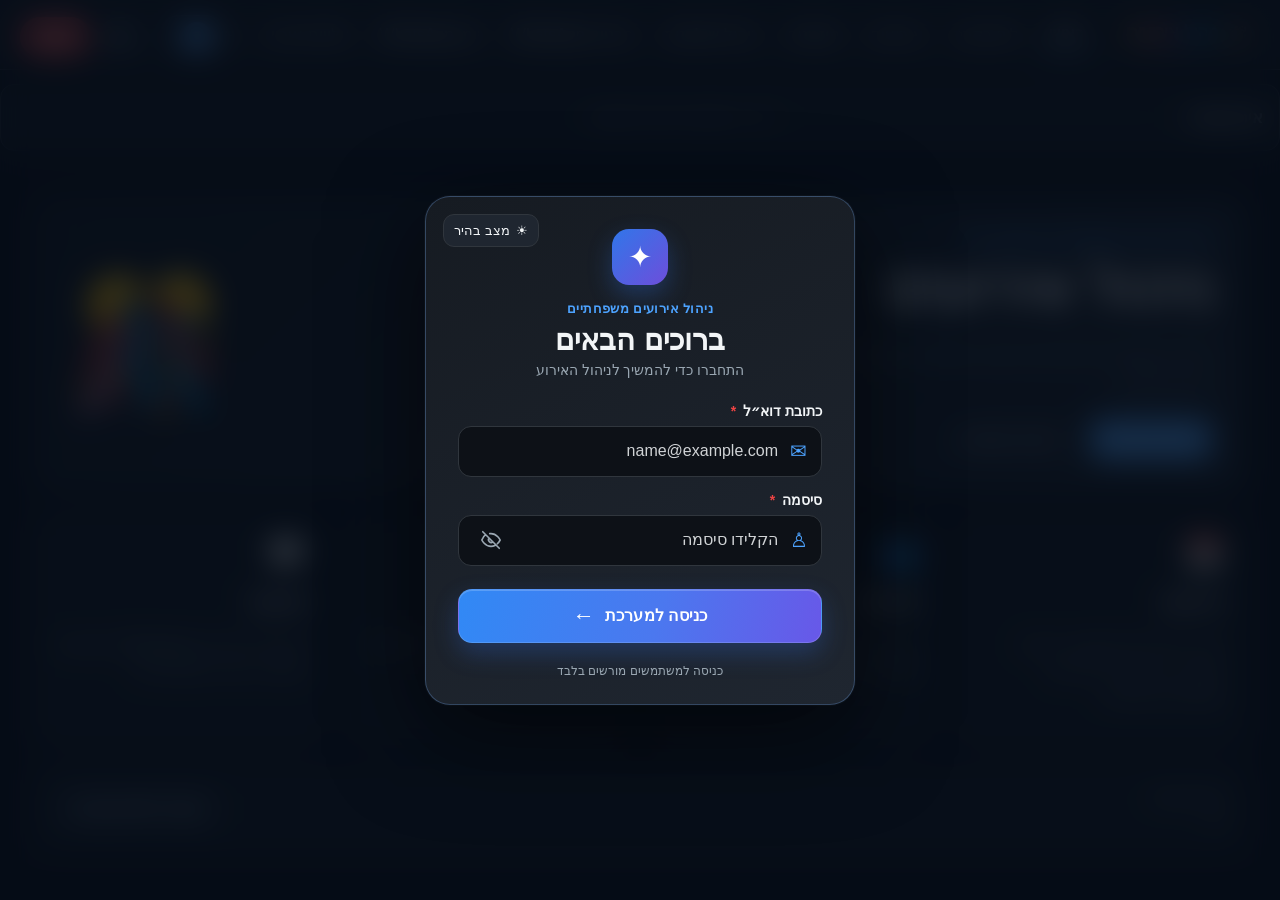
<file: index.html>
<!-- V1.1.90A19P2F14Z58D5D55Z41FIX67Q213 -->
<!doctype html>
<html lang="he" dir="rtl">
<head>
  <meta charset="utf-8">
  <meta name="viewport" content="width=device-width,initial-scale=1">
  <title>ניהול אירועים</title>
  <link rel="icon" href="./favicon.ico?v=FIX67Q213" sizes="any">
  <link rel="stylesheet" href="./css/styles.css?v=V1.1.90A19P2F14Z58D5D55Z41FIX67Q213">
  <!-- embedded CSS fallback. Keeps the UI styled even if hosting/path setup blocks the external CSS file. -->
  <style id="embeddedStylesV1112">
:root{--bg:#0d1117;--card:#161b22;--card2:#1f2630;--text:#f2f5f7;--muted:#9aa7b2;--line:#30363d;--accent:#4da3ff;--danger:#e5534b;--ok:#3fb950}
*{box-sizing:border-box}body{margin:0;font-family:Arial,"Noto Sans Hebrew",sans-serif;background:var(--bg);color:var(--text)}
body.light{--bg:#f5f7fa;--card:#fff;--card2:#eef2f6;--text:#18212b;--muted:#65727e;--line:#d8dee4}
button,input,select{font:inherit}.topbar{position:sticky;top:0;z-index:20;display:flex;align-items:center;gap:18px;padding:12px 20px;background:var(--card);border-bottom:1px solid var(--line)}
.brand{font-weight:800;white-space:nowrap}.topbar nav{display:flex;gap:6px;flex:1;flex-wrap:wrap}.topbar button{border:0;border-radius:9px;padding:9px 12px;background:transparent;color:var(--text);cursor:pointer}.topbar nav button:hover{background:var(--card2)}
.user-area{display:flex;align-items:center;gap:8px}.user-bubble{width:32px;height:32px;border-radius:50%;display:grid;place-items:center;background:var(--accent);color:#fff;font-weight:800}
button.danger{background:var(--danger);color:#fff}.page{display:none;max-width:1250px;margin:auto;padding:28px 20px}.page.active{display:block}.page-head{display:flex;justify-content:space-between;align-items:center;gap:15px}
.primary{background:var(--accent)!important;color:#fff!important;border:0!important;border-radius:10px;padding:10px 16px;cursor:pointer}.full{width:100%}
.cards{display:grid;grid-template-columns:repeat(4,1fr);gap:14px}.card,.panel,.empty{background:var(--card);border:1px solid var(--line);border-radius:16px;padding:20px}.card strong{font-size:2rem;display:block}.card span{color:var(--muted)}
.panel{margin-top:18px}.grid{display:grid;grid-template-columns:repeat(auto-fit,minmax(260px,1fr));gap:14px}.event-card{background:var(--card);border:1px solid var(--line);border-radius:16px;padding:18px;cursor:pointer}.event-card.active{outline:2px solid var(--accent)}
.filters{display:grid;grid-template-columns:2fr repeat(3,1fr);gap:10px;margin:15px 0}.filters input,.filters select,.panel select,label input{width:100%;background:var(--card);color:var(--text);border:1px solid var(--line);padding:11px;border-radius:10px}
.table-wrap{overflow:auto;border:1px solid var(--line);border-radius:14px}table{width:100%;border-collapse:collapse;background:var(--card)}th,td{padding:12px;border-bottom:1px solid var(--line);text-align:right;white-space:nowrap}tbody tr{cursor:pointer}tbody tr:hover{background:var(--card2)}
.badge{padding:4px 9px;border-radius:20px;background:var(--card2)}.badge.Confirmed{color:var(--ok)}.badge.Declined{color:var(--danger)}
.overlay,.modal-backdrop{position:fixed;inset:0;z-index:100;background:rgba(0,0,0,.68);backdrop-filter:blur(12px);display:none;place-items:center}.overlay.show,.modal-backdrop.show{display:grid}
.login-card,.modal{width:min(520px,92vw);background:var(--card);border:1px solid var(--line);border-radius:18px;padding:24px;box-shadow:0 25px 80px #0008}.login-card label,.modal label{display:block;margin:12px 0;color:var(--muted)}.password-row{display:flex;gap:6px}.password-row input{flex:1}.password-row button{width:46px;border:1px solid var(--line);background:var(--card2);border-radius:10px}.error{color:var(--danger);margin-top:10px}.modal{position:relative}.modal-x{position:absolute;left:14px;top:10px;border:0;background:transparent;color:var(--text);font-size:30px;cursor:pointer}.form-grid{display:grid;grid-template-columns:1fr 1fr;gap:10px}.form-grid label{margin:0}.form-grid input,.form-grid select,.form-grid textarea{width:100%;padding:10px;border-radius:9px;border:1px solid var(--line);background:var(--bg);color:var(--text)}.actions{display:flex;gap:8px;margin-top:18px}.list>div{padding:10px;border-bottom:1px solid var(--line)}
@media(max-width:850px){.topbar{align-items:flex-start;flex-wrap:wrap}.topbar nav{order:3;width:100%;overflow:auto;flex-wrap:nowrap}.brand span{display:none}.cards{grid-template-columns:1fr 1fr}.filters{grid-template-columns:1fr 1fr}.form-grid{grid-template-columns:1fr}}
@media(max-width:520px){.cards,.filters{grid-template-columns:1fr}.user-area #userName{display:none}.page{padding:20px 12px}}

/* Home/About, guest search, sortable columns, responsive mobile */
.secondary{background:var(--card2)!important;color:var(--text)!important;border:1px solid var(--line)!important;border-radius:10px;padding:10px 16px;cursor:pointer}
.brand{display:flex;align-items:center;gap:8px;border:0;background:transparent;color:var(--text);cursor:pointer}
.hero,.about-hero{display:flex;justify-content:space-between;align-items:center;gap:28px;background:linear-gradient(135deg,var(--card),var(--card2));border:1px solid var(--line);border-radius:22px;padding:32px;margin-bottom:20px}
.hero-copy{max-width:760px}.hero h1,.about-hero h1{font-size:clamp(2rem,5vw,3.6rem);margin:.35rem 0}.hero p,.about-hero p{font-size:1.08rem;line-height:1.8;color:var(--muted)}
.eyebrow{font-weight:800;color:var(--accent)}.hero-mark{font-size:clamp(4rem,10vw,8rem)}.hero-actions{display:flex;gap:10px;flex-wrap:wrap;margin-top:18px}
.home-grid,.about-grid{display:grid;grid-template-columns:repeat(4,1fr);gap:14px}.feature-card,.about-card{background:var(--card);border:1px solid var(--line);border-radius:18px;padding:20px}.feature-icon{font-size:2rem}.feature-card p,.about-card p{color:var(--muted);line-height:1.65}
.home-status{display:flex;justify-content:space-between;align-items:center;gap:16px}.home-status div{display:flex;flex-direction:column;gap:6px}.muted{color:var(--muted)}.version-panel{display:flex;justify-content:space-between;align-items:center}
.search-field{position:relative;min-width:0}.search-field input{padding-right:42px!important}.search-icon{position:absolute;right:14px;top:50%;transform:translateY(-50%);z-index:2;font-size:1.35rem;color:var(--muted);pointer-events:none}
.guests-table th.sortable{cursor:pointer;user-select:none;transition:background .18s ease,color .18s ease}.guests-table th.sortable:hover{background:var(--card2)}.sort-icon{display:inline-block;min-width:18px;margin-inline-start:4px;color:var(--muted)}
.guests-table th.sorted{background:rgba(77,163,255,.18);color:var(--text)}.guests-table th.sorted .sort-icon{color:var(--accent);font-weight:800}
.guests-table td.sorted-col{background:rgba(77,163,255,.09)}
.mobile-menu-btn{display:none!important;font-size:1.35rem!important;padding:7px 10px!important}

@media(max-width:1050px){
  .home-grid,.about-grid{grid-template-columns:repeat(2,1fr)}
}
@media(max-width:850px){
  .topbar{position:sticky;top:0;display:grid;grid-template-columns:auto 1fr auto;align-items:center;gap:8px;padding:10px 12px}
  .mobile-menu-btn{display:inline-flex!important;align-items:center;justify-content:center}
  .brand{justify-self:start}
  .topbar nav{display:none!important;position:absolute;top:100%;right:8px;left:8px;flex-direction:column!important;gap:4px!important;background:var(--card);border:1px solid var(--line);border-radius:14px;padding:8px;box-shadow:0 18px 45px #0008;max-height:70vh;overflow:auto}
  .topbar nav.open{display:flex!important}
  .topbar nav button{width:100%;text-align:right;padding:12px}
  .user-area{justify-self:end}.user-area #userName{display:none}
  .hero,.about-hero{padding:24px}.hero-mark{display:none}
  .filters{grid-template-columns:1fr 1fr}
  .table-wrap{border:0;overflow:visible;background:transparent}
  .guests-table{display:block;background:transparent}
  .guests-table thead{display:grid;grid-template-columns:repeat(3,1fr);gap:6px;margin-bottom:10px}
  .guests-table thead tr{display:contents}
  .guests-table th{display:block;border:1px solid var(--line);background:var(--card);border-radius:10px;padding:9px;text-align:center;white-space:normal}
  .guests-table th:last-child{display:none}
  .guests-table tbody{display:grid;grid-template-columns:1fr;gap:10px}
  .guests-table tbody tr{display:grid;grid-template-columns:1fr 1fr;background:var(--card);border:1px solid var(--line);border-radius:14px;overflow:hidden}
  .guests-table tbody td{display:flex;justify-content:space-between;gap:10px;white-space:normal;border-bottom:1px solid var(--line)}
  .guests-table tbody td::before{font-weight:700;color:var(--muted)}
  .guests-table tbody td[data-col="name"]::before{content:"שם"}
  .guests-table tbody td[data-col="phone"]::before{content:"טלפון"}
  .guests-table tbody td[data-col="side"]::before{content:"צד"}
  .guests-table tbody td[data-col="group"]::before{content:"קבוצה"}
  .guests-table tbody td[data-col="invitedCount"]::before{content:"מוזמנים"}
.guests-table tbody td[data-col="confirmedCount"]::before{content:"אישרו"}
  .guests-table tbody td[data-col="rsvpStatus"]::before{content:"סטטוס"}
  .guests-table tbody td:last-child{grid-column:1/-1;justify-content:center;color:var(--accent);font-weight:700}
}
@media(max-width:560px){
  .page{padding:16px 10px}
  .topbar{grid-template-columns:auto 1fr auto}
  .brand span{display:none}
  .user-area{gap:5px}.user-area button{padding:8px!important}.user-bubble{width:30px;height:30px}
  .page-head{align-items:stretch;flex-direction:column}.page-head .primary{width:100%}
  .cards,.filters,.home-grid,.about-grid{grid-template-columns:1fr}
  .hero,.about-hero{padding:20px 16px;border-radius:16px}
  .hero-actions>*{width:100%}
  .home-status{align-items:stretch;flex-direction:column}
  .home-status button{width:100%}
  .guests-table thead{grid-template-columns:repeat(2,1fr)}
  .guests-table tbody tr{grid-template-columns:1fr}
  .guests-table tbody td:last-child{grid-column:auto}
  .form-grid{grid-template-columns:1fr}
  .modal,.login-card{width:calc(100vw - 20px);max-height:calc(100vh - 20px);overflow:auto;padding:20px 16px}
}


/* full responsive navigation across intermediate widths */
.topbar.mobile-nav-mode{
  position:sticky;
  top:0;
  display:grid;
  grid-template-columns:auto minmax(0,1fr) auto;
  align-items:center;
  gap:8px;
  padding:10px 12px;
}
.topbar.mobile-nav-mode .mobile-menu-btn{
  display:inline-flex!important;
  align-items:center;
  justify-content:center;
}
.topbar.mobile-nav-mode .brand{
  justify-self:start;
  min-width:0;
}
.topbar.mobile-nav-mode #mainNav{
  display:none!important;
  position:absolute;
  top:calc(100% + 1px);
  right:8px;
  left:8px;
  width:auto;
  flex-direction:column!important;
  flex-wrap:nowrap!important;
  gap:4px!important;
  background:var(--card);
  border:1px solid var(--line);
  border-radius:14px;
  padding:8px;
  box-shadow:0 18px 45px #0008;
  max-height:min(72vh,560px);
  overflow-y:auto;
  overflow-x:hidden;
  z-index:50;
}
.topbar.mobile-nav-mode #mainNav.open{display:flex!important}
.topbar.mobile-nav-mode #mainNav button{
  width:100%;
  text-align:right;
  padding:12px;
  flex:0 0 auto;
}
.topbar.mobile-nav-mode .user-area{
  justify-self:end;
  min-width:0;
  white-space:nowrap;
}
.topbar.mobile-nav-mode .user-area #userName{display:none}

/* Avoid awkward wrapping before mobile mode activates */
.topbar:not(.mobile-nav-mode) #mainNav{
  flex-wrap:nowrap;
  min-width:0;
}
.topbar:not(.mobile-nav-mode) #mainNav button{white-space:nowrap}

/* Medium screens */
@media(max-width:1180px){
  .page{max-width:100%;padding-left:16px;padding-right:16px}
  .home-grid,.about-grid{grid-template-columns:repeat(2,minmax(0,1fr))}
  .cards{grid-template-columns:repeat(2,minmax(0,1fr))}
  .filters{grid-template-columns:repeat(2,minmax(0,1fr))}
}

/* Tablet */
@media(max-width:760px){
  .hero,.about-hero{padding:22px 18px;align-items:flex-start}
  .hero-mark{display:none}
  .page-head{flex-wrap:wrap}
  .version-panel{gap:12px;flex-wrap:wrap}
}

/* Phone */
@media(max-width:600px){
  .page{padding:14px 10px}
  .home-grid,.about-grid,.cards,.filters{grid-template-columns:1fr}
  .page-head{align-items:stretch;flex-direction:column}
  .page-head .primary{width:100%}
  .topbar.mobile-nav-mode .brand span{display:none}
  .topbar.mobile-nav-mode .user-area button{padding:8px}
  .topbar.mobile-nav-mode .user-bubble{width:30px;height:30px}
  .hero,.about-hero{padding:18px 14px;border-radius:16px}
  .hero-actions{display:grid;grid-template-columns:1fr}
  .hero-actions>*{width:100%}
  .home-status{align-items:stretch;flex-direction:column}
  .home-status button{width:100%}
  .form-grid{grid-template-columns:1fr}
  .modal,.login-card{
    width:calc(100vw - 16px);
    max-height:calc(100dvh - 16px);
    overflow:auto;
    padding:18px 14px;
  }
}

/* Very small phones */
@media(max-width:390px){
  .topbar.mobile-nav-mode{padding:8px}
  .topbar.mobile-nav-mode .user-area{gap:3px}
  .topbar.mobile-nav-mode .user-area #themeBtn,
  .topbar.mobile-nav-mode .user-area #logoutBtn{padding:7px 8px}
  .card,.panel,.empty,.feature-card,.about-card{padding:14px}
}


/* About mobile, RTL guest cards, Family-Albums-style mobile menu */

/* About hero: prevent overflow and force full-width stacked mobile layout */
.about-hero{
  min-width:0;
  overflow:hidden;
}
.about-hero > *{
  min-width:0;
}
.about-hero .hero-copy{
  width:100%;
  min-width:0;
}
.about-hero h1,
.about-hero p,
.about-hero .eyebrow{
  max-width:100%;
  overflow-wrap:anywhere;
  word-break:normal;
}

/* Guest card layout must remain RTL on mobile */
.guests-table,
.guests-table tbody,
.guests-table tbody tr,
.guests-table tbody td{
  direction:rtl;
}
@media(max-width:850px){
  .guests-table tbody tr{
    text-align:right;
  }
  .guests-table tbody td{
    flex-direction:row;
    align-items:center;
    text-align:right;
  }
  .guests-table tbody td::before{
    margin-left:auto;
    margin-right:0;
    text-align:right;
  }
  .guests-table tbody td:last-child{
    justify-content:flex-start;
    text-align:right;
  }
}

/* Family Albums style mobile menu:
   hamburger at right, logo centered/next, user controls left-side in RTL,
   full-width dropdown under fixed header, clear separators and no wrap. */
.topbar.mobile-nav-mode{
  display:grid!important;
  grid-template-columns:auto minmax(0,1fr) auto!important;
  grid-template-areas:"menu brand user";
  direction:rtl;
  width:100%;
  box-sizing:border-box;
  overflow:visible;
  z-index:1000;
}
.topbar.mobile-nav-mode .mobile-menu-btn{
  grid-area:menu;
  justify-self:start;
  display:inline-flex!important;
}
.topbar.mobile-nav-mode .brand{
  grid-area:brand;
  justify-self:center!important;
  min-width:0;
  max-width:100%;
}
.topbar.mobile-nav-mode .user-area{
  grid-area:user;
  justify-self:end;
}
.topbar.mobile-nav-mode #mainNav{
  direction:rtl;
  position:absolute!important;
  top:100%!important;
  right:0!important;
  left:0!important;
  width:100%!important;
  margin:0!important;
  border-radius:0 0 14px 14px!important;
  border-top:1px solid var(--line)!important;
  border-right:0!important;
  border-left:0!important;
  background:var(--card)!important;
  box-shadow:0 16px 34px rgba(0,0,0,.35)!important;
  padding:6px 10px 10px!important;
  max-height:calc(100dvh - 64px)!important;
  overflow-y:auto!important;
  overflow-x:hidden!important;
}
.topbar.mobile-nav-mode #mainNav button{
  display:flex!important;
  align-items:center;
  justify-content:flex-start;
  text-align:right!important;
  direction:rtl;
  width:100%!important;
  min-height:44px;
  padding:11px 12px!important;
  margin:0!important;
  border-radius:9px!important;
  white-space:nowrap!important;
}
.topbar.mobile-nav-mode #mainNav button + button{
  border-top:1px solid rgba(255,255,255,.05);
}
.topbar.mobile-nav-mode #mainNav.open{
  display:flex!important;
}

/* Tablet/mobile: fully stack About first section */
@media(max-width:760px){
  .about-hero{
    display:block!important;
    width:100%!important;
    padding:20px 16px!important;
    margin:0 0 16px!important;
  }
  .about-hero .hero-mark{
    display:none!important;
  }
  .about-hero h1{
    font-size:clamp(1.8rem,8vw,2.5rem)!important;
    line-height:1.2;
  }
  .about-hero p{
    font-size:1rem!important;
    line-height:1.7!important;
  }
}

/* Small phones */
@media(max-width:560px){
  .topbar.mobile-nav-mode{
    grid-template-columns:auto minmax(40px,1fr) auto!important;
    padding:8px 10px!important;
  }
  .topbar.mobile-nav-mode .brand span{
    display:none!important;
  }
  .about-grid{
    grid-template-columns:1fr!important;
  }
  .about-card{
    width:100%;
    box-sizing:border-box;
  }
  .guests-table tbody td{
    justify-content:flex-start!important;
    gap:12px!important;
  }
  .guests-table tbody td::before{
    flex:0 0 82px;
    margin:0!important;
  }
}

/* Extra narrow screens */
@media(max-width:390px){
  .about-hero{
    padding:16px 12px!important;
  }
  .about-hero h1{
    font-size:1.65rem!important;
  }
  .topbar.mobile-nav-mode #mainNav button{
    min-height:42px;
    font-size:.96rem;
  }
}


/* authoritative mobile header/navigation copied structurally from Family Albums R16V7 */
.mobile-menu-btn{display:none;border:1px solid var(--line)!important;background:var(--card2)!important;border-radius:12px!important;width:44px;height:42px;padding:0!important;font-size:24px!important;line-height:1;align-items:center;justify-content:center;flex:0 0 auto}
.mobile-menu-btn.open{font-size:30px!important;position:relative;z-index:650;background:var(--card)!important;color:var(--text)!important;border-color:var(--line)!important}
.menu-close-text{display:block;font:400 34px/1 Arial,sans-serif;color:currentColor;transform:translateY(-1px)}
.mobile-page-name{display:none}
.header-user{display:flex;align-items:center;gap:6px;min-width:0}
.header-user-copy{display:flex;min-width:0}.header-user-copy strong{overflow:hidden;text-overflow:ellipsis;white-space:nowrap}
.actions{display:flex;align-items:center;gap:8px}
.topbar nav button.active{font-weight:800;background:var(--card2)}

@media(max-width:850px){
  .topbar{
    position:sticky!important;top:0;z-index:500!important;
    min-height:68px!important;height:68px!important;
    display:flex!important;align-items:center!important;
    gap:7px!important;padding:7px 10px!important;
    flex-wrap:nowrap!important;direction:rtl!important;
    overflow:visible!important;
  }
  .mobile-menu-btn{
    display:inline-flex!important;order:0!important;
    flex:0 0 48px!important;width:48px!important;height:48px!important;border-radius:14px!important;
  }
  .brand{
    order:1!important;flex:0 0 50px!important;width:50px!important;height:50px!important;
    margin:0!important;padding:0!important;display:flex!important;align-items:center!important;justify-content:center!important;overflow:visible!important;
  }
  .brand .brand-mark{
    width:48px!important;height:44px!important;flex:0 0 48px!important;border-radius:13px!important;
    display:grid!important;place-items:center!important;font-size:25px!important;
    border:2px solid rgba(255,255,255,.72)!important;
    box-shadow:0 5px 16px rgba(77,163,255,.25),0 0 0 2px rgba(77,163,255,.14)!important;
    background:var(--card2)!important;
  }
  body.light .brand .brand-mark{border-color:rgba(24,33,43,.22)!important}
  .brand .brand-name{display:none!important}
  .mobile-page-name{
    display:block!important;order:2!important;flex:1 1 auto!important;min-width:0!important;max-width:none!important;
    margin:0 5px!important;text-align:center!important;font-size:16px!important;font-weight:900!important;
    overflow:hidden!important;white-space:nowrap!important;text-overflow:ellipsis!important;
  }
  .header-user{
    order:3!important;display:inline-flex!important;align-items:center!important;gap:5px!important;
    flex:0 1 auto!important;max-width:118px!important;padding:4px 6px!important;border-radius:13px!important;
  }
  .header-user-avatar{display:grid!important;flex:0 0 24px!important;width:24px!important;height:24px!important;font-size:11px!important}
  .header-user-copy strong{max-width:76px!important;font-size:11px!important}
  .actions{order:4!important;gap:5px!important;flex:0 0 auto!important}
  .actions button{min-width:42px!important;width:auto!important;height:42px!important;min-height:42px!important;padding:7px 9px!important;border-radius:13px!important}
  .actions .header-logout{min-width:auto!important;padding:7px 10px!important;font-size:12px!important}

  .topbar #mainNav{
    display:none!important;position:absolute!important;top:calc(100% + 7px)!important;
    right:12px!important;left:12px!important;width:auto!important;z-index:600!important;
    flex-direction:column!important;flex-wrap:nowrap!important;gap:0!important;padding:8px!important;
    background:var(--card)!important;border:1px solid var(--line)!important;border-radius:16px!important;
    box-shadow:0 18px 45px rgba(0,0,0,.30)!important;max-height:calc(100dvh - 86px)!important;overflow:auto!important;
  }
  .topbar #mainNav.mobile-open{display:flex!important}
  .topbar #mainNav button{
    width:100%!important;min-height:46px!important;padding:13px 16px!important;margin:0!important;
    display:flex!important;align-items:center!important;justify-content:flex-start!important;
    text-align:right!important;direction:rtl!important;border-radius:0!important;border-bottom:1px solid var(--line)!important;white-space:nowrap!important;
  }
  .topbar #mainNav button:last-child{border-bottom:0!important}
  .topbar #mainNav button.active{background:var(--card2)!important;font-weight:800!important}
}

@media(max-width:600px){
  .topbar{padding-inline:7px!important;gap:5px!important}
  .mobile-menu-btn{flex-basis:46px!important;width:46px!important;height:46px!important}
  .brand{flex-basis:47px!important;width:47px!important;height:47px!important}
  .brand .brand-mark{width:45px!important;height:42px!important;flex-basis:45px!important}
  .mobile-page-name{font-size:15px!important;margin-inline:2px!important}
  .header-user{max-width:105px!important;padding:4px 5px!important}
  .header-user-avatar{flex-basis:22px!important;width:22px!important;height:22px!important;font-size:10px!important}
  .header-user-copy strong{max-width:68px!important}
  .actions button{min-width:39px!important;height:39px!important;min-height:39px!important;padding:6px 8px!important}
  .actions .header-logout{padding-inline:8px!important;font-size:11px!important}
}
@media(max-width:430px){
  .topbar{gap:4px!important}
  .header-user{display:inline-flex!important;max-width:92px!important}
  .header-user-copy strong{max-width:56px!important}
  .mobile-page-name{font-size:14px!important}
  .actions .header-logout{padding-inline:7px!important}
}

/* exact Family Albums R16V7 mobile header/navigation behavior */

/* Signed-in identity: same compact pill treatment as Family Albums. */
.header-user{
  display:inline-flex;align-items:center;gap:8px;min-width:0;max-width:190px;
  padding:6px 10px 6px 12px;border:1px solid rgba(255,255,255,.10);
  border-radius:18px;background:var(--card2);color:var(--text);line-height:1.05;
}
.header-user-avatar{
  flex:0 0 30px;width:30px;height:30px;display:grid;place-items:center;border-radius:50%;
  background:var(--accent);color:#fff;font-size:14px;font-weight:900;
}
.header-user-copy{display:flex;flex-direction:column;gap:2px;min-width:0}
.header-user-copy strong{display:block;max-width:125px;overflow:hidden;text-overflow:ellipsis;white-space:nowrap;font-size:13px;font-weight:900}
body.light .header-user{background:#fff;border-color:rgba(24,33,43,.10);color:var(--text)}

/* Actions: same neutral theme button + red logout grouping. */
.topbar .actions{display:flex;align-items:center;gap:8px;flex:0 0 auto}
.topbar .actions button{
  border:1px solid var(--line);background:var(--card2);color:var(--text);
  border-radius:22px;padding:8px 14px;min-height:40px;
}
.topbar .actions .header-logout{
  border:1px solid #b93636;background:#c83e3e;color:#fff;border-radius:22px;
  padding:8px 15px;min-height:40px;font-weight:850;line-height:1.1;
  box-shadow:0 4px 12px rgba(160,38,38,.16);
}
.topbar .actions .header-logout:hover{background:#ad3030;border-color:#9e2929}

/* Desktop active item remains compact, like Family Albums. */
.topbar #mainNav button.active{
  font-weight:800;border-bottom:2px solid var(--accent);background:transparent;
}

@media(max-width:850px){
  .topbar{
    min-height:68px!important;height:68px!important;position:sticky!important;top:0!important;z-index:500!important;
    display:flex!important;align-items:center!important;flex-wrap:nowrap!important;direction:rtl!important;
    padding:7px 10px!important;gap:7px!important;overflow:visible!important;
  }

  /* Exact order used by Family Albums: menu → logo → page → user → actions. */
  .mobile-menu-btn{
    display:inline-flex!important;order:0!important;flex:0 0 48px!important;
    width:48px!important;height:48px!important;border-radius:14px!important;
    border:1px solid var(--line)!important;background:var(--card2)!important;color:var(--text)!important;
    align-items:center!important;justify-content:center!important;padding:0!important;font-size:24px!important;line-height:1!important;
  }
  .mobile-menu-btn.open{
    font-size:30px!important;position:relative!important;z-index:650!important;
    background:var(--card)!important;color:var(--text)!important;border-color:var(--line)!important;
  }
  .menu-close-text{display:block;font:400 34px/1 Arial,sans-serif;color:currentColor;transform:translateY(-1px)}

  .brand{
    order:1!important;flex:0 0 50px!important;width:50px!important;height:50px!important;min-width:50px!important;
    margin:0!important;padding:0!important;display:flex!important;align-items:center!important;justify-content:center!important;overflow:visible!important;
  }
  .brand .brand-mark{
    width:48px!important;height:44px!important;flex:0 0 48px!important;border-radius:13px!important;
    display:grid!important;place-items:center!important;font-size:25px!important;
    border:2px solid rgba(255,255,255,.82)!important;
    box-shadow:0 5px 16px rgba(77,163,255,.25),0 0 0 2px rgba(77,163,255,.14)!important;
    background:var(--card2)!important;
  }
  body.light .brand .brand-mark{border-color:rgba(24,33,43,.22)!important}
  .brand .brand-name{display:none!important}

  .mobile-page-name{
    display:block!important;order:2!important;flex:1 1 auto!important;min-width:0!important;max-width:none!important;
    margin:0 5px!important;text-align:center!important;font-size:16px!important;font-weight:900!important;
    line-height:1!important;overflow:hidden!important;white-space:nowrap!important;text-overflow:ellipsis!important;
  }

  .header-user{
    order:3!important;display:inline-flex!important;align-items:center!important;gap:5px!important;
    flex:0 1 auto!important;max-width:118px!important;padding:4px 6px!important;border-radius:13px!important;
  }
  .header-user-avatar{display:grid!important;flex:0 0 24px!important;width:24px!important;height:24px!important;font-size:11px!important}
  .header-user-copy strong{max-width:76px!important;font-size:11px!important}

  .topbar .actions{order:4!important;gap:5px!important;flex:0 0 auto!important}
  .topbar .actions button{
    min-width:42px!important;width:auto!important;height:42px!important;min-height:42px!important;
    padding:7px 9px!important;border-radius:13px!important;
  }
  .topbar .actions .header-logout{min-width:auto!important;padding:7px 10px!important;font-size:12px!important}

  /* Dropdown copied structurally from Family Albums: inset card, not full-width sheet. */
  .topbar #mainNav{
    display:none!important;position:absolute!important;top:calc(100% + 7px)!important;
    right:12px!important;left:12px!important;width:auto!important;z-index:600!important;
    flex-direction:column!important;flex-wrap:nowrap!important;gap:0!important;padding:8px!important;
    background:var(--card)!important;border:1px solid var(--line)!important;border-radius:16px!important;
    box-shadow:0 18px 45px rgba(0,0,0,.30)!important;
    max-height:calc(100dvh - 86px)!important;overflow:auto!important;
  }
  .topbar #mainNav.mobile-open{display:flex!important}
  .topbar #mainNav button{
    width:100%!important;min-height:46px!important;padding:13px 16px!important;margin:0!important;
    display:flex!important;align-items:center!important;justify-content:flex-start!important;
    text-align:right!important;direction:rtl!important;border-radius:11px!important;
    border:1px solid transparent!important;border-bottom:1px solid var(--line)!important;
    white-space:nowrap!important;background:transparent!important;color:var(--text)!important;
  }
  .topbar #mainNav button:last-child{border-bottom-color:transparent!important}

  /* Strong selected-item highlight, matching Family Albums R15E/R16V7. */
  .topbar #mainNav button.active{
    background:color-mix(in srgb,var(--accent) 16%,var(--card2))!important;
    color:var(--text)!important;font-weight:900!important;
    border:1px solid color-mix(in srgb,var(--accent) 45%,transparent)!important;
    box-shadow:inset 4px 0 0 var(--accent),0 3px 12px rgba(0,0,0,.28)!important;
  }
}

@media(max-width:600px){
  .topbar{padding-inline:7px!important;gap:5px!important}
  .mobile-menu-btn{flex-basis:46px!important;width:46px!important;height:46px!important}
  .brand{flex-basis:47px!important;width:47px!important;height:47px!important;min-width:47px!important}
  .brand .brand-mark{width:45px!important;height:42px!important;flex-basis:45px!important}
  .mobile-page-name{font-size:15px!important;margin-inline:2px!important}
  .header-user{max-width:70px!important}
  .header-user-avatar{display:none!important}
  .header-user-copy strong{max-width:58px!important}
  .topbar .actions button{min-width:39px!important;width:auto!important;height:39px!important;min-height:39px!important;padding:6px 8px!important}
  .topbar .actions .header-logout{padding-inline:8px!important;font-size:11px!important}
}

@media(max-width:430px){
  .topbar{gap:4px!important}
  .header-user{display:none!important}
  .mobile-page-name{font-size:14px!important}
  .topbar .actions .header-logout{padding-inline:7px!important}
}


/* FINAL Family Albums R16V7 mobile-header parity. */
@media (max-width:850px){
  .topbar{min-height:68px!important;height:68px!important;position:sticky!important;top:0!important;z-index:500!important;display:flex!important;align-items:center!important;flex-wrap:nowrap!important;direction:rtl!important;padding:7px 10px!important;gap:7px!important;overflow:visible!important;background:var(--card)!important}
  .mobile-menu-btn{display:inline-flex!important;order:0!important;flex:0 0 48px!important;width:48px!important;height:48px!important;min-width:48px!important;border-radius:14px!important;border:1px solid var(--line)!important;background:var(--card2)!important;color:var(--text)!important;align-items:center!important;justify-content:center!important;padding:0!important;margin:0!important;font-size:24px!important;line-height:1!important}
  .mobile-menu-btn.open{font-size:30px!important;position:relative!important;z-index:650!important;background:var(--card)!important}
  .menu-close-text{display:block!important;font:400 34px/1 Arial,sans-serif!important;transform:translateY(-1px)}
  .brand{order:1!important;flex:0 0 50px!important;width:50px!important;height:50px!important;min-width:50px!important;margin:0!important;padding:0!important;display:flex!important;align-items:center!important;justify-content:center!important;overflow:visible!important}
  .brand .brand-mark{width:48px!important;height:44px!important;flex:0 0 48px!important;border-radius:13px!important;display:grid!important;place-items:center!important;font-size:25px!important;border:2px solid rgba(255,255,255,.82)!important;box-shadow:0 5px 16px rgba(77,163,255,.25),0 0 0 2px rgba(77,163,255,.14)!important;background:var(--card2)!important}
  body.light .brand .brand-mark{border-color:rgba(24,33,43,.22)!important}
  .brand .brand-name{display:none!important}
  .mobile-page-name{display:block!important;order:2!important;flex:1 1 auto!important;min-width:0!important;max-width:none!important;margin:0 5px!important;text-align:center!important;font-size:16px!important;font-weight:900!important;line-height:1!important;overflow:hidden!important;white-space:nowrap!important;text-overflow:ellipsis!important}
  .header-user{order:3!important;display:inline-flex!important;align-items:center!important;gap:5px!important;flex:0 1 auto!important;max-width:118px!important;padding:4px 6px!important;border:1px solid var(--line)!important;border-radius:13px!important;background:var(--card2)!important}
  .header-user-avatar{display:grid!important;flex:0 0 24px!important;width:24px!important;height:24px!important;place-items:center!important;border-radius:50%!important;font-size:11px!important}
  .header-user-copy{display:flex!important;min-width:0!important}
  .header-user-copy strong{display:block!important;max-width:76px!important;font-size:11px!important;overflow:hidden!important;text-overflow:ellipsis!important;white-space:nowrap!important}
  .topbar .actions{order:4!important;display:flex!important;align-items:center!important;gap:5px!important;flex:0 0 auto!important;margin:0!important}
  .topbar .actions button{display:inline-flex!important;align-items:center!important;justify-content:center!important;min-width:42px!important;width:auto!important;height:42px!important;min-height:42px!important;padding:7px 9px!important;margin:0!important;border:1px solid var(--line)!important;border-radius:13px!important;background:var(--card2)!important;color:var(--text)!important}
  .topbar .actions .header-logout{min-width:auto!important;padding:7px 10px!important;font-size:12px!important;background:#c83e3e!important;color:#fff!important;border-color:#b93636!important}
  .topbar #mainNav{display:none!important;position:absolute!important;top:calc(100% + 7px)!important;right:12px!important;left:12px!important;width:auto!important;z-index:600!important;flex-direction:column!important;flex-wrap:nowrap!important;gap:0!important;padding:8px!important;background:var(--card)!important;border:1px solid var(--line)!important;border-radius:16px!important;box-shadow:0 18px 45px rgba(0,0,0,.30)!important;max-height:calc(100dvh - 86px)!important;overflow:auto!important}
  .topbar #mainNav.mobile-open{display:flex!important}
  .topbar #mainNav button{width:100%!important;min-height:46px!important;padding:13px 16px!important;margin:0!important;display:flex!important;align-items:center!important;justify-content:flex-start!important;text-align:right!important;direction:rtl!important;border-radius:11px!important;border:1px solid transparent!important;border-bottom:1px solid var(--line)!important;white-space:nowrap!important;background:transparent!important;color:var(--text)!important;box-shadow:none!important;font-weight:400!important}
  .topbar #mainNav button:last-child{border-bottom-color:transparent!important}
  .topbar #mainNav button.active{background:#3b312b!important;color:#f3c59f!important;font-weight:900!important;border:1px solid rgba(210,154,109,.42)!important;box-shadow:inset 4px 0 0 #d29a6d,0 3px 12px rgba(0,0,0,.28)!important}
  body.light .topbar #mainNav button.active{background:#eee6de!important;color:#7a4b2d!important;font-weight:900!important;border:1px solid rgba(161,110,72,.45)!important;box-shadow:inset 4px 0 0 #a16e48,0 3px 10px rgba(0,0,0,.08)!important}
}
@media (max-width:600px){
  .topbar{padding-inline:7px!important;gap:5px!important}
  .mobile-menu-btn{flex-basis:46px!important;width:46px!important;height:46px!important;min-width:46px!important}
  .brand{flex-basis:47px!important;width:47px!important;height:47px!important;min-width:47px!important}
  .brand .brand-mark{width:45px!important;height:42px!important;flex-basis:45px!important}
  .mobile-page-name{font-size:15px!important;margin-inline:2px!important}
  .header-user{max-width:105px!important;padding:4px 5px!important}
  .header-user-avatar{flex-basis:22px!important;width:22px!important;height:22px!important;font-size:10px!important}
  .header-user-copy strong{max-width:68px!important}
  .topbar .actions button{min-width:39px!important;height:39px!important;min-height:39px!important;padding:6px 8px!important}
  .topbar .actions .header-logout{padding-inline:8px!important;font-size:11px!important}
}
@media (max-width:430px){
  .topbar{gap:4px!important}
  .header-user{display:inline-flex!important;max-width:92px!important}
  .header-user-copy strong{max-width:56px!important}
  .mobile-page-name{font-size:14px!important}
  .topbar .actions .header-logout{padding-inline:7px!important}
}


/* desktop signed-in user vertical alignment */
@media (min-width:851px){
  .topbar > .header-user{
    align-self:center!important;
    margin-top:0!important;
    margin-bottom:0!important;
    transform:translateY(2px);
  }
  .topbar > .header-user .header-user-avatar,
  .topbar > .header-user .header-user-copy,
  .topbar > .header-user .header-user-copy strong{
    margin-top:0!important;
    margin-bottom:0!important;
  }
}

/* desktop vertical alignment for user + theme + logout */
@media (min-width:851px){
  .topbar > .header-user,
  .topbar > .actions{
    align-self:center!important;
    margin-top:0!important;
    margin-bottom:0!important;
    transform:translateY(2px);
  }
  .topbar > .actions{
    display:flex!important;
    align-items:center!important;
  }
  .topbar > .actions #themeBtn,
  .topbar > .actions #logoutBtn{
    align-self:center!important;
    margin-top:0!important;
    margin-bottom:0!important;
    vertical-align:middle!important;
  }
}


/* data-management controls (functional styling; visual redesign later) */
.send-cell{text-align:center!important}
.guest-send-toggle{width:20px;height:20px;cursor:pointer;accent-color:var(--accent)}
.check-label{display:flex!important;flex-direction:row!important;align-items:center!important;gap:9px!important}
.check-label input[type="checkbox"]{width:18px;height:18px;flex:0 0 auto}
.admin-tabs{display:flex;gap:8px;flex-wrap:wrap;margin:0 0 16px}
.admin-tabs button{background:var(--card2);color:var(--text);border:1px solid var(--line);border-radius:10px;padding:9px 13px;cursor:pointer}
.admin-tabs button.active{border-color:var(--accent);box-shadow:inset 0 -2px 0 var(--accent);font-weight:800}
.admin-section-head{display:flex;align-items:center;justify-content:space-between;gap:12px;margin-bottom:14px}
.admin-table{width:100%;border-collapse:collapse;direction:rtl}
.admin-table th,.admin-table td{padding:10px;border-bottom:1px solid var(--line);text-align:right;vertical-align:middle}
.admin-table th{white-space:nowrap}
.admin-table td:last-child{white-space:nowrap}
@media(max-width:850px){
  .admin-tabs{display:grid;grid-template-columns:repeat(2,minmax(0,1fr))}
  .admin-tabs button{width:100%}
  .admin-content{padding:12px}
  .admin-table{min-width:680px}
  .guests-table td.send-cell::before{content:"שליחה"}
}
@media(max-width:520px){
  .admin-tabs{grid-template-columns:1fr}
  .admin-section-head{align-items:stretch;flex-direction:column}
  .admin-section-head .primary{width:100%}
}


/* Tables management */
.table-summary{
  display:flex;
  flex-wrap:wrap;
  gap:10px;
  margin-bottom:14px;
  direction:rtl;
}
.table-summary span{
  padding:8px 12px;
  border:1px solid var(--line);
  border-radius:10px;
  background:var(--card2);
}
.seating-table td,.seating-table th{text-align:right}
.table-form-status{
  grid-column:1/-1;
  display:flex;
  gap:12px;
  flex-wrap:wrap;
  padding:10px 12px;
  border:1px solid var(--line);
  border-radius:10px;
  background:var(--card2);
}
.empty-cell{text-align:center!important;color:var(--muted)}
@media(max-width:650px){
  .table-summary{display:grid;grid-template-columns:repeat(2,minmax(0,1fr))}
  .table-summary span{text-align:center}
  .seating-table{min-width:620px}
}
@media(max-width:420px){
  .table-summary{grid-template-columns:1fr 1fr}
}


/* save result notification */
.app-toast{
  position:fixed;
  z-index:500;
  left:50%;
  bottom:28px;
  transform:translate(-50%,20px);
  min-width:260px;
  max-width:min(520px,90vw);
  padding:12px 18px;
  border-radius:12px;
  background:var(--card);
  color:var(--text);
  border:1px solid var(--line);
  box-shadow:0 12px 34px rgba(0,0,0,.35);
  opacity:0;
  pointer-events:none;
  transition:.2s ease;
  text-align:center;
  font-weight:800;
}
.app-toast.show{opacity:1;transform:translate(-50%,0)}
.app-toast.success{border-color:rgba(48,180,120,.65)}
.app-toast.error{border-color:rgba(220,70,70,.75)}


/* event save status */
.event-save-status{
  grid-column:1/-1;
  min-height:24px;
  margin-top:6px;
  font-weight:800;
}
.event-save-status.working{color:var(--muted)}
.event-save-status.success{color:var(--ok)}
.event-save-status.error{color:var(--danger)}

.build-mark{font-size:12px;color:var(--muted);font-weight:700;margin-inline-start:8px}

  
/* current-event selector visibility + native option contrast */
.current-event-bar select{
  color:var(--text)!important;
  background-color:var(--card)!important;
  -webkit-text-fill-color:var(--text)!important;
  opacity:1!important;
}
.current-event-bar select option{
  color:var(--text)!important;
  background:var(--card)!important;
  -webkit-text-fill-color:var(--text)!important;
}
.current-event-bar select:disabled{opacity:.75!important;color:var(--muted)!important;-webkit-text-fill-color:var(--muted)!important}


/* Stage 4 Excel preview exceptions-first */
.guest-page-actions{display:flex;gap:8px;flex-wrap:wrap;justify-content:flex-end}
.import-summary{display:flex;gap:8px;flex-wrap:wrap;margin:12px 0}
.import-summary span{padding:7px 10px;border:1px solid var(--line);border-radius:9px;background:var(--card2)}
/* align summary error badge and emphasize invalid rows */
.import-summary span.error{margin-top:0;display:inline-flex;align-items:center}
.import-preview-table tr.import-error td{background:rgba(255,0,0,.30)!important}
.ok-text{color:var(--ok)}.warning-text{color:#ffd700}
.import-preview-modal{width:min(1120px,96vw)!important;max-height:92vh;overflow:auto}
.import-preview-wrap{max-height:52vh}.import-preview-table{min-width:980px}.import-preview-table td.import-check{white-space:normal;min-width:260px}
.import-preview-table tr.import-error td{background:rgba(229,83,75,.09)}
.import-preview-table tr.import-warning td{background:rgba(216,166,63,.07)}
#commitGuestImportBtn:disabled{opacity:.55;cursor:not-allowed}
@media(max-width:650px){.guest-page-actions{display:grid;grid-template-columns:1fr 1fr;width:100%}.guest-page-actions button{width:100%}}

/* exact semantic Preview colors */
.import-preview-table tr.import-ok td{background:rgba(0,200,83,.22)!important}
.import-preview-table tr.import-warning td{background:rgba(255,215,0,.30)!important}
.import-preview-table tr.import-error td{background:rgba(255,0,0,.30)!important}
.import-loading-modal{width:min(650px,92vw)!important}
.import-loading-modal .modal-x{display:none!important}
.guest-import-progress{padding:8px 2px 4px}
.import-progress-track{position:relative;height:14px;overflow:hidden;border-radius:999px;background:var(--card2);border:1px solid var(--line);margin:22px 0 14px}
.import-progress-bar{position:absolute;inset:0;width:38%;border-radius:999px;background:var(--accent);animation:guest-import-progress-slide 1.15s ease-in-out infinite}
.import-progress-text{font-weight:800;margin:8px 0}
.import-progress-elapsed{margin:5px 0}
.import-progress-note{line-height:1.55;margin-top:14px}
@keyframes guest-import-progress-slide{0%{transform:translateX(180%)}50%{transform:translateX(55%)}100%{transform:translateX(-180%)}}


/* refined Preview colors: clear but not saturated */
.import-preview-table tr.import-ok td{background:rgba(34,197,94,.13)!important;color:var(--text)!important;border-color:rgba(34,197,94,.42)!important}
.import-preview-table tr.import-warning td{background:rgba(250,204,21,.17)!important;color:var(--text)!important;border-color:rgba(250,204,21,.55)!important}
.import-preview-table tr.import-error td{background:rgba(239,68,68,.16)!important;color:var(--text)!important;border-color:rgba(239,68,68,.52)!important}
.import-preview-table tr.import-ok td:first-child{box-shadow:inset -4px 0 0 #22c55e}
.import-preview-table tr.import-warning td:first-child{box-shadow:inset -4px 0 0 #facc15}
.import-preview-table tr.import-error td:first-child{box-shadow:inset -4px 0 0 #ef4444}
.import-preview-table tr.import-ok:hover td{background:rgba(34,197,94,.19)!important}
.import-preview-table tr.import-warning:hover td{background:rgba(250,204,21,.24)!important}
.import-preview-table tr.import-error:hover td{background:rgba(239,68,68,.22)!important}
.import-summary .ok-text{color:#22c55e!important;border-color:rgba(34,197,94,.48)!important}
.import-summary .warning-text{color:#facc15!important;border-color:rgba(250,204,21,.55)!important}
.import-summary .error{color:#ef4444!important;border-color:rgba(239,68,68,.50)!important}
body.light .import-summary .warning-text{color:#8a6d00!important}


/* final high-contrast Preview status colors */
.import-preview-table tr.import-ok td{background:rgba(34,197,94,.30)!important;color:var(--text)!important;border-color:rgba(34,197,94,.78)!important}
.import-preview-table tr.import-warning td{background:rgba(255,235,59,.38)!important;color:var(--text)!important;border-color:rgba(255,235,59,.92)!important}
.import-preview-table tr.import-error td{background:rgba(239,68,68,.32)!important;color:var(--text)!important;border-color:rgba(239,68,68,.82)!important}
.import-preview-table tr.import-ok td:first-child{box-shadow:inset -6px 0 0 #22c55e!important}
.import-preview-table tr.import-warning td:first-child{box-shadow:inset -6px 0 0 #ffeb3b!important}
.import-preview-table tr.import-error td:first-child{box-shadow:inset -6px 0 0 #ef4444!important}
.import-preview-table tr.import-ok:hover td{background:rgba(34,197,94,.38)!important}
.import-preview-table tr.import-warning:hover td{background:rgba(255,235,59,.48)!important}
.import-preview-table tr.import-error:hover td{background:rgba(239,68,68,.40)!important}
.import-summary .ok-text{background:rgba(34,197,94,.22)!important;color:#5ee58a!important;border-color:#22c55e!important}
.import-summary .warning-text{background:rgba(255,235,59,.24)!important;color:#ffeb3b!important;border-color:#ffeb3b!important}
.import-summary .error{background:rgba(239,68,68,.22)!important;color:#ff6b6b!important;border-color:#ef4444!important}
body.light .import-preview-table tr.import-ok td{background:#d9f8e3!important;color:#17301f!important}
body.light .import-preview-table tr.import-warning td{background:#fff2a8!important;color:#3d3300!important}
body.light .import-preview-table tr.import-error td{background:#ffd6d6!important;color:#4a1616!important}
body.light .import-summary .ok-text{background:#d9f8e3!important;color:#147a32!important}
body.light .import-summary .warning-text{background:#fff2a8!important;color:#6f5900!important}
body.light .import-summary .error{background:#ffd6d6!important;color:#b42318!important}

/* seating confirmation and busy states */
.seating-spinner-v171{display:inline-block;width:1em;height:1em;border:2px solid currentColor;border-right-color:transparent;border-radius:50%;vertical-align:-.16em;animation:seating-spin-v171 .7s linear infinite;margin-inline-end:.3em}
@keyframes seating-spin-v171{to{transform:rotate(360deg)}}
.seating-confirm-shade-v171{position:fixed;inset:0;z-index:10000;display:grid;place-items:center;background:rgba(0,0,0,.66);padding:16px;backdrop-filter:blur(4px)}
.seating-confirm-v171{width:min(410px,100%);background:var(--card);color:var(--text);border:1px solid var(--line);border-radius:16px;padding:24px;box-shadow:0 18px 55px #0008;direction:rtl}
.seating-confirm-v171 h3{margin:0 0 12px}.seating-confirm-v171 p{line-height:1.65}.seating-confirm-v171 .actions{justify-content:flex-end;flex-wrap:wrap}
.seating-confirm-v171 button{padding:10px 16px;border-radius:9px;cursor:pointer}.seating-confirm-v171 button:focus-visible{outline:3px solid var(--accent)}

 .guest-seating-v174{display:flex;align-items:center;gap:8px;flex-wrap:wrap;min-width:190px}.guest-seating-v174 button{white-space:nowrap}#tableForm [readonly]{opacity:.7;cursor:not-allowed}

/* Login modal: isolated from CRUD modals. */
#loginOverlay{background:rgba(5,12,24,.79);backdrop-filter:blur(15px)}
#loginOverlay .login-card{position:relative;width:min(430px,calc(100vw - 28px));max-height:calc(100dvh - 24px);overflow:auto;padding:32px 32px 26px;border-radius:25px;border:1px solid rgba(116,170,238,.3);background:linear-gradient(155deg,var(--card),var(--card2));box-shadow:0 28px 95px #0009,0 0 0 1px #ffffff08;text-align:right}
#loginOverlay .login-brand{width:56px;height:56px;display:grid;place-items:center;border-radius:17px;background:linear-gradient(135deg,#3176e9,#6d4edb);box-shadow:0 10px 24px #3176e94a;color:white;font-size:29px;margin:0 auto 16px}
#loginOverlay .login-heading{text-align:center;margin-bottom:25px}
#loginOverlay .login-kicker{color:var(--accent);font-size:13px;font-weight:700;letter-spacing:.03em}
#loginOverlay .login-heading h2{font-size:clamp(24px,5vw,29px);margin:7px 0 5px;color:var(--text)}
#loginOverlay .login-heading p{color:var(--muted);font-size:14px;margin:0}
#loginOverlay .login-label{display:block;margin:15px 0 7px;color:var(--text);font-size:14px;font-weight:700}
#loginOverlay .login-field{display:flex;align-items:center;gap:10px;border:1px solid var(--line);border-radius:13px;background:var(--bg);padding:0 12px;transition:border-color .18s,box-shadow .18s;min-height:51px}
#loginOverlay .login-field:focus-within{border-color:var(--accent);box-shadow:0 0 0 3px #4da3ff28}
#loginOverlay .login-field-icon{color:var(--accent);font-size:20px;min-width:21px;text-align:center}
#loginOverlay .login-field input{border:0!important;outline:0!important;background:transparent!important;color:var(--text)!important;min-width:0;width:100%;height:49px;padding:0!important;box-shadow:none!important;font:inherit}
#loginOverlay .login-field input::placeholder{color:var(--muted);opacity:.85}
#loginOverlay .login-password-field button{flex:none;width:40px;height:40px;border:0;border-radius:10px;background:transparent;color:var(--muted);cursor:pointer;font-size:21px}
#loginOverlay .login-password-field button:hover{background:var(--card2);color:var(--accent)}
#loginOverlay .login-submit{display:flex;align-items:center;justify-content:center;gap:10px;min-height:51px;margin-top:23px;font-weight:800;font-size:16px;background:linear-gradient(100deg,#2c83f5,#5e62e8)!important;box-shadow:0 9px 25px #3479e438}
#loginOverlay .login-submit:disabled{opacity:.78;cursor:wait}
#loginOverlay .login-btn-spinner{display:none;width:19px;height:19px;border:2.5px solid #ffffff75;border-top-color:white;border-radius:50%;animation:loginSpinV184 .75s linear infinite}
#loginOverlay .login-submit.is-loading .login-btn-spinner{display:block}
@keyframes loginSpinV184{to{transform:rotate(360deg)}}
#loginOverlay .login-feedback{margin-top:16px;padding:12px 14px;border-radius:11px;line-height:1.5;font-size:14px;font-weight:650}
#loginOverlay .login-feedback[hidden]{display:none!important}
#loginOverlay .login-feedback-error{color:#ffb6b6;background:rgba(226,65,65,.14);border:1px solid rgba(226,65,65,.38)}
#loginOverlay .login-feedback-success{color:#9df0b9;background:rgba(43,175,96,.15);border:1px solid rgba(43,175,96,.4)}
#loginOverlay .login-footnote{margin-top:21px;text-align:center;color:var(--muted);font-size:12px}
body.light #loginOverlay .login-feedback-error{color:#a51d1d}
body.light #loginOverlay .login-feedback-success{color:#176d3c}
@media(max-width:520px){#loginOverlay .login-card{padding:24px 19px 21px}}
@media(prefers-reduced-motion:reduce){#loginOverlay .login-btn-spinner{animation-duration:1.8s}}


/* login validation and theme control */
#loginOverlay .login-field.is-invalid,#loginOverlay .login-field.is-invalid:focus-within{border-color:#f06472!important;box-shadow:0 0 0 2px rgba(240,100,114,.22)!important}
#loginOverlay .login-field-error{color:#ff9ba7;font-size:13px;font-weight:650;margin:5px 2px 0;line-height:1.5}
#loginOverlay .login-field-error[hidden]{display:none!important}
body.light #loginOverlay .login-field-error{color:#b42335}
#loginOverlay .login-theme-btn{position:absolute;top:17px;left:17px;display:flex;align-items:center;gap:6px;border:1px solid var(--line);border-radius:11px;padding:8px 10px;background:var(--card2);color:var(--text);cursor:pointer;font-size:13px}
#loginOverlay .login-theme-btn:hover{border-color:var(--accent)}
#loginOverlay .login-password-field button{display:grid;place-items:center}
#loginOverlay .login-password-field button svg{width:22px;height:22px;stroke:currentColor;fill:none;stroke-width:1.8;stroke-linecap:round;stroke-linejoin:round}


/* login appearance restoration, required markers and autofill */
#loginOverlay .login-required{color:#ff657b;font-weight:900;margin-inline-start:3px}
#loginOverlay .login-field{overflow:hidden}
#loginOverlay .login-field input,
#loginOverlay .login-field input:focus,
#loginOverlay .login-field input:not(:placeholder-shown){
  background:transparent!important;color:var(--text)!important;
  -webkit-text-fill-color:var(--text)!important;
  caret-color:var(--text);
  color-scheme:dark;
}
body.light #loginOverlay .login-field input{color-scheme:light}
#loginOverlay .login-field input:-webkit-autofill,
#loginOverlay .login-field input:-webkit-autofill:hover,
#loginOverlay .login-field input:-webkit-autofill:focus,
#loginOverlay .login-field input:autofill{
  -webkit-text-fill-color:var(--text)!important;
  caret-color:var(--text)!important;
  -webkit-box-shadow:0 0 0 1000px var(--bg) inset!important;
  box-shadow:0 0 0 1000px var(--bg) inset!important;
  transition:background-color 9999s ease-out 0s;
}
#loginOverlay .login-submit{
  width:100%;min-height:54px;border:1px solid #ffffff24!important;
  border-radius:14px!important;
  background:linear-gradient(105deg,#3189f5 0%,#4b78ef 55%,#6858e8 100%)!important;
  color:#fff!important;font-weight:800;letter-spacing:.01em;
  box-shadow:0 10px 24px rgba(49,112,231,.28),inset 0 1px 0 #ffffff30;
  transition:transform .16s,box-shadow .16s,filter .16s;
  cursor:pointer;
}
#loginOverlay .login-submit:hover:not(:disabled){
  filter:brightness(1.07);transform:translateY(-1px);
  box-shadow:0 14px 28px rgba(49,112,231,.37),inset 0 1px 0 #ffffff30;
}
#loginOverlay .login-submit:active:not(:disabled){transform:translateY(0)}
#loginOverlay .login-submit:focus-visible{outline:3px solid var(--accent);outline-offset:3px}
#loginOverlay .login-submit-arrow{font-size:22px;line-height:1;font-weight:400}
#loginOverlay .login-submit.is-loading .login-submit-arrow{display:none}
@media(prefers-reduced-motion:reduce){#loginOverlay .login-submit{transition:none}}


/* one login loading indicator */
#loginOverlay #loginBtn.is-loading::before,#loginOverlay #loginBtn.is-loading::after{content:none!important;display:none!important;animation:none!important}
#loginOverlay #loginBtn.is-loading .login-btn-spinner{display:block!important;flex:0 0 19px}

/* switch before desktop navigation wraps */
@media(max-width:1250px){
  .topbar{
    position:sticky!important;top:0;z-index:500!important;
    min-height:68px!important;height:68px!important;
    display:flex!important;align-items:center!important;
    gap:7px!important;padding:7px 10px!important;
    flex-wrap:nowrap!important;direction:rtl!important;
    overflow:visible!important;
  }
  .mobile-menu-btn{
    display:inline-flex!important;order:0!important;
    flex:0 0 48px!important;width:48px!important;height:48px!important;border-radius:14px!important;
  }
  .brand{
    order:1!important;flex:0 0 50px!important;width:50px!important;height:50px!important;
    margin:0!important;padding:0!important;display:flex!important;align-items:center!important;justify-content:center!important;overflow:visible!important;
  }
  .brand .brand-mark{
    width:48px!important;height:44px!important;flex:0 0 48px!important;border-radius:13px!important;
    display:grid!important;place-items:center!important;font-size:25px!important;
    border:2px solid rgba(255,255,255,.72)!important;
    box-shadow:0 5px 16px rgba(77,163,255,.25),0 0 0 2px rgba(77,163,255,.14)!important;
    background:var(--card2)!important;
  }
  body.light .brand .brand-mark{border-color:rgba(24,33,43,.22)!important}
  .brand .brand-name{display:none!important}
  .mobile-page-name{
    display:block!important;order:2!important;flex:1 1 auto!important;min-width:0!important;max-width:none!important;
    margin:0 5px!important;text-align:center!important;font-size:16px!important;font-weight:900!important;
    overflow:hidden!important;white-space:nowrap!important;text-overflow:ellipsis!important;
  }
  .header-user{
    order:3!important;display:inline-flex!important;align-items:center!important;gap:5px!important;
    flex:0 1 auto!important;max-width:118px!important;padding:4px 6px!important;border-radius:13px!important;
  }
  .header-user-avatar{display:grid!important;flex:0 0 24px!important;width:24px!important;height:24px!important;font-size:11px!important}
  .header-user-copy strong{max-width:76px!important;font-size:11px!important}
  .actions{order:4!important;gap:5px!important;flex:0 0 auto!important}
  .actions button{min-width:42px!important;width:auto!important;height:42px!important;min-height:42px!important;padding:7px 9px!important;border-radius:13px!important}
  .actions .header-logout{min-width:auto!important;padding:7px 10px!important;font-size:12px!important}

  .topbar #mainNav{
    display:none!important;position:absolute!important;top:calc(100% + 7px)!important;
    right:12px!important;left:12px!important;width:auto!important;z-index:600!important;
    flex-direction:column!important;flex-wrap:nowrap!important;gap:0!important;padding:8px!important;
    background:var(--card)!important;border:1px solid var(--line)!important;border-radius:16px!important;
    box-shadow:0 18px 45px rgba(0,0,0,.30)!important;max-height:calc(100dvh - 86px)!important;overflow:auto!important;
  }
  .topbar #mainNav.mobile-open{display:flex!important}
  .topbar #mainNav button{
    width:100%!important;min-height:46px!important;padding:13px 16px!important;margin:0!important;
    display:flex!important;align-items:center!important;justify-content:flex-start!important;
    text-align:right!important;direction:rtl!important;border-radius:0!important;border-bottom:1px solid var(--line)!important;white-space:nowrap!important;
  }
  .topbar #mainNav button:last-child{border-bottom:0!important}
  .topbar #mainNav button.active{background:var(--card2)!important;font-weight:800!important}
}



/* compact collapsible guest filters */
.guest-filters-toggle-a5{display:none}
@media(max-width:1100px){
 #page-guests .guest-filters-toggle-a5{display:flex;align-items:center;justify-content:space-between;gap:12px;width:100%;margin:12px 0 0;padding:12px 15px;border:1px solid var(--line);border-radius:13px;background:var(--card2);color:var(--text);font-weight:800;cursor:pointer;text-align:right}
 #page-guests #guestFiltersA5{display:none!important;margin-top:8px;padding:12px;border:1px solid var(--line);border-radius:13px;background:var(--card);grid-template-columns:repeat(2,minmax(0,1fr))!important}
 #page-guests #guestFiltersA5.filters-open-a5{display:grid!important}
 #page-guests #guestFiltersA5 .search-field{grid-column:1/-1!important}
 #page-guests #guestFiltersA5 .guest-clear-filters-v180{min-height:40px}
}
@media(max-width:560px){#page-guests #guestFiltersA5{grid-template-columns:1fr!important}}


/* Hebrew wordmark: desktop only; keep compact mobile header. */
@media (min-width:1251px){
  .topbar .brand .brand-name{
    display:inline-block!important;
    font-family:"Noto Sans Hebrew","Segoe UI",Arial,sans-serif;
    font-size:clamp(1.13rem,1.35vw,1.42rem);
    font-weight:900;letter-spacing:-.035em;line-height:1.2;
    color:var(--text);white-space:nowrap;
    text-shadow:0 1px 12px rgba(77,163,255,.15);
  }
  .topbar .brand{gap:10px!important;min-width:max-content;}
  .topbar .brand:hover .brand-name{color:var(--accent);}
}

/* festive Hebrew gradient wordmark; desktop only. */
@media (min-width:1251px){
 .topbar .brand .brand-name{position:relative;display:inline-flex!important;align-items:center;gap:.28em;padding:0 .02em .25em;font-family:"Noto Sans Hebrew","Segoe UI",Arial,sans-serif;font-weight:900;letter-spacing:-.045em;line-height:1.25;color:var(--text);isolation:isolate}
 .topbar .brand .brand-name::after{content:"";position:absolute;inset-inline:2% 2%;bottom:.08em;height:2px;border-radius:100%;background:linear-gradient(90deg,#f5a83b,#ef65a2,#6889f6,#27c4dd);opacity:.85;transform:scaleX(.96);pointer-events:none}
 .topbar .brand .brand-word{display:inline-block;background-clip:text;-webkit-background-clip:text;color:transparent;-webkit-text-fill-color:transparent;text-shadow:none}
 .topbar .brand .brand-word-manage{background-image:linear-gradient(115deg,#1b80f6,#29c9e4)}
 .topbar .brand .brand-word-events{background-image:linear-gradient(115deg,#f7b83e,#fb796b,#e65bb0)}
 .topbar .brand:hover .brand-word{filter:brightness(1.13)}
 body.light .topbar .brand .brand-word-manage{background-image:linear-gradient(115deg,#1760c9,#087e9b)}
 body.light .topbar .brand .brand-word-events{background-image:linear-gradient(115deg,#a65d0b,#c2366e)}
}

/* A13: consistent required indicators and clearly actionable import row toggle. */
.required-star,.seating-required-v176,.login-required{color:#ef4444!important;font-weight:900!important}
.import-rows-action-a13{display:inline-flex!important;align-items:center;justify-content:center;gap:.5rem;border:2px solid var(--accent)!important;border-radius:12px!important;padding:10px 18px!important;font-weight:800!important;box-shadow:0 2px 10px rgba(0,0,0,.12);cursor:pointer}
.import-rows-action-a13::before{content:"▤";font-size:1.15em}
.import-rows-action-a13:hover{transform:translateY(-1px);filter:brightness(1.1)}
.seating-confirm-v171 .event-save-status{margin:12px 0;min-height:0}
.seating-confirm-v171 .event-save-status.success{color:#16a34a!important;font-weight:800}
.seating-confirm-v171 .event-save-status.error{color:#ef4444!important;font-weight:800}


/* A19 P1 — distinct guest dashboard, filters and list; overrides compact A18 rules. */
#page-guests #guestStatsV178{display:grid;grid-template-columns:1fr;gap:18px;margin:24px 0 28px}
#page-guests #guestStatsV178 .guest-stat-section-v178{display:block;padding:18px;border:1px solid var(--line);border-radius:16px;background:var(--card);box-shadow:0 5px 18px rgba(0,0,0,.08)}
#page-guests #guestStatsV178 .guest-stat-section-v178 h2{font-size:1.04rem;margin:0 0 14px;min-width:0}
#page-guests #guestStatsV178 .guest-stat-grid-v178{display:grid;grid-template-columns:repeat(4,minmax(0,1fr));gap:12px}
#page-guests #guestStatsV178 .guest-stat-card-v178{min-height:70px;padding:12px;flex-direction:column;align-items:flex-start;justify-content:center;gap:7px;border-radius:11px}
#page-guests #guestStatsV178 .guest-stat-card-v178 strong{font-size:1.65rem}
#page-guests #guestFiltersToggleA5{margin:0 0 12px;padding:15px 18px;border-radius:15px}
#page-guests #guestFiltersA5.filters-open-a5{margin:0 0 22px;padding:18px;gap:12px;border-radius:15px}
#page-guests #guestCountStatusV178{margin:22px 0 14px;padding:14px 17px}
#page-guests .guest-table-area-a19{margin-top:0;border-radius:15px}
@media(max-width:850px){#page-guests #guestStatsV178 .guest-stat-grid-v178{grid-template-columns:repeat(2,minmax(0,1fr))}}
@media(max-width:480px){#page-guests #guestStatsV178{gap:14px;margin:18px 0 22px}#page-guests #guestStatsV178 .guest-stat-section-v178{padding:13px}#page-guests #guestStatsV178 .guest-stat-grid-v178{gap:8px}#page-guests #guestStatsV178 .guest-stat-card-v178{padding:10px;min-height:62px}#page-guests #guestStatsV178 .guest-stat-card-v178 strong{font-size:1.35rem}}
</style>

<style id="eventEditorD55OStyles">
#modal .modal.event-editor-d5d25{width:min(96vw,1040px);max-width:1040px;max-height:94vh;overflow-y:auto}
.event-editor-heading-d55o{display:flex;align-items:center;gap:12px;flex-wrap:wrap;padding:10px 2px 18px;direction:rtl}
.event-editor-icon-d55o{font-size:27px;color:#d4af37}
.event-editor-name-d55o{font-size:clamp(21px,3vw,30px);font-weight:800;overflow-wrap:anywhere}
.event-editor-status-d55o{border:1px solid var(--line);border-radius:100px;padding:4px 11px;color:var(--muted);font-size:13px}
.event-editor-tabs-d55o{display:flex;gap:6px;flex-wrap:wrap;grid-column:1/-1;border-bottom:1px solid var(--line);padding-bottom:10px}
.event-editor-tab-d55o{border:1px solid var(--line);border-radius:9px;background:var(--card2);color:var(--text);padding:9px 14px;cursor:pointer}
.event-editor-tab-d55o.active{border-color:#d4af37;color:#d4af37;font-weight:700}
.event-editor-pane-d55o{grid-column:1/-1;display:grid;grid-template-columns:repeat(auto-fit,minmax(min(100%,260px),1fr));gap:14px;align-content:start;padding:16px 0}
.event-editor-pane-d55o[hidden]{display:none!important}
.event-editor-pane-d55o>section{grid-column:1/-1}
#eventForm>.actions,#eventForm>#eventSaveStatus{grid-column:1/-1}
@media(max-width:650px){.event-editor-tabs-d55o{display:grid;grid-template-columns:repeat(3,minmax(0,1fr))}.event-editor-tab-d55o{padding:9px 3px;font-size:13px}}
</style>
<link rel="stylesheet" href="css/guest-messages-q114.css?v=FIX67Q213">
<link rel="stylesheet" href="css/guests-compact-q116.css?v=FIX67Q213">
<link rel="stylesheet" href="css/dashboard-q123.css?v=FIX67Q213">
<link rel="stylesheet" href="css/refresh-ui-q128.css?v=FIX67Q213">
<link rel="stylesheet" href="css/whatsapp-quota-q161.css?v=FIX67Q213">
<style>
#page-guests.no-seating-q165 [data-col="seating"],#page-guests.no-seating-q165 [data-seating-tab-q165],#page-guests.no-seating-q165 #guestSeatingPdfQ158,#page-guests.no-seating-q165 #guestSeatingFilterV174,#page-guests.no-seating-q165 #guestTableFilterV174{display:none!important}
</style>
</head>
<body>
<header class="topbar">
  <button id="mobileMenuBtn" class="mobile-menu-btn" type="button" aria-label="פתיחת תפריט" aria-expanded="false">☰</button>
  <button class="brand" type="button" data-page="home" title="דף ראשי" aria-label="ניהול אירועים – דף הבית"><span class="brand-mark" aria-hidden="true">🎉</span><span class="brand-name" lang="he"><span class="brand-word brand-word-manage">ניהול</span> <span class="brand-word brand-word-events">אירועים</span></span></button>
  <span id="mobilePageName" class="mobile-page-name" aria-current="page">ראשי</span>
  <nav id="mainNav">
    <button data-page="home" class="active">ראשי</button>
    <button data-page="dashboard">לוח בקרה</button>
    <button data-page="events">אירועים</button>
    <button data-page="guests">מוזמנים</button>
    <button data-page="seating">ניהול שולחנות</button>
    <button data-page="messages" data-roles="Admin,EventManager">תבניות WhatsApp</button>
    <button data-page="whatsappMonitor" data-role="Admin">מרכז ניטור WhatsApp</button>
    <button data-page="whatsappLog" data-roles="Admin,EventManager">יומן WhatsApp</button>
    <button data-page="eventCosts" data-roles="Admin,EventManager">עלויות אירוע</button>
    <button data-page="about">אודות</button>
    <button data-page="activity" data-role="Admin">יומן פעילות</button>
    <button data-page="admin" data-role="Admin">ניהול</button>
  </nav>
  <div class="header-user" aria-label="המשתמש המחובר">
    <span id="userBubble" class="user-bubble header-user-avatar">?</span>
    <span class="header-user-copy"><strong id="userName"></strong></span>
  </div>
  <div class="actions">
    <button id="themeBtn" title="מצב תצוגה" aria-label="החלפת מצב תצוגה">◐</button>
    <button id="logoutBtn" class="danger header-logout" aria-label="יציאה מהמערכת">יציאה</button>
  </div>
</header>

<main id="app">
  <div id="currentEventContext" class="current-event-bar" aria-label="בחירת אירוע נוכחי">
    <strong>אירוע נוכחי</strong>
    <select id="currentEventSelect" aria-label="בחירת אירוע נוכחי"></select>
    <span id="currentEventStatus" class="muted">יש לבחור אירוע לעבודה</span>
  </div>
  <section id="eventWhatsAppQuotaQ161" hidden aria-label="מכסת הודעות לאירוע"></section>
  <section id="page-home" class="page active">
    <div class="hero">
      <div class="hero-copy">
        <span class="eyebrow">ניהול אירועים משפחתיים במקום אחד</span>
        <h1>ניהול אירועים</h1>
        <p>מערכת מסודרת לניהול אירועים, מוזמנים, אישורי הגעה, ניהול שולחנות והודעות — עם הפרדה מלאה בין אירוע לאירוע.</p>
        <div class="hero-actions">
          <button class="primary" data-page="events">ניהול אירועים</button>
          <button class="secondary" data-page="guests">רשימת מוזמנים</button>
        </div>
      </div>
      <div class="hero-mark" aria-hidden="true">🎊</div>
    </div>

    <div class="home-grid">
      <article class="feature-card"><div class="feature-icon">📅</div><h3>אירועים</h3><p>יצירה וניהול של חתונות, בר/בת מצווה, ימי הולדת ואירועים משפחתיים נוספים.</p></article>
      <article class="feature-card"><div class="feature-icon">👥</div><h3>מוזמנים</h3><p>רשימה חכמה עם חיפוש, סינון, מיון, סטטוס הגעה וקבוצות שיוך.</p></article>
      <article id="homeSeatingFeature" class="feature-card"><div class="feature-icon">🪑</div><h3>ניהול שולחנות</h3><p>תשתית לניהול שולחנות, קיבולת ושיוך מוזמנים לכל אירוע.</p></article>
      <article class="feature-card"><div class="feature-icon">💬</div><h3>הודעות</h3><p>תשתית להודעות WhatsApp, תזכורות ואישורי הגעה באופן מרוכז.</p></article>
    </div>

    <div class="panel home-status">
      <div><span class="muted">אירוע נוכחי</span><strong id="homeActiveEvent">—</strong></div>
      <button class="secondary" data-page="dashboard">מעבר ללוח הבקרה</button>
    </div>
  </section>

  <section id="page-dashboard" class="page">
    <div id="managerDashboardQ123" hidden></div><div id="legacyDashboardQ123"><h1>לוח בקרה</h1>
    <div class="cards">
      <article class="card"><strong id="statEvents">0</strong><span>אירועים</span></article>
      <article class="card"><strong id="statGuests">0</strong><span>מוזמנים באירוע הנבחר</span></article>
      <article class="card"><strong id="statConfirmed">0</strong><span>אישרו הגעה</span></article>
      <article class="card"><strong id="statPending">0</strong><span>ממתינים לתשובה</span></article>
    </div>
    <div class="panel">
      <h2>אירוע נוכחי</h2>
      <select id="activeEventSelect"></select>
    </div>
  </div></section>

  <section id="page-events" class="page">
    <div class="page-head"><h1>אירועים</h1><button class="primary" id="addEventBtn" data-roles="Admin">+ אירוע חדש</button></div>
    <div id="eventsGrid" class="grid"></div>
  </section>

  <section id="page-guests" class="page">
    <div class="page-head"><h1>מוזמנים</h1><div class="guest-page-actions"><button type="button" class="secondary" id="guestWhatsAppTestBulkF14C" data-roles="Admin,EventManager">שליחת WhatsApp לבדיקה</button><button type="button" class="primary" id="guestWhatsAppBulkA19P2F6" data-roles="Admin,EventManager">שליחת WhatsApp</button><button class="secondary" id="guestTemplateBtn">תבנית Excel</button><button class="secondary" id="guestExportBtn">ייצוא Excel</button><button type="button" class="secondary" id="guestSeatingPdfQ158" data-roles="Admin,EventManager" title="ייצוא משויכים במלואם מתוך הסינון הנוכחי, מקובץ לפי צד וממוין לפי שם">ייצוא שיוך שולחנות PDF</button><button class="secondary" id="guestImportBtn">ייבוא Excel</button><button type="button" class="secondary" id="resetAllSeatingV170" hidden>↺ איפוס כל השיוכים לשולחנות</button><button type="button" class="danger" id="resetEventGuestsV1190A10" hidden>מחיקת כל המוזמנים באירוע</button><button class="primary" id="addGuestBtn">+ הוספת מוזמן</button><input id="guestImportFile" type="file" accept=".xlsx,application/vnd.openxmlformats-officedocument.spreadsheetml.sheet" hidden></div></div>
    <div id="guestSeatingPdfStatusQ160" role="status" aria-live="polite" hidden style="padding:12px;margin:8px 0;overflow-wrap:anywhere"></div>
    <div class="guest-refresh-q67" data-roles="Admin,EventManager"><button type="button" class="secondary" id="guestRefreshQ67">↻ רענון</button><span id="guestUpdatedQ67" class="muted" role="status" aria-live="polite"></span></div>
    <div class="guest-stat-sections-v178 guest-area-a19" id="guestStatsV178" aria-label="סטטיסטיקות מוזמנים">
      <section class="guest-stat-section-v178"><h2>אישורי הגעה</h2><div class="guest-stat-grid-v178" id="guestRsvpStatsV178"></div></section>
      <section class="guest-stat-section-v178"><h2>שיוך לשולחנות</h2><div class="guest-stat-grid-v178" id="guestSeatingStatsV178"></div></section>
    </div>
    <section id="guestMessageControlQ114" data-roles="Admin,EventManager" aria-label="בקרת הודעות WhatsApp">
      <div class="gm-toolbar-q114"><label for="guestMessagePurposeQ114">סוג הודעה<select id="guestMessagePurposeQ114"><option value="invitation">הזמנה לאירוע</option><option value="rsvp_update">תזכורת לאישור הגעה</option><option value="table_update">עדכון שולחן</option><option value="thank_you">תודה</option></select></label>
      <label for="guestMessageStatusQ114">מצב הודעה<select id="guestMessageStatusQ114"><option value="">כל המצבים</option><option value="NEVER">טרם נשלחה</option><option value="PROCESSING">בתהליך שליחה</option><option value="PENDING">ממתינה למסירה</option><option value="DELIVERED">נמסרה / נקראה</option><option value="READ">נקראה</option><option value="FAILED">נכשלה</option><option value="REVIEW">דורשת בירור</option></select></label><span id="guestMessageLoadingQ190" role="status" aria-live="polite" hidden><span class="guest-message-spinner-q190" aria-hidden="true"></span><span data-loading-label-q190>טוען מצבי הודעות…</span></span><button type="button" class="secondary" id="guestMessageRefreshQ114">רענן מצבי הודעות</button></div>
      <p id="guestMessageNoticeQ114" role="status" aria-live="polite"></p><div id="guestMessageCardsQ114" aria-label="סיכומי מצב הודעות"></div>
      <p class="muted">במסך צר שדות צד, קבוצה וכמות זמינים בפרטי המוזמן. לחיצה על מצב הודעה מציגה את כל ההודעות שלו. מצב הודעה נפרד מאישור הגעה.</p>
    </section>
    <button type="button" id="guestFiltersToggleA5" class="guest-filters-toggle-a5 guest-area-a19" aria-controls="guestFiltersA5" aria-expanded="false">⚲ <span>הצג סינון</span> <span aria-hidden="true">▾</span></button>
    <div class="filters" id="guestFiltersA5">
      <div class="search-field">
        <span class="search-icon" aria-hidden="true">⌕</span>
        <input id="guestSearch" placeholder="חיפוש לפי שם או טלפון">
      </div>
      <select id="sideFilter"><option value="">כל הצדדים</option></select>
      <select id="groupFilter"><option value="">כל הקבוצות</option></select>
      <select id="statusFilter"><option value="">כל הסטטוסים</option></select>
      <select id="guestSendFilterA19P2F6" aria-label="סינון לפי שליחה"><option value="">שליחה: הכול</option><option value="yes">שליחה: כן</option><option value="no">שליחה: לא</option></select>
      <select id="guestSeatingFilterV174" aria-label="סינון מצב שיוך"><option value="">כל מצבי השיוך</option><option value="UNASSIGNED">לא משויך</option><option value="PARTIAL">משויך חלקית</option><option value="FULL">משויך במלואו</option><option value="NOT_REQUIRED">לא נדרש שיבוץ</option><option value="REMAINING">נותרו אנשים לשיבוץ</option></select>
      <select id="guestTableFilterV174" aria-label="סינון לפי שולחן"><option value="">כל השולחנות</option></select>
      <label class="guest-record-limit-q181" data-roles="Admin" title="הזן מספר שלם חיובי. שדה ריק מציג את כל הרשומות שתואמות לסינון."><span>מספר רשומות</span><input id="guestRecordLimitQ181" type="number" min="1" step="1" inputmode="numeric" placeholder="הכול" aria-label="מספר רשומות מרבי להצגה ולבחירה" aria-describedby="guestCountStatusV178"></label>
      <button type="button" id="clearGuestFiltersV180" class="guest-clear-filters-v180" aria-label="נקה סינון" title="נקה את כל הסינונים והחיפוש"><svg viewBox="0 0 24 24" width="19" height="19" fill="none" stroke="currentColor" stroke-width="2" stroke-linecap="round" stroke-linejoin="round" aria-hidden="true"><path d="M4 4h16l-6 7v5l-4 2v-7z"/><path d="m16 17 5 5m0-5-5 5"/></svg><span>נקה סינון</span></button>
    </div>
    <div id="guestCountStatusV178" class="guest-count-status-v178" role="status" aria-live="polite"></div>
    <div class="table-wrap guest-table-area-a19">
      <table class="guests-table">
        <thead><tr>
          <th data-col="name" class="sortable" data-sort="name" tabindex="0">שם <span class="sort-icon">↕</span></th>
          <th data-col="phone" class="sortable" data-sort="phone" tabindex="0">טלפון <span class="sort-icon">↕</span></th>
          <th data-col="side" class="sortable" data-sort="side" tabindex="0">צד <span class="sort-icon">↕</span></th>
          <th data-col="group" class="sortable" data-sort="group" tabindex="0">קבוצה <span class="sort-icon">↕</span></th>
          <th data-col="invitedCount" class="sortable" data-sort="invitedCount" tabindex="0">מוזמנים <span class="sort-icon">↕</span></th>
          <th data-col="confirmedCount" class="sortable" data-sort="confirmedCount" tabindex="0">אישרו <span class="sort-icon">↕</span></th>
          <th data-col="rsvpStatus" class="sortable" data-sort="rsvpStatus" tabindex="0">אישור הגעה <span class="sort-icon">↕</span></th>
          <th data-col="seating">שיוך לשולחן</th><th data-col="messageState" data-roles="Admin,EventManager">מצב הודעה</th>
          <th data-col="send">שליחה</th>
          <th data-col="actions">פעולות</th>
        </tr></thead>
        <tbody id="guestsBody"></tbody>
      </table>
    </div>
  </section>

  <section id="page-seating" class="page">
    <div class="page-head seating-head-d55z8">
      <div>
        <h1>ניהול שולחנות</h1>
        <p class="muted">ניהול שולחנות לפי האירוע הנבחר</p>
      </div>
      <div class="seating-head-actions-d55z8"><button id="addTableBtn" class="primary seating-action-d55z8"><span aria-hidden="true">＋</span> הוספת שולחן</button><button type="button" class="danger seating-action-d55z8 seating-delete-all-d55z8" id="deleteAllEventTablesV1190A10" hidden><span aria-hidden="true">🗑</span> מחיקת כל השולחנות</button></div>
    </div>

    <div class="panel" id="tableManagementPanelV15">
      <div class="table-summary" id="tableSummary"></div>
      <div id="guestSeatingNoticeV174" class="muted" aria-live="polite"></div>
      <div class="table-wrap seating-scroll-d55z8" tabindex="0" aria-label="טבלת שולחנות — ניתן לגלול אופקית">
        <table class="admin-table seating-table">
          <thead>
            <tr>
              <th>מספר שולחן</th>
              <th>מספר מקומות</th>
              <th>מקומות תפוסים</th>
              <th>מקומות פנויים</th>
              <th></th>
            </tr>
          </thead>
          <tbody id="tablesBody"></tbody>
        </table>
      </div>
    </div>

    <div class="panel" id="tableManagerLookupV15" hidden>
      <h2>איתור שיוך שולחן</h2>
      <div class="filters table-manager-filters-v15" id="seatingFiltersD55Z8">
        <label>חיפוש מוזמן<input id="tableLookupSearchV15" placeholder="שם, טלפון או מספר שולחן"></label>
        <label>צד<select id="tableLookupSideV15"><option value="">כל הצדדים</option></select></label>
        <label>קבוצה<select id="tableLookupGroupV15"><option value="">כל הקבוצות</option></select></label>
      </div>
      <div id="tableManagerSeatingNoticeQ210" class="muted" role="status" aria-live="polite" hidden></div>
      <div id="seatingWorkspaceV170"></div>
    </div>
  </section>
  <section id="page-messages" class="page"><div class="page-head"><h1 id="tplPageTitle">ניהול תבניות WhatsApp</h1><div class="tpl-page-actions"><select id="tplSyncEnvironment" aria-label="סביבת Meta"><option value="PRODUCTION">PRODUCTION</option><option value="TEST">TEST</option></select><button class="primary" id="tplSyncMeta">🔄 סנכרון תבניות מ־Meta</button></div></div><p class="tpl-note" id="tplAdminNote">Meta היא מקור האמת לתוכן ולסטטוס התבניות. כאן מנהלים את שם התצוגה, מטרת השימוש והאם התבנית פעילה במערכת.</p><p class="tpl-note" id="tplManagerNote" hidden></p><div id="tplNotice" role="status"></div><div class="panel"><div id="tplList">טוען תבניות…</div></div><div class="tpl-shade" id="tplShade" hidden><div class="panel tpl-dialog" id="tplEditor" role="dialog" aria-modal="true"><div class="tpl-modal-header-d28"><button type="button" id="tplCloseX" class="tpl-close-x" aria-label="סגירת חלון התבנית" title="סגור">×</button><h2 id="tplEditorTitle">עריכת תבנית</h2></div><div id="tplEditorNotice" role="status"></div><div class="grid"><label>שם תבנית <span class="tpl-required">*</span><input id="tplName" maxlength="120" required></label><label>מטרה<select id="tplPurpose"><option value="">בחר מטרת שימוש</option><option value="invitation">הזמנה לאירוע</option><option value="rsvp_update">תזכורת לאישור הגעה</option><option value="table_update">שיוך שולחנות וניווט</option><option value="table_payment_update">שיוך שולחנות, ניווט ותשלום</option><option value="thank_you">תודה למשתתפים</option></select></label><label>פעילה במערכת<select id="tplActive"><option value="true">כן</option><option value="false">לא</option></select></label><label>שם תבנית ב־Meta<input id="tplMetaName" readonly></label><label>סטטוס Meta<input id="tplMetaStatus" readonly></label><label>קטגוריית Meta<input id="tplMetaCategory" readonly></label></div><p class="tpl-v3-note-f14e">V3: גוף ההודעה נקרא אוטומטית מתבנית Meta ואינו נערך במערכת. תמונת Header מוגדרת בנפרד לכל אירוע; Body {{1}} הוא הפנייה האישית וכפתור ״אישור הגעה״ משתמש במפתח RSVP.</p><label>נוסח ההודעה מ־Meta<textarea id="tplBody" rows="7" maxlength="3500" readonly></textarea></label><div class="actions"><button type="button" class="primary" id="tplEditViewD55Z" hidden>✎ עריכה</button><button class="primary" id="tplSave">שמור הגדרות</button><button class="secondary" id="tplCancel">ביטול</button></div><div id="tplImageArea" hidden><label>תמונת תבנית (PNG/JPG/WEBP, עד 4MB)<input type="file" id="tplImage" accept="image/png,image/jpeg,image/webp"></label><div id="tplImageInfo"></div><img id="tplImagePreview" class="tpl-image-preview" alt="תמונת התבנית" hidden><button type="button" class="secondary" id="tplReplaceImage">החלף תמונה</button><button type="button" class="secondary" id="tplRemoveImage">הסר תמונה</button></div></div></div></section>

  <section id="page-about" class="page">
    <div class="about-hero">
      <span class="eyebrow">אודות המערכת</span>
      <h1>ניהול אירועים</h1>
      <p>מערכת משפחתית לניהול כל המידע סביב אירוע — משלב יצירת האירוע ועד ניהול המוזמנים, אישורי ההגעה, ניהול השולחנות והתקשורת.</p>
    </div>
    <div class="about-grid">
      <article class="about-card"><h3>🎯 מטרת המערכת</h3><p>לרכז את ניהול האירוע בממשק פשוט, ברור ומהיר, תוך שמירה על הפרדה מלאה של הנתונים בין אירועים שונים.</p></article>
      <article class="about-card"><h3>🔐 פרטיות והרשאות</h3><p>המערכת מיועדת לשימוש משפחתי. הגישה מבוססת התחברות, Session והרשאות לפי תפקיד.</p></article>
      <article class="about-card"><h3>⚡ ביצועים</h3><p>הארכיטקטורה בנויה לעבודה יעילה מול Google Sheets ו-Google Apps Script, עם המשך אופטימיזציה בשלבים הבאים.</p></article>
      <article class="about-card"><h3>🧩 מודולים</h3><p>אירועים, מוזמנים, RSVP, ניהול שולחנות, הודעות, יומן פעילות וניהול משתמשים והרשאות.</p></article>
    </div>
    <div class="panel version-panel">
      <span>גרסת מערכת</span>
      <strong id="aboutVersion"></strong>
    </div>
  </section>


  <section id="page-whatsappMonitor" class="page" dir="rtl">
    <h1>מרכז ניטור WhatsApp</h1>
    <p>אצוות, שגיאות, חסימות וזמנים עבור האירוע הנבחר. הנתונים מתעדכנים בלחיצה על רענון; אין פעולת שליחה במסך זה.</p>
    <div class="actions"><button type="button" id="waMonitorRefreshQ17">רענן ניטור</button><button type="button" id="waMonitorReportQ17" class="secondary">הצג דוח להעתקה</button><button type="button" id="waMonitorTestQ17" class="secondary">מסך בדיקות והתאוששות</button></div>
    <section class="panel" data-role="Admin" style="display:none" aria-labelledby="waNameTitleQ184">
      <h2 id="waNameTitleQ184">שם התצוגה של המספר השולח</h2>
      <p>בדיקת השם והסטטוס מול Meta עבור מספר השליחה הרגיל. הבדיקה אינה תלויה באירוע הנבחר.</p>
      <button type="button" id="waNameCheckQ184" class="secondary">בדוק שם תצוגה מול Meta</button>
      <div id="waNameResultQ184" role="status" aria-live="polite"></div>
    </section>
    <details class="panel" data-role="Admin"><summary>איפוס נתוני אירוע בדיקה</summary><p>איפוס יומן WhatsApp, כל העלויות וחיוויי ההודעות לאירוע הנבחר. רשימת המוזמנים נשמרת; אישורי ההגעה ושיוכי השולחנות מתאפסים. האיפוס מתבצע ללא גיבוי.</p><button type="button" id="eventResetPreviewQ148" class="secondary">הצג פירוט לפני איפוס</button></details>
    <div id="waMonitorOutputQ17" role="status" aria-live="polite"></div>
  </section>
  <section id="page-whatsappLog" class="page">
    <div class="page-head"><h1>יומן WhatsApp</h1><div class="guest-page-actions wa-log-actions-z55c">
      <button class="wa-log-action-btn-z55c refresh" id="waLogRefreshZ55B" type="button" title="רענון היומן"><svg viewBox="0 0 24 24" width="19" height="19" fill="none" stroke="currentColor" stroke-width="2" stroke-linecap="round" stroke-linejoin="round" aria-hidden="true"><path d="M20 11a8.1 8.1 0 0 0-15.5-2M4 4v5h5"/><path d="M4 13a8.1 8.1 0 0 0 15.5 2M20 20v-5h-5"/></svg><span>רענון</span></button>
      <button class="wa-log-action-btn-z55c purge" id="waLogPurgeZ55B" data-role="Admin" type="button" title="ניקוי רשומות לוג ישנות"><svg viewBox="0 0 24 24" width="19" height="19" fill="none" stroke="currentColor" stroke-width="2" stroke-linecap="round" stroke-linejoin="round" aria-hidden="true"><path d="M3 6h18"/><path d="M8 6V4h8v2"/><path d="M19 6l-1 14H6L5 6"/><path d="M10 11v5M14 11v5"/></svg><span>ניקוי לוג ישן</span></button>
    </div></div>
    <p class="muted wa-log-intro-z55">הסטטוס „ממתינה למסירה” מציין שההודעה התקבלה במערכת השליחה אך טרם התקבל אישור מסירה לטלפון.</p>
    <div class="guest-stat-sections-v178 guest-area-a19" id="waLogStatsZ55B" aria-label="סטטיסטיקות WhatsApp">
      <section class="guest-stat-section-v178"><h2>סטטוס הודעות WhatsApp</h2><div id="waLogSummaryZ55B" class="guest-stat-grid-v178"></div></section>
    </div>
    <button type="button" id="waLogFiltersToggleZ55B" class="guest-filters-toggle-a5 guest-area-a19" aria-controls="waLogFiltersZ55B" aria-expanded="false">⚲ <span>הצג סינון</span> <span aria-hidden="true">▾</span></button>
    <div class="filters" id="waLogFiltersZ55B">
      <div class="search-field"><span class="search-icon" aria-hidden="true">⌕</span><input id="waLogSearchZ55B" placeholder="חיפוש לפי שם, טלפון או wamid"></div>
      <select id="waLogEventZ55B" aria-label="סינון לפי אירוע"><option value="">כל האירועים</option></select>
      <select id="waLogEnvironmentZ55B" aria-label="סינון לפי סביבה"><option value="">כל הסביבות</option><option value="PRODUCTION">PRODUCTION</option><option value="TEST">TEST</option></select>
      <select id="waLogStatusZ55B" aria-label="סינון לפי סטטוס"><option value="">כל הסטטוסים</option><option value="PENDING_DELIVERY">ממתינה למסירה</option><option value="DELIVERED">נמסרה</option><option value="READ">נקראה</option><option value="FAILED_GROUP">נכשלה</option><option value="PRE_SEND_FAILED">לא נשלחה</option><option value="UNKNOWN">תוצאה לא ודאית</option><option value="RETRY_WAIT_Q51">ממתינה לניסיון חוזר</option><option value="CANCELLED_RETRY_Q51">בוטלה</option></select>
      <label class="wa-log-datetime-q133">מתאריך ושעה<input type="datetime-local" step="60" id="waLogFromZ55B" aria-label="מתאריך ושעה לפי שעון ישראל" title="מתאריך ושעה לפי שעון ישראל"></label>
      <label class="wa-log-datetime-q133">עד תאריך ושעה<input type="datetime-local" step="60" id="waLogToZ55B" aria-label="עד תאריך ושעה לפי שעון ישראל" title="עד תאריך ושעה לפי שעון ישראל"></label>
      <button type="button" id="waLogClearFiltersZ55B" class="guest-clear-filters-v180" aria-label="נקה סינון" title="נקה את כל הסינונים והחיפוש"><svg viewBox="0 0 24 24" width="19" height="19" fill="none" stroke="currentColor" stroke-width="2" stroke-linecap="round" stroke-linejoin="round" aria-hidden="true"><path d="M4 4h16l-6 7v5l-4 2v-7z"/><path d="m16 17 5 5m0-5-5 5"/></svg><span>נקה סינון</span></button>
    </div>
    <div id="waLogNoticeZ55B" class="guest-count-status-v178" role="status" aria-live="polite"></div>
    <div class="table-wrap guest-table-area-a19"><table class="guests-table wa-log-table-z55"><thead><tr>
      <th class="sortable" data-wa-sort="createdAt" tabindex="0">זמן <span class="sort-icon">↕</span></th>
      <th class="sortable" data-wa-sort="eventName" tabindex="0">אירוע <span class="sort-icon">↕</span></th>
      <th class="sortable" data-wa-sort="guestName" tabindex="0">מוזמן <span class="sort-icon">↕</span></th>
      <th class="sortable" data-wa-sort="phone" tabindex="0">טלפון <span class="sort-icon">↕</span></th>
      <th class="sortable" data-wa-sort="templateName" tabindex="0">תבנית <span class="sort-icon">↕</span></th>
      <th class="sortable" data-wa-sort="category" tabindex="0">סיווג תבנית <span class="sort-icon">↕</span></th>
      <th class="sortable" data-wa-sort="environment" tabindex="0">סביבה <span class="sort-icon">↕</span></th>
      <th class="sortable" data-wa-sort="status" tabindex="0">סטטוס <span class="sort-icon">↕</span></th>
    </tr></thead><tbody id="waLogBodyZ55B"><tr><td colspan="8">טוען…</td></tr></tbody></table></div>
  </section>


  <section id="page-eventCosts" class="page cost-page-z58d4">
    <div class="cost-hero-z58d4"><div><h1>עלויות אירוע</h1><p>ניהול וריכוז כל הוצאות האירוע, כולל עלויות WhatsApp בפועל.</p></div><div class="cost-hero-actions-z58d4"><button class="ui-btn-z58d4 secondary" id="eventCostsRefreshZ58" type="button"><span class="btn-icon">↻</span><span>רענון וחישוב עלויות</span></button><button class="ui-btn-z58d4 primary" id="eventCostAddZ58" type="button"><span class="btn-icon">＋</span><span>הוספת הוצאה</span></button></div></div>
    <div class="cost-summary-z58d4"><div class="cost-card-z58d4 total"><span class="cost-card-icon-z58d5" aria-hidden="true">₪</span><div><span>סה״כ אירוע</span><strong id="eventCostsTotalZ58">₪0.00</strong></div></div><div class="cost-card-z58d4 actual"><span class="cost-card-icon-z58d5" aria-hidden="true">✓</span><div><span>בפועל</span><strong id="eventCostsActualZ58C">₪0.00</strong></div></div><div class="cost-card-z58d4 expected"><span class="cost-card-icon-z58d5" aria-hidden="true">◷</span><div><span>צפוי</span><strong id="eventCostsExpectedZ58C">₪0.00</strong></div></div><div class="cost-card-z58d4 whatsapp"><span class="cost-card-icon-z58d5" aria-hidden="true"><svg viewBox="0 0 32 32" xmlns="http://www.w3.org/2000/svg"><path d="M16 2.2A13.7 13.7 0 0 0 4.2 23L2 30l7.2-2.1A13.8 13.8 0 1 0 16 2.2Zm0 25.1a11.3 11.3 0 0 1-5.8-1.6l-.4-.2-4.2 1.2 1.3-4.1-.3-.4a11.4 11.4 0 1 1 9.4 5.1Zm6.3-8.5c-.3-.2-2-1-2.3-1.1-.3-.1-.5-.2-.7.2-.2.3-.9 1.1-1.1 1.3-.2.2-.4.2-.7.1-.3-.2-1.4-.5-2.6-1.6-1-.9-1.7-2-1.9-2.3-.2-.3 0-.5.1-.7l.5-.6.3-.5c.1-.2 0-.4 0-.6l-1-2.5c-.3-.7-.6-.6-.8-.6h-.7c-.3 0-.6.1-.9.4-.3.3-1.2 1.2-1.2 2.9s1.2 3.3 1.4 3.5c.2.2 2.4 3.7 5.8 5.2 2.9 1.3 3.5 1.1 4.1 1 .6-.1 2-.8 2.3-1.6.3-.8.3-1.5.2-1.6-.1-.2-.3-.3-.6-.5Z"/></svg></span><div><span>WhatsApp</span><strong id="eventCostsWaZ58">₪0.00</strong></div></div></div>
    <div class="cost-panel-z58d4 filters-panel-z58d4"><div class="cost-panel-title-z58d4"><strong>סינון עלויות</strong><button type="button" id="eventCostsFiltersToggleZ58C" class="ui-btn-z58d4 ghost compact" aria-controls="eventCostsFiltersZ58C" aria-expanded="true"><span>סינון</span><span>▴</span></button></div><div class="cost-filterbar-z58d4 filters-open-a5" id="eventCostsFiltersZ58C"><div class="cost-search-z58d4"><span>⌕</span><input id="eventCostsSearchZ58C" placeholder="חיפוש לפי תיאור, קטגוריה או תבנית"></div><select id="eventCostsEventZ58"><option value="">כל האירועים</option></select><select id="eventCostsCategoryZ58C"><option value="">כל הקטגוריות</option></select><select id="eventCostsTypeZ58C"><option value="">כל המצבים</option><option value="ACTUAL">בפועל</option><option value="EXPECTED">צפויה</option><option value="WHATSAPP">WhatsApp</option></select><input type="date" id="eventCostsFromZ58C" title="מתאריך"><input type="date" id="eventCostsToZ58C" title="עד תאריך"><button type="button" id="eventCostsClearZ58C" class="ui-btn-z58d4 filter"><span>⌫</span><span>נקה סינון</span></button></div></div>
    <div id="eventCostsCalculationQ145" class="cost-panel-z58d4" role="status" aria-live="polite"></div><div class="cost-panel-z58d4 table-panel-z58d4"><div class="cost-table-toolbar-z58d4"><strong>פירוט עלויות</strong><div id="eventCostsNoticeZ58C" class="cost-count-z58d4" role="status"></div></div><div class="table-wrap"><table class="cost-table-z58d4"><thead><tr><th class="sortable" data-cost-sort="date">תאריך <span>↕</span></th><th class="sortable" data-cost-sort="category">קטגוריה <span>↕</span></th><th class="sortable" data-cost-sort="description">תיאור <span>↕</span></th><th class="sortable" data-cost-sort="amount">סכום <span>↕</span></th><th class="sortable" data-cost-sort="costType">מצב <span>↕</span></th><th class="event-cost-admin-tech-z58a sortable" data-cost-sort="source">מקור <span>↕</span></th><th>הערות</th><th>פעולות</th></tr></thead><tbody id="eventCostsBodyZ58"><tr><td colspan="8">טוען…</td></tr></tbody></table></div></div>
    <div id="eventCostsByEventWrapZ58" class="cost-panel-z58d4" hidden><div class="cost-table-toolbar-z58d4"><strong>סיכום לפי אירוע</strong></div><div class="table-wrap"><table class="cost-table-z58d4"><thead><tr><th>אירוע</th><th>הוצאות</th><th>WhatsApp</th><th>סה״כ</th></tr></thead><tbody id="eventCostsByEventZ58"></tbody></table></div></div>
  </section>

  <section id="page-activity" class="page">
    <div class="page-head"><div><h1>יומן פעילות</h1><p class="muted">מעקב אחר פעולות שבוצעו במערכת.</p></div><div class="actions activity-log-actions-z57"><button type="button" id="activityRefreshZ57" class="wa-log-action-btn-z55c refresh">↻ רענון</button><button type="button" id="activityPurgeZ57" class="wa-log-action-btn-z55c purge">🗑 ניקוי לוג</button></div></div>
    <button type="button" id="activityFiltersToggleZ57" class="guest-filters-toggle-a5 guest-area-a19" aria-controls="activityFiltersZ57" aria-expanded="false">⚲ <span>הצג סינון</span> <span aria-hidden="true">▾</span></button>
    <div class="filters" id="activityFiltersZ57">
      <div class="search-field"><span class="search-icon" aria-hidden="true">⌕</span><input id="activitySearchZ57" placeholder="חיפוש בתיאור, פעולה או מזהה"></div>
      <select id="activityUserZ57"><option value="">כל המשתמשים</option></select>
      <select id="activityActionZ57"><option value="">כל הפעולות</option></select>
      <select id="activityTypeZ57"><option value="">כל סוגי הרשומות</option></select>
      <input type="date" id="activityFromZ57" aria-label="מתאריך" title="מתאריך">
      <input type="date" id="activityToZ57" aria-label="עד תאריך" title="עד תאריך">
      <button type="button" id="activityClearFiltersZ57" class="guest-clear-filters-v180" aria-label="נקה סינון" title="נקה את כל הסינונים והחיפוש"><svg viewBox="0 0 24 24" width="19" height="19" fill="none" stroke="currentColor" stroke-width="2" stroke-linecap="round" stroke-linejoin="round" aria-hidden="true"><path d="M4 4h16l-6 7v5l-4 2v-7z"/><path d="m16 17 5 5m0-5-5 5"/></svg><span>נקה סינון</span></button>
    </div>
    <div id="activityNoticeZ57" class="guest-count-status-v178" role="status" aria-live="polite"></div>
    <div class="table-wrap guest-table-area-a19"><table class="guests-table activity-log-table-z57"><thead><tr>
      <th class="sortable" data-activity-sort="at" tabindex="0">זמן <span class="sort-icon">↓</span></th>
      <th class="sortable" data-activity-sort="userName" tabindex="0">משתמש <span class="sort-icon">↕</span></th>
      <th class="sortable" data-activity-sort="action" tabindex="0">פעולה <span class="sort-icon">↕</span></th>
      <th class="sortable" data-activity-sort="entityType" tabindex="0">סוג רשומה <span class="sort-icon">↕</span></th>
      <th class="sortable" data-activity-sort="entityId" tabindex="0">מזהה <span class="sort-icon">↕</span></th>
      <th class="sortable" data-activity-sort="details" tabindex="0">פרטים <span class="sort-icon">↕</span></th>
    </tr></thead><tbody id="activityBodyZ57"><tr><td colspan="6">טוען…</td></tr></tbody></table></div>
  </section>
  <section id="page-admin" class="page">
    <div class="page-head"><h1>ניהול והגדרות</h1></div>
    <div class="admin-tabs" id="adminTabs">
      <button class="active" data-admin-tab="eventTypes">סוגי אירועים</button>
      <button data-admin-tab="sides">צד</button>
      <button data-admin-tab="groups">קבוצה</button>
      <button data-admin-tab="statuses">סטטוס</button>
      <button data-admin-tab="users">משתמשי מערכת</button>
      <button data-admin-tab="roles">תפקידים</button>
      <button data-admin-tab="permissions">ניהול הרשאות</button>
      <button data-admin-tab="whatsapp">חיבור ל-WhatsApp</button>
      <button data-admin-tab="systemValues">הגדרות מערכת</button>
      <button data-admin-tab="whatsappCosts">עלויות WhatsApp</button>
      <button data-admin-tab="versions">גרסאות</button>
    </div>
    <div id="adminContent" class="panel admin-content"></div>
    <div id="adminVersions" hidden>
      <p>Frontend: <b id="frontVersion"></b></p>
      <p>Server: <b id="serverVersion"></b></p>
    </div>
  </section>
</main>


<div id="startupOverlayF14Z32" class="startup-overlay-f14z26" hidden aria-live="polite" aria-busy="true">
  <div class="startup-card-f14z26" role="status">
    <div class="startup-spinner-f14z26" aria-hidden="true"></div>
    <h2>טוען את המערכת…</h2>
    <div id="startupTextF14Z32" class="startup-text-f14z26">מכין נתונים</div>
    <div class="startup-track-f14z26"><div id="startupBarF14Z32" class="startup-bar-f14z26"></div></div>
    <div id="startupPercentF14Z32" class="startup-percent-f14z26">0%</div>
  </div>
</div>
<div id="loginOverlay" class="overlay show">
  <div class="login-card" role="dialog" aria-modal="true" aria-labelledby="loginTitle" dir="rtl">
    <button id="loginThemeBtn" class="login-theme-btn" type="button" aria-label="החלפת מצב תצוגה"><span id="loginThemeIcon" aria-hidden="true">☀</span><span id="loginThemeLabel">מצב בהיר</span></button>
    <div class="login-brand" aria-hidden="true">✦</div>
    <div class="login-heading"><div class="login-kicker">ניהול אירועים משפחתיים</div><h2 id="loginTitle">ברוכים הבאים</h2><p>התחברו כדי להמשיך לניהול האירוע</p></div>
    <form id="loginForm" novalidate>
      <label class="login-label" for="loginEmail">כתובת דוא״ל <span class="login-required" aria-hidden="true">*</span></label>
      <div class="login-field" id="loginEmailField"><span class="login-field-icon" aria-hidden="true">✉</span><input id="loginEmail" type="email" inputmode="email" autocomplete="username" placeholder="name@example.com" aria-describedby="loginEmailError" required></div><div id="loginEmailError" class="login-field-error" role="alert" hidden></div>
      <label class="login-label" for="loginPassword">סיסמה <span class="login-required" aria-hidden="true">*</span></label>
      <div class="login-field login-password-field" id="loginPasswordField"><span class="login-field-icon" aria-hidden="true">♙</span><input id="loginPassword" type="password" autocomplete="current-password" placeholder="הקלידו סיסמה" aria-describedby="loginPasswordError" required><button id="togglePassword" type="button" aria-label="הצג סיסמה" aria-pressed="false" title="הצג סיסמה"></button></div><div id="loginPasswordError" class="login-field-error" role="alert" hidden></div>
      <div id="loginError" class="login-feedback" role="status" aria-live="polite" hidden></div>
      <button id="loginBtn" class="primary full login-submit" type="submit"><span class="login-btn-spinner" aria-hidden="true"></span><span id="loginBtnLabel">כניסה למערכת</span><span class="login-submit-arrow" aria-hidden="true">←</span></button>
    </form><div class="login-footnote">כניסה למשתמשים מורשים בלבד</div>
  </div>
</div>

<div id="modal" class="modal-backdrop">
  <div class="modal">
    <button class="modal-x" id="modalClose">×</button>
    <div id="modalContent"></div>
  </div>
</div>

<script src="js/config.js?v=V1.1.90A19P2F14Z58D5D55Z41FIX67Q213"></script>
<script src="js/version.js?v=V1.1.90A19P2F14Z58D5D55Z41FIX67Q213"></script>
<script src="js/session.js?v=V1.1.90A19P2F14Z58D5D55Z41FIX67Q213"></script>
<script src="js/api.js?v=V1.1.90A19P2F14Z58D5D55Z41FIX67Q213"></script>
<script src="js/guest-messages-q114.js?v=FIX67Q213"></script>
<script src="js/refresh-ui-q128.js?v=FIX67Q213"></script>
<script src="js/dashboard-admin-q154.js?v=FIX67Q213"></script>
<script src="js/dashboard-q123.js?v=FIX67Q213"></script>
<script src="js/event-lookups-q198.js?v=FIX67Q213"></script>
<script src="js/app.js?v=V1.1.90A19P2F14Z58D5D55Z41FIX67Q213-JOURNALUI1"></script>
<script src="js/templates.js?v=V1.1.90A19P2F14Z58D5D55Z41FIX67Q213"></script>
<script src="js/whatsapp-simulation-q42.js?v=V1.1.90A19P2F14Z58D5D55Z41FIX67Q213"></script>
<script src="js/guests-compact-q116.js?v=FIX67Q213"></script>
<script src="js/event-reset-q148.js?v=FIX67Q213"></script>
<script src="js/guest-seating-pdf-q158.js?v=FIX67Q213"></script>
<script src="js/whatsapp-quota-q161.js?v=FIX67Q213"></script>
<script src="js/event-archive-q175.js?v=FIX67Q213"></script>
<script src="js/whatsapp-display-name-q184.js?v=FIX67Q213"></script>
<script src="js/guest-auto-refresh-q212.js?v=FIX67Q213"></script>
</body>
</html>
</file>
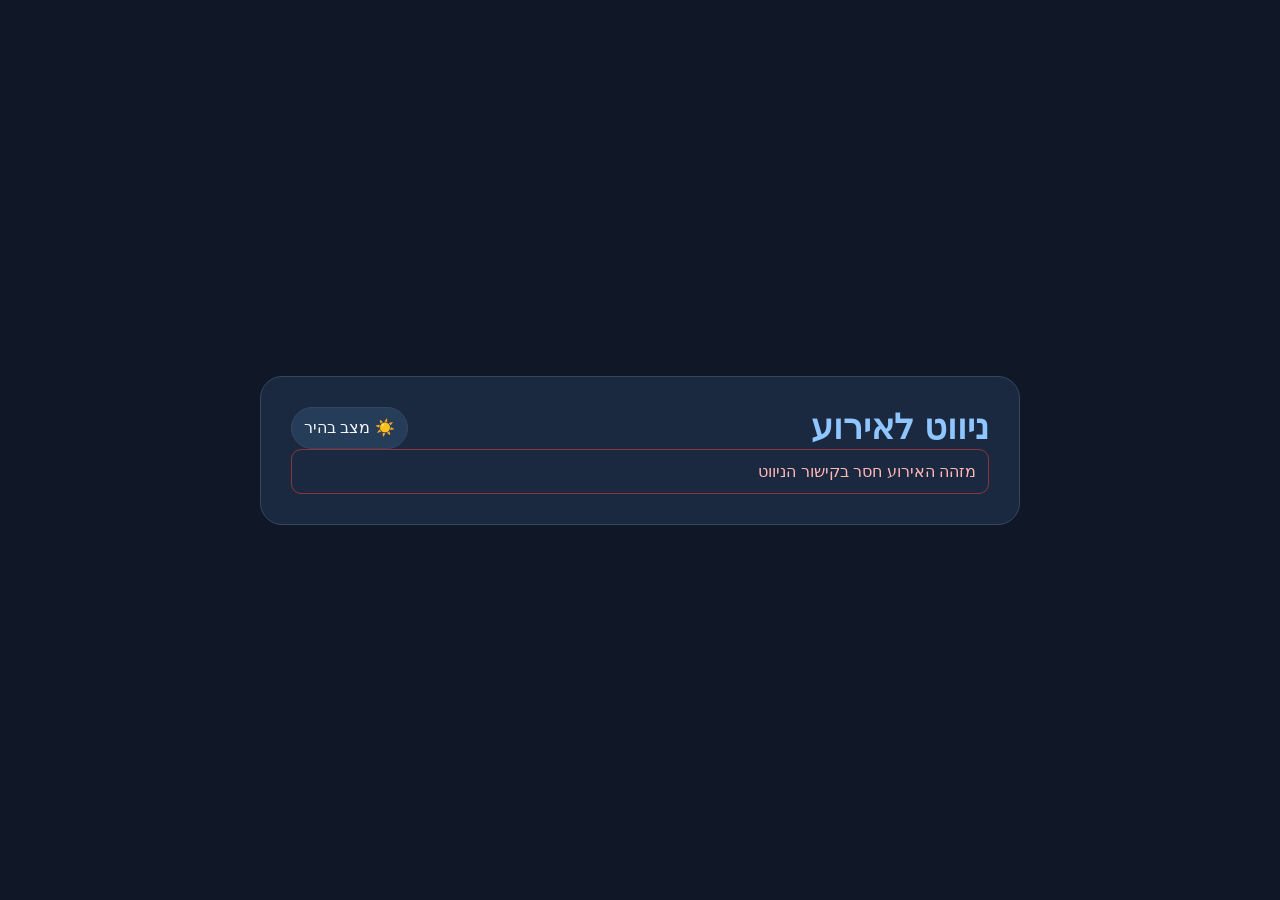
<file: navigation.html>
<!-- V1.1.90A19P2F14Z58D5D55Z41FIX67Q213 -->
<!doctype html><html lang="he" dir="rtl"><head><meta charset="utf-8"><meta name="viewport" content="width=device-width,initial-scale=1,viewport-fit=cover"><title>ניווט לאירוע</title><link rel="icon" href="./favicon.ico" sizes="any"><style>
:root{color-scheme:dark;font-family:Arial,sans-serif;--page:#101827;--card:#1b2940;--text:#f5f7fb;--muted:#c6d2e4;--border:#354760;--accent:#8fc6ff;--secondary:#263d5a;--waze1:#22a56f;--waze2:#14724f;--google1:#278be8;--google2:#1769c5}
*{box-sizing:border-box}
html,body{margin:0;min-width:280px}
body{min-height:100dvh;padding:clamp(8px,2.5vw,20px);background:var(--page);color:var(--text);display:grid;place-items:center}
main{width:min(100%,760px);background:var(--card);border:1px solid var(--border);border-radius:clamp(14px,3vw,22px);padding:clamp(14px,4vw,30px);overflow:hidden}
h1{margin:0;color:var(--accent);font-size:clamp(1.45rem,5vw,2.2rem);line-height:1.15}
h2{margin:clamp(12px,3vw,18px) 0 10px;font-size:clamp(1.15rem,4.3vw,1.65rem);line-height:1.25}
p{line-height:1.55;margin:7px 0;overflow-wrap:anywhere}.muted{color:var(--muted)}
.top{display:flex;align-items:flex-start;justify-content:space-between;gap:10px;flex-wrap:wrap}
.theme{min-height:42px;border:1px solid var(--border);border-radius:999px;background:var(--secondary);color:var(--text);padding:7px 12px;font:inherit;cursor:pointer;white-space:nowrap}
.details{margin:clamp(12px,3vw,18px) 0;padding:clamp(10px,3vw,18px);border:1px solid var(--border);border-radius:14px}
/* Compact navigation choices, shared visual language in light and dark themes */
.actions{display:flex;justify-content:center;align-items:stretch;gap:clamp(20px,5vw,42px);margin-top:22px;direction:rtl;flex-wrap:wrap}
.navcard{width:clamp(108px,25vw,132px);min-height:122px;padding:14px 10px 12px;border:1px solid var(--border);border-radius:20px;background:var(--secondary);color:var(--text);text-decoration:none;display:flex;flex-direction:column;align-items:center;justify-content:center;gap:9px;box-shadow:0 2px 8px rgba(0,0,0,.12);transition:background-color .16s ease,border-color .16s ease,transform .16s ease,box-shadow .16s ease}
.navcard:hover{background:#304e70;border-color:var(--accent);transform:translateY(-3px);box-shadow:0 8px 18px rgba(0,0,0,.22)}
.navcard:active{transform:translateY(0);box-shadow:0 2px 6px rgba(0,0,0,.15)}
.navcard:focus-visible{outline:3px solid var(--accent);outline-offset:3px}
.nav-logo{width:66px;height:66px;display:grid;place-items:center;flex:none}
.nav-logo svg{display:block;width:100%;height:100%}
.nav-title{font-size:.98rem;font-weight:700;line-height:1.2;text-align:center;direction:ltr}
:root[data-theme="light"] .navcard:hover{background:#d8eafb;border-color:#1767b4}
@media(prefers-reduced-motion:reduce){.navcard{transition:none}.navcard:hover,.navcard:active{transform:none}}
@media(max-width:480px){.actions{gap:clamp(18px,6vw,30px)}.navcard{width:112px;min-height:114px;padding:12px 8px}.nav-logo{width:60px;height:60px}}
@media(max-width:320px){.actions{gap:14px}.navcard{width:104px}}
.loading{display:flex;align-items:center;justify-content:center;gap:10px;min-height:80px}.spinner{width:22px;height:22px;border:3px solid rgba(255,255,255,.22);border-top-color:#55a7ff;border-radius:50%;animation:spin .8s linear infinite}@keyframes spin{to{transform:rotate(360deg)}}.error{color:#ffb7b7;padding:12px;border:1px solid #8b343c;border-radius:10px}
:root[data-theme="light"]{color-scheme:light;--page:#f0f5fc;--card:#fff;--text:#19304a;--muted:#455b72;--border:#c8d7e9;--accent:#1767b4;--secondary:#e8f1fb}
:root[data-theme="light"] .spinner{border-color:rgba(25,48,74,.2);border-top-color:#1767b4}:root[data-theme="light"] .error{color:#a91f35}

</style></head><body><main><div class="top"><h1>ניווט לאירוע</h1><button id="themeToggle" class="theme" type="button"></button></div><div id="content"><div class="loading"><span class="spinner"></span><span>טוען פרטי אירוע...</span></div></div></main><script src="js/config.js?v=V1.1.90A19P2F14Z58D5D55Z41FIX67Q213"></script><script src="js/navigation.js?v=V1.1.90A19P2F14Z58D5D55Z41FIX67Q213"></script></body></html>
</file>
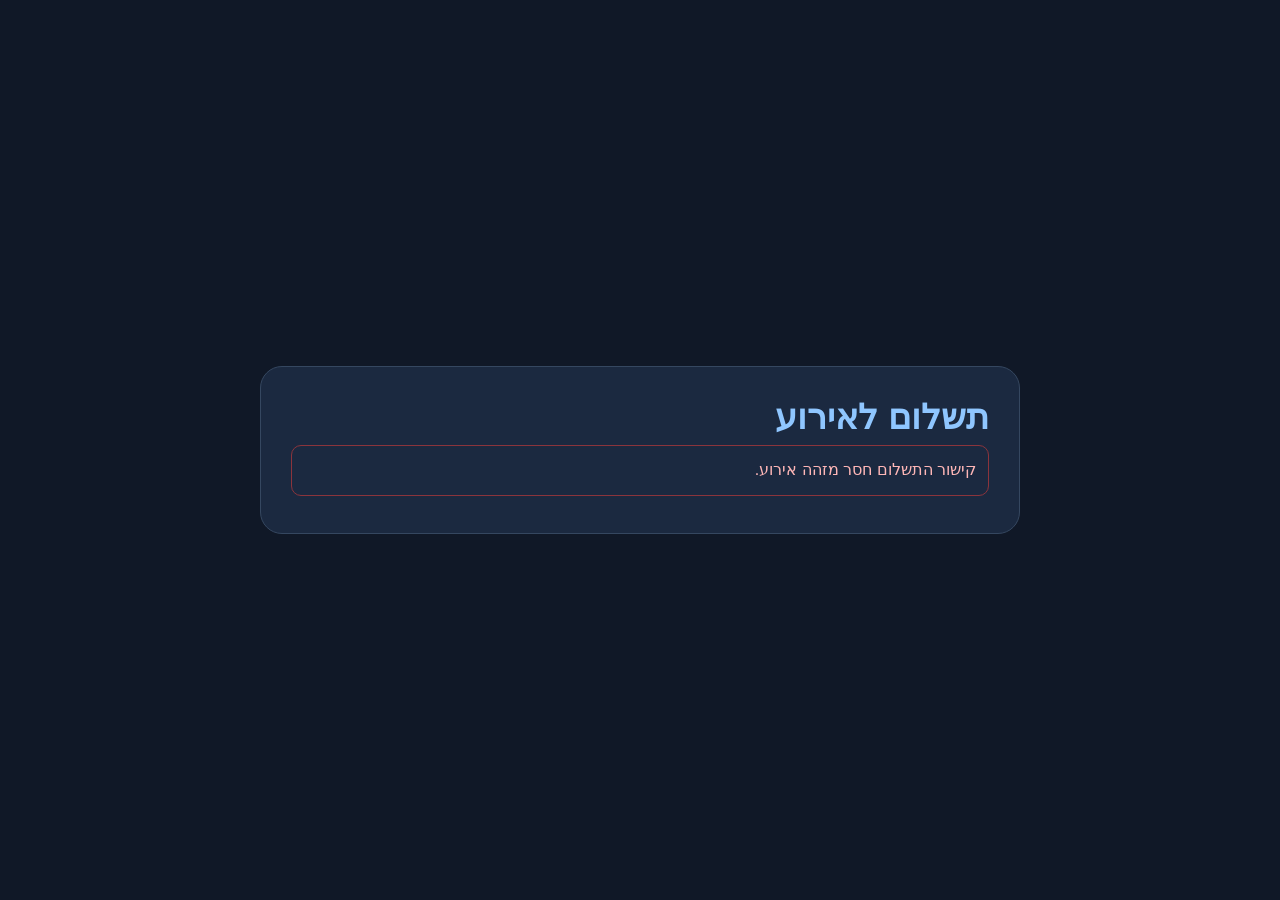
<file: payment.html>
<!-- V1.1.90A19P2F14Z58D5D55Z41FIX67Q213 -->
<!doctype html><html lang="he" dir="rtl"><head><meta charset="utf-8"><meta name="viewport" content="width=device-width,initial-scale=1"><title>תשלום לאירוע</title><link rel="icon" href="favicon.ico"><style>
:root{color-scheme:dark;font-family:Arial,sans-serif;--page:#101827;--card:#1b2940;--text:#f5f7fb;--muted:#c6d2e4;--border:#354760;--accent:#8fc6ff;--secondary:#263d5a}
*{box-sizing:border-box}html,body{margin:0;min-width:280px}body{min-height:100dvh;padding:clamp(8px,2.5vw,20px);background:var(--page);color:var(--text);display:grid;place-items:center}
main{width:min(100%,760px);background:var(--card);border:1px solid var(--border);border-radius:clamp(14px,3vw,22px);padding:clamp(14px,4vw,30px);overflow:hidden}
h1{margin:0;color:var(--accent);font-size:clamp(1.45rem,5vw,2.2rem);line-height:1.15}h2{margin:clamp(12px,3vw,18px) 0 10px;font-size:clamp(1.15rem,4.3vw,1.65rem);line-height:1.25}p{line-height:1.55;margin:7px 0;overflow-wrap:anywhere}
.methods{display:flex;justify-content:center;align-items:stretch;gap:clamp(20px,5vw,42px);margin:clamp(20px,5vw,32px) 0;direction:rtl;flex-wrap:wrap}
.pay-link{width:clamp(108px,25vw,132px);min-height:122px;padding:14px 10px 12px;border:1px solid var(--border);border-radius:20px;background:var(--secondary);color:var(--text);text-decoration:none;display:flex;flex-direction:column;align-items:center;justify-content:center;gap:9px;box-shadow:0 2px 8px rgba(0,0,0,.12);transition:background-color .16s ease,border-color .16s ease,transform .16s ease,box-shadow .16s ease}
.pay-link:hover{background:#304e70;border-color:var(--accent);transform:translateY(-3px);box-shadow:0 8px 18px rgba(0,0,0,.22)}.pay-link:active{transform:translateY(0);box-shadow:0 2px 6px rgba(0,0,0,.15)}.pay-link:focus-visible{outline:3px solid var(--accent);outline-offset:3px}
.pay-logo{width:66px;height:66px;display:grid;place-items:center;flex:none}.pay-logo svg{display:block;width:100%;height:100%}.pay-title{font-size:.98rem;font-weight:700;line-height:1.2;text-align:center;direction:ltr}.note{font-size:.9rem;color:var(--muted);text-align:center;margin-top:14px}.error{color:#ffb7b7;padding:12px;border:1px solid #8b343c;border-radius:10px}
@media(max-width:480px){.methods{gap:clamp(18px,6vw,30px)}.pay-link{width:112px;min-height:114px;padding:12px 8px}.pay-logo{width:60px;height:60px}}@media(max-width:320px){.methods{gap:14px}.pay-link{width:104px}}
@media(prefers-reduced-motion:reduce){.pay-link{transition:none}.pay-link:hover,.pay-link:active{transform:none}}
</style></head><body><main><h1>תשלום לאירוע</h1><div id="content" aria-live="polite">טוען פרטי תשלום...</div></main><script src="js/config.js"></script><script src="js/payment.js"></script></body></html>
</file>
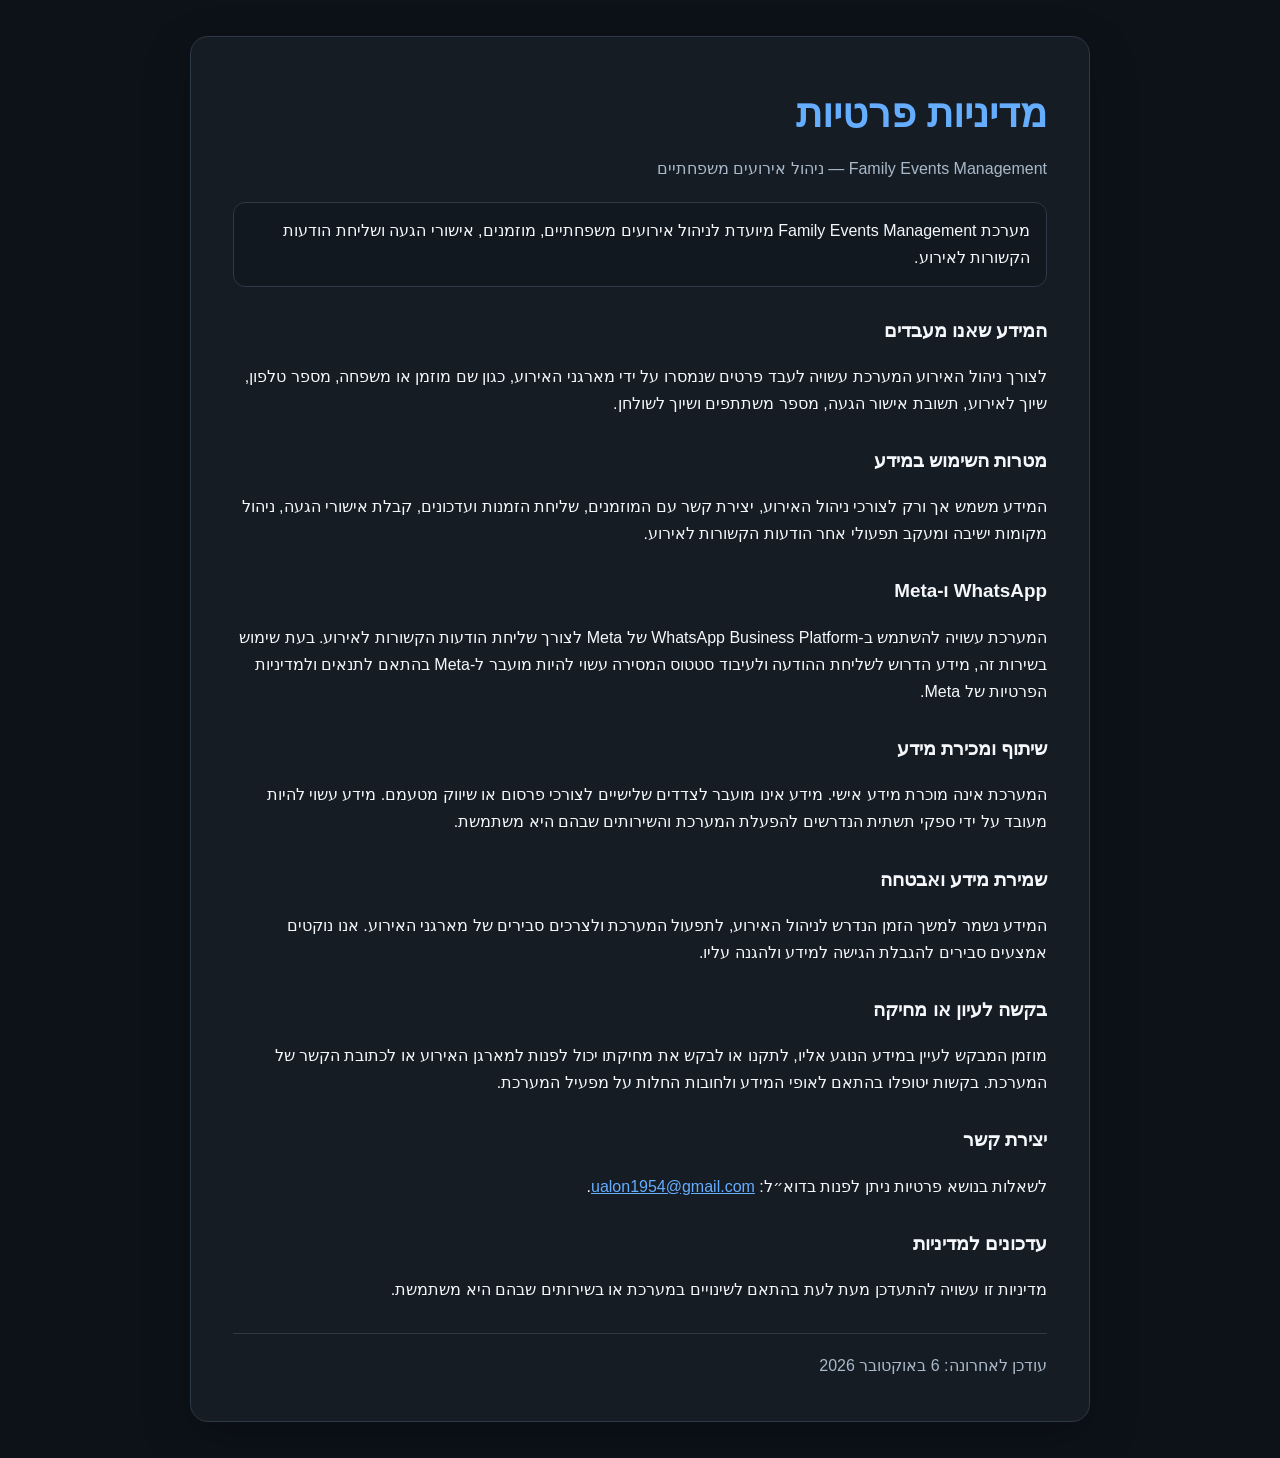
<file: privacy.html>
<!-- V1.1.90A19P2F14Z58D5D55Z41FIX67Q213 -->
<!doctype html>
<html lang="he" dir="rtl">
<head>
  <meta charset="utf-8">
  <meta name="viewport" content="width=device-width,initial-scale=1,viewport-fit=cover">
  <title>מדיניות פרטיות | ניהול אירועים משפחתיים</title>
  <link rel="icon" href="./favicon.ico" sizes="any">
  <style>
    :root{color-scheme:dark;font-family:Arial,sans-serif;--page:#0d1219;--card:#151c24;--text:#f5f7fb;--muted:#a9b9ca;--border:#2d3947;--accent:#65adff;--panel:#111820}
    *{box-sizing:border-box}html,body{margin:0}body{min-height:100dvh;background:var(--page);color:var(--text);padding:clamp(14px,4vw,36px);line-height:1.7}
    main{width:min(100%,900px);margin:auto;background:var(--card);border:1px solid var(--border);border-radius:18px;padding:clamp(20px,5vw,42px);box-shadow:0 18px 50px rgba(0,0,0,.22)}
    h1{margin:0 0 8px;color:var(--accent);font-size:clamp(1.7rem,5vw,2.5rem)}h2{margin:28px 0 8px;font-size:1.18rem}p,li{color:var(--text)}.muted{color:var(--muted)}
    .intro{background:var(--panel);border:1px solid var(--border);border-radius:12px;padding:14px 16px;margin:20px 0}ul{padding-inline-start:24px}a{color:var(--accent)}footer{border-top:1px solid var(--border);margin-top:30px;padding-top:18px;color:var(--muted)}
    @media(max-width:520px){body{padding:8px}main{border-radius:12px;padding:18px}}
  </style>
</head>
<body>
<main>
  <h1>מדיניות פרטיות</h1>
  <div class="muted">Family Events Management — ניהול אירועים משפחתיים</div>
  <div class="intro">מערכת Family Events Management מיועדת לניהול אירועים משפחתיים, מוזמנים, אישורי הגעה ושליחת הודעות הקשורות לאירוע.</div>

  <h2>המידע שאנו מעבדים</h2>
  <p>לצורך ניהול האירוע המערכת עשויה לעבד פרטים שנמסרו על ידי מארגני האירוע, כגון שם מוזמן או משפחה, מספר טלפון, שיוך לאירוע, תשובת אישור הגעה, מספר משתתפים ושיוך לשולחן.</p>

  <h2>מטרות השימוש במידע</h2>
  <p>המידע משמש אך ורק לצורכי ניהול האירוע, יצירת קשר עם המוזמנים, שליחת הזמנות ועדכונים, קבלת אישורי הגעה, ניהול מקומות ישיבה ומעקב תפעולי אחר הודעות הקשורות לאירוע.</p>

  <h2>WhatsApp ו-Meta</h2>
  <p>המערכת עשויה להשתמש ב-WhatsApp Business Platform של Meta לצורך שליחת הודעות הקשורות לאירוע. בעת שימוש בשירות זה, מידע הדרוש לשליחת ההודעה ולעיבוד סטטוס המסירה עשוי להיות מועבר ל-Meta בהתאם לתנאים ולמדיניות הפרטיות של Meta.</p>

  <h2>שיתוף ומכירת מידע</h2>
  <p>המערכת אינה מוכרת מידע אישי. מידע אינו מועבר לצדדים שלישיים לצורכי פרסום או שיווק מטעמם. מידע עשוי להיות מעובד על ידי ספקי תשתית הנדרשים להפעלת המערכת והשירותים שבהם היא משתמשת.</p>

  <h2>שמירת מידע ואבטחה</h2>
  <p>המידע נשמר למשך הזמן הנדרש לניהול האירוע, לתפעול המערכת ולצרכים סבירים של מארגני האירוע. אנו נוקטים אמצעים סבירים להגבלת הגישה למידע ולהגנה עליו.</p>

  <h2>בקשה לעיון או מחיקה</h2>
  <p>מוזמן המבקש לעיין במידע הנוגע אליו, לתקנו או לבקש את מחיקתו יכול לפנות למארגן האירוע או לכתובת הקשר של המערכת. בקשות יטופלו בהתאם לאופי המידע ולחובות החלות על מפעיל המערכת.</p>

  <h2>יצירת קשר</h2>
  <p>לשאלות בנושא פרטיות ניתן לפנות בדוא״ל: <a href="mailto:ualon1954@gmail.com">ualon1954@gmail.com</a>.</p>

  <h2>עדכונים למדיניות</h2>
  <p>מדיניות זו עשויה להתעדכן מעת לעת בהתאם לשינויים במערכת או בשירותים שבהם היא משתמשת.</p>

  <footer>עודכן לאחרונה: 6 באוקטובר 2026</footer>
</main>
</body>
</html>
</file>
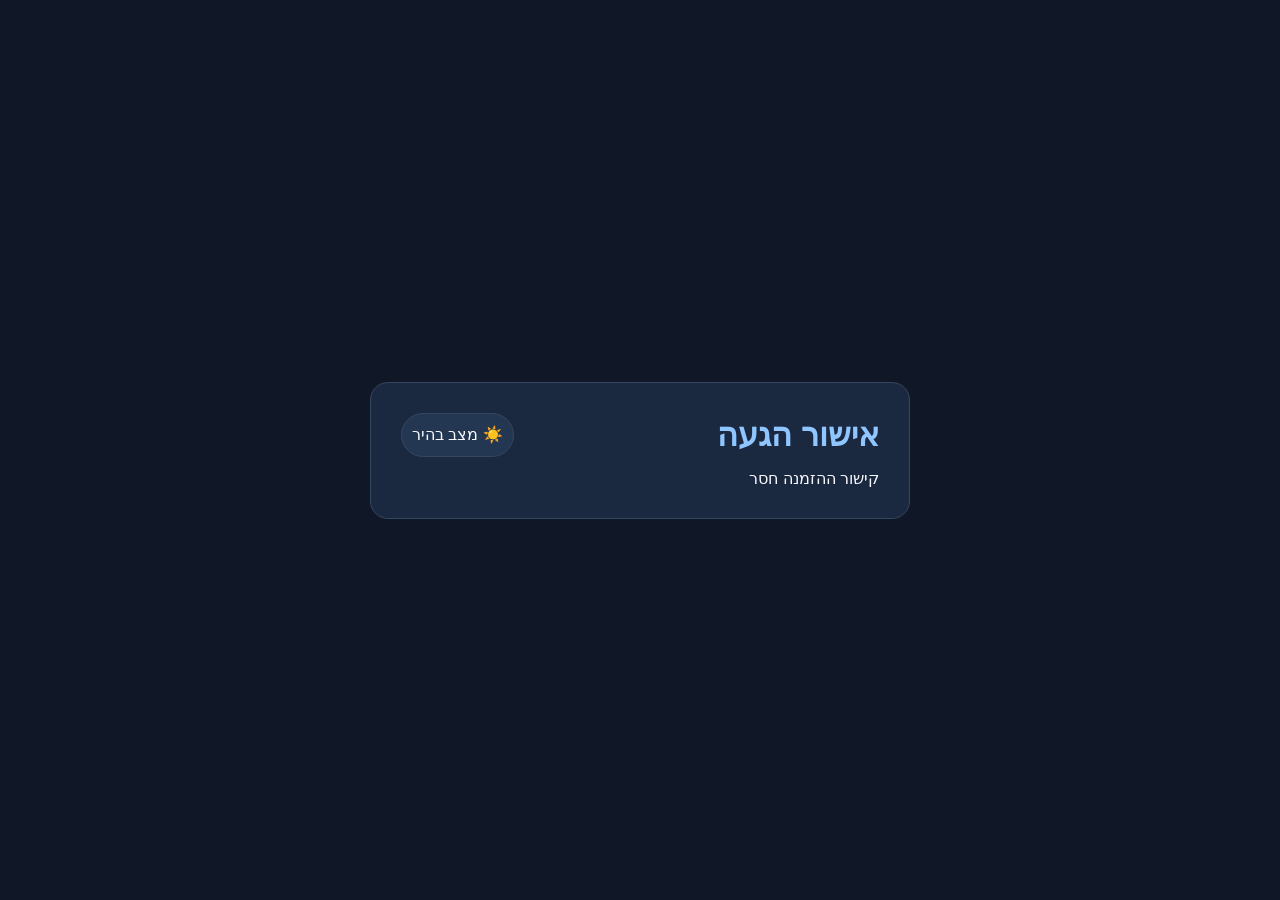
<file: rsvp.html>
<!-- V1.1.90A19P2F14Z58D5D55Z41FIX67Q213 -->
<!doctype html><html lang="he" dir="rtl"><head><meta charset="utf-8"><meta name="viewport" content="width=device-width,initial-scale=1,viewport-fit=cover"><title>אישור הגעה</title><link rel="icon" href="./favicon.ico" sizes="any"><style>
:root{color-scheme:dark;font-family:Arial,sans-serif;--page:#101827;--card:#1b2940;--text:#f5f7fb;--border:#354760;--muted:#c6d2e4;--count-bg:#243752;--unit-bg:#1b2940;--unit-border:#55718e;--input:#101827;--input-border:#8ca1bf;--secondary:#263d5a;--secondary-border:#c8d7e9;--heading:#8fc6ff;--event-heading:#f8d48a;--greeting:#a9e5d2;--clock-heading:#a8d7ff}*{box-sizing:border-box}body{background:var(--page);color:var(--text);min-height:100dvh;margin:0;padding:clamp(12px,4vw,30px);display:grid;place-items:center}main{background:var(--card);border:1px solid var(--border);border-radius:18px;padding:clamp(18px,5vw,30px);width:min(100%,540px);overflow-wrap:anywhere}h1{margin:0 0 18px;font-size:clamp(1.45rem,5vw,2rem);color:var(--heading)}h2{font-size:clamp(1.15rem,4vw,1.5rem);color:var(--event-heading)}p{line-height:1.6}.note{background:#354760;padding:12px;border-radius:8px}.event-date{direction:ltr;unicode-bidi:isolate;display:inline-block}.loading-state{display:flex;align-items:center;justify-content:center;gap:10px;min-height:42px}.spinner{width:20px;height:20px;border:3px solid rgba(255,255,255,.22);border-top-color:#55a7ff;border-radius:50%;animation:spin .8s linear infinite;flex:none}@keyframes spin{to{transform:rotate(360deg)}}.choices{display:grid;grid-template-columns:repeat(3,minmax(0,1fr));gap:8px;margin:20px 0}.choice{border:2px solid transparent;border-radius:12px;padding:15px 8px;min-height:60px;color:white;font:inherit;font-weight:bold;cursor:pointer;background:#34445e;transition:border-color .12s,box-shadow .12s,transform .12s}.choice[data-status="Confirmed"]{background:#176b4b}.choice[data-status="Declined"]{background:#8b343c}.choice[data-status="Pending"]{background:#7b5a20}.choice[aria-pressed="true"]{border-color:#fff;box-shadow:0 0 0 3px #55a7ff;transform:translateY(-2px)}.choice:focus-visible,button:focus-visible,input:focus-visible{outline:3px solid #8fc6ff;outline-offset:3px}.field{margin:16px 0}.field label{display:block;margin-bottom:8px}input{font:inherit;width:100%;max-width:180px;min-height:48px;background:var(--input);color:var(--text);border:1px solid var(--input-border);border-radius:8px;padding:10px}.save{width:100%;min-height:52px;background:#247bd1;color:white;border:0;border-radius:10px;font:inherit;font-weight:bold;cursor:pointer}.save:disabled{opacity:1;cursor:default}.error{color:#ffb7b7}.success{background:#184d3b;border-radius:10px;padding:18px}.muted{color:var(--muted)}@media(max-width:400px){.choices{gap:4px}.choice{min-height:46px;padding:9px 2px;font-size:clamp(.68rem,3.15vw,.95rem);border-radius:8px}main{border-radius:12px;padding:clamp(10px,3vw,18px)}}@media(prefers-reduced-motion:reduce){.confetti i{animation:none;opacity:.65;top:12%;transform:rotate(25deg)}.spinner{animation-duration:2s}.choice{transition:none;transform:none!important}}
.countdown{margin:18px 0;padding:14px;border:1px solid var(--unit-border);border-radius:12px;text-align:center;background:var(--count-bg)}.countdown-units{display:grid;grid-template-columns:repeat(4,minmax(0,1fr));gap:clamp(4px,1.5vw,10px);margin-top:12px;direction:ltr}.countdown-unit{min-width:0;background:var(--unit-bg);border:1px solid var(--unit-border);border-radius:9px;padding:clamp(6px,2vw,10px) 2px;display:flex;flex-direction:column;align-items:center;gap:4px}.countdown-unit strong{font-size:clamp(1.05rem,4.3vw,1.55rem);font-variant-numeric:tabular-nums;direction:ltr;unicode-bidi:isolate}.countdown-unit span{font-size:clamp(.72rem,2.7vw,.92rem);color:var(--muted)}.countdown-unavailable{margin-top:10px}.result{padding:clamp(18px,4vw,28px);border-radius:14px;text-align:center;margin-top:18px}.result h3{font-size:clamp(1.3rem,5vw,1.8rem)}.result.confirmed{background:#14513f}.result.declined{background:#65313c}.result.pending{background:#665025}.secondary-action{display:block;width:100%;margin-top:14px;min-height:48px;border:1px solid var(--secondary-border);border-radius:10px;background:var(--secondary);color:var(--text);font:inherit;font-weight:bold;cursor:pointer}.rsvp-area{min-width:0}.result.confirmed{position:relative;isolation:isolate;overflow:hidden;background:radial-gradient(circle at 50% 5%,#247f63,#14513f 72%);border:1px solid #65d5a8;box-shadow:0 12px 35px rgba(0,0,0,.25)}.result.confirmed>*:not(.confetti){position:relative;z-index:1}.celebration-symbol{font-size:clamp(2.8rem,12vw,4.8rem);line-height:1.3;filter:drop-shadow(0 4px 12px rgba(0,0,0,.3))}.confetti{position:absolute;inset:0;overflow:hidden;pointer-events:none;z-index:0}.confetti i{position:absolute;top:-12px;left:var(--x);width:7px;height:13px;background:hsl(var(--hue),85%,65%);border-radius:2px;opacity:0;animation:confetti-fall var(--duration) var(--delay) ease-in infinite}@keyframes confetti-fall{0%{transform:translate3d(0,-20px,0) rotate(0deg);opacity:0}8%{opacity:1}85%{opacity:1}100%{transform:translate3d(25px,350px,0) rotate(650deg);opacity:0}}@media(max-width:400px){.result{padding:16px}}

:root[data-theme="light"]{color-scheme:light;--page:#f0f5fc;--card:#ffffff;--text:#19304a;--border:#c8d7e9;--muted:#455b72;--count-bg:#eaf3ff;--unit-bg:#fff;--unit-border:#b0c7e3;--input:#fff;--input-border:#7891ad;--secondary:#e8f1fb;--secondary-border:#9ab5d2;--heading:#1767b4;--event-heading:#94600c;--greeting:#167456;--clock-heading:#185d9d}
:root[data-theme="light"] .note{background:#e8f1fb;color:#19304a}:root[data-theme="light"] .spinner{border-color:rgba(25,48,74,.2);border-top-color:#1767b4}:root[data-theme="light"] .error{color:#a91f35}:root[data-theme="light"] .result{color:#fff}:root[data-theme="light"] .result .secondary-action{background:#fff;color:#19304a}:root[data-theme="light"] .result .secondary-action:focus-visible{outline-color:#fff}
.rsvp-topbar{display:flex;align-items:center;justify-content:space-between;gap:10px;margin-bottom:12px}.rsvp-topbar h1{margin:0}.theme-toggle{display:inline-flex;align-items:center;justify-content:center;gap:6px;min-width:44px;min-height:44px;padding:7px 10px;border:1px solid var(--border);border-radius:999px;background:var(--count-bg);color:var(--text);font:inherit;cursor:pointer;white-space:nowrap}.theme-toggle:focus-visible{outline:3px solid #55a7ff;outline-offset:2px}.rsvp-greeting{color:var(--greeting);font-weight:600}.countdown>div:first-child{color:var(--clock-heading);font-weight:600}

/* selected RSVP checkmark and accessible, theme-aware countdown accents. */
.choice{display:flex;align-items:center;justify-content:center;gap:clamp(2px,.8vw,7px)}
.choice-check{display:none;font-size:1.1em;font-weight:900;line-height:1;flex:none}
.choice[aria-pressed="true"] .choice-check{display:inline}
.countdown-unit:nth-child(1) strong{color:#8cbfff}
.countdown-unit:nth-child(2) strong{color:#a9d8c3}
.countdown-unit:nth-child(3) strong{color:#f4cd8c}
.countdown-unit:nth-child(4) strong{color:#c8b5f2}
:root[data-theme="light"] .countdown-unit:nth-child(1) strong{color:#1759a4}
:root[data-theme="light"] .countdown-unit:nth-child(2) strong{color:#12694b}
:root[data-theme="light"] .countdown-unit:nth-child(3) strong{color:#8a540a}
:root[data-theme="light"] .countdown-unit:nth-child(4) strong{color:#6738a3}

/* D5D55Z9: compact RSVP choices, accessible selected state and mobile layout. */
.choices{gap:clamp(8px,2vw,12px);margin:16px 0 18px}
.choice{min-height:52px;padding:9px 5px;display:flex;align-items:center;justify-content:center;gap:6px;font-size:clamp(.78rem,2.8vw,.99rem);line-height:1.2;border-radius:12px;transition:filter .15s ease,box-shadow .15s ease,transform .15s ease}
.choice-icon{font-size:1.12em;font-weight:900;line-height:1;flex:none}
.choice:hover:not(:disabled){filter:brightness(1.14);transform:translateY(-1px)}
.choice:active:not(:disabled){transform:translateY(0)}
.choice[aria-pressed="true"]{box-shadow:0 0 0 3px #55a7ff;transform:none}
@media(max-width:400px){.choices{gap:6px}.choice{min-height:48px;padding:7px 3px;font-size:clamp(.68rem,3.05vw,.88rem)}.choice-icon{font-size:1em}}
@media(prefers-reduced-motion:reduce){.choice:hover:not(:disabled){transform:none}}

/* D5D55Z9: approved mobile RSVP mockup: question, vertical choice icons and participant stepper. */
.rsvp-question{text-align:center;font-size:clamp(1.1rem,4.2vw,1.3rem);margin:18px 0 12px;color:var(--text);font-weight:700}
.choices{margin:0 0 18px;gap:clamp(6px,2vw,12px)}
.choice{flex-direction:column;gap:7px;min-height:78px;padding:10px 3px;font-size:clamp(.72rem,2.9vw,1rem)}
.choice-icon{display:grid;place-items:center;border:2px solid currentColor;border-radius:50%;width:32px;height:32px;font-size:1.1rem}
.rsvp-count-field{width:min(100%,240px);margin:20px auto}.rsvp-count-field label{text-align:center;font-weight:600;color:var(--muted)}
.rsvp-stepper{display:flex;align-items:center;justify-content:space-between;gap:10px;border:1px solid var(--input-border);background:var(--input);border-radius:14px;padding:6px;min-height:58px}
.rsvp-stepper input{flex:1;min-width:0;max-width:none;width:100%;border:0;background:transparent;text-align:center;font-size:1.35rem;font-weight:600;font-variant-numeric:tabular-nums;padding:0;min-height:44px;appearance:textfield;-moz-appearance:textfield}
.rsvp-stepper input::-webkit-inner-spin-button,.rsvp-stepper input::-webkit-outer-spin-button{-webkit-appearance:none;margin:0}
.rsvp-stepper-btn{display:grid;place-items:center;width:44px;height:44px;flex:none;border:0;border-radius:50%;background:var(--secondary);color:var(--text);font-size:1.55rem;cursor:pointer}
.rsvp-stepper-btn:hover{filter:brightness(1.18)}.rsvp-stepper-btn:focus-visible{outline:3px solid #8fc6ff;outline-offset:2px}
@media(max-width:400px){.choice{min-height:70px;padding:8px 2px}.choice-icon{width:27px;height:27px}}

.event-details-q170{display:flex;align-items:baseline;flex-wrap:wrap;gap:8px 24px;margin:14px 0;line-height:1.7}.event-detail-q170{display:inline-flex;align-items:baseline;gap:8px;min-width:0;max-width:100%}.event-label-q170{font-size:.9em;font-weight:400;color:var(--muted);white-space:nowrap}.event-value-q170{font-weight:700;color:var(--text);min-width:0;overflow-wrap:anywhere}.event-time{direction:ltr;unicode-bidi:isolate;display:inline-block}.event-place-q170 .event-detail-q170{align-items:baseline}.event-place-q170 .event-value-q170{line-height:1.6}@media(max-width:380px){.event-details-q170{gap:6px 16px}.event-detail-q170{gap:6px}}

.save{display:flex;align-items:center;justify-content:center;gap:10px;min-height:54px;padding:14px 18px;border:1px solid #5ba9ef;border-radius:13px;background:linear-gradient(135deg,#237aca,#1664ae);box-shadow:0 4px 12px #0002;transition:background .15s,box-shadow .15s,transform .15s}
.save::before{content:"";display:block;width:21px;height:21px;flex:none;background:currentColor;-webkit-mask:url("data:image/svg+xml,%3Csvg%20xmlns%3D%27http%3A%2F%2Fwww.w3.org%2F2000%2Fsvg%27%20viewBox%3D%270%200%2024%2024%27%3E%3Cpath%20d%3D%27M22%202%209%2015M22%202l-8%2020-5-7-7-5%2020-8Z%27%20fill%3D%27none%27%20stroke%3D%27black%27%20stroke-width%3D%272%27%20stroke-linecap%3D%27round%27%20stroke-linejoin%3D%27round%27%2F%3E%3C%2Fsvg%3E") center/contain no-repeat;mask:url("data:image/svg+xml,%3Csvg%20xmlns%3D%27http%3A%2F%2Fwww.w3.org%2F2000%2Fsvg%27%20viewBox%3D%270%200%2024%2024%27%3E%3Cpath%20d%3D%27M22%202%209%2015M22%202l-8%2020-5-7-7-5%2020-8Z%27%20fill%3D%27none%27%20stroke%3D%27black%27%20stroke-width%3D%272%27%20stroke-linecap%3D%27round%27%20stroke-linejoin%3D%27round%27%2F%3E%3C%2Fsvg%3E") center/contain no-repeat}
.save:hover:not(:disabled){background:linear-gradient(135deg,#318bdc,#2175c2);box-shadow:0 5px 16px #0003;transform:translateY(-1px)}
.save:active:not(:disabled){transform:none}
.save:disabled{background:var(--secondary);color:var(--muted);border-color:var(--border);box-shadow:none;opacity:1;cursor:default}
.save[aria-busy="true"]{background:#216bb1;color:white;border-color:#5ba9ef;cursor:progress}
.save[aria-busy="true"]::before{background:transparent;-webkit-mask:none;mask:none;border:2px solid currentColor;border-inline-start-color:transparent;border-radius:50%;animation:spin .8s linear infinite}
@media(prefers-reduced-motion:reduce){.save{transition:none}.save:hover:not(:disabled){transform:none}.save[aria-busy="true"]::before{animation:none}}

.registered-answer-q173{text-align:center}.registered-choice-q173{max-width:300px;margin:20px auto 12px;cursor:default;pointer-events:none;display:flex;flex-direction:column;gap:10px;padding:20px 16px;min-height:116px;border:1px solid #ffffff40}.registered-choice-q173 strong{font-size:1.15rem}.registered-count-q173{font-size:1.08rem;font-weight:700;color:var(--text);margin:14px 0 22px}.registered-change-q173{width:100%;min-height:52px;margin-top:16px;padding:12px 18px;border:1px solid var(--secondary-border);border-radius:13px;background:var(--secondary);color:var(--text);font:inherit;font-weight:700;cursor:pointer}.registered-change-q173:hover{filter:brightness(1.12)}
</style></head><body><main><header class="rsvp-topbar"><h1>אישור הגעה</h1><button id="theme-toggle" class="theme-toggle" type="button" aria-label="החלפת מצב תצוגה"></button></header><div id="content" aria-live="polite"><div class="loading-state" role="status"><span class="spinner" aria-hidden="true"></span><span>טוען פרטי הזמנה...</span></div></div></main><script src="js/config.js?v=V1.1.90A19P2F14Z58D5D55Z41FIX67Q213"></script><script src="js/rsvp.js?v=V1.1.90A19P2F14Z58D5D55Z41FIX67Q213"></script></body></html>
</file>
<file: css/styles.css>
/* V1.1.90A19P2F14Z58D5D55Z41FIX67Q181 */
:root{--bg:#0d1117;--card:#161b22;--card2:#1f2630;--text:#f2f5f7;--muted:#9aa7b2;--line:#30363d;--accent:#4da3ff;--danger:#e5534b;--ok:#3fb950}
*{box-sizing:border-box}body{margin:0;font-family:Arial,"Noto Sans Hebrew",sans-serif;background:var(--bg);color:var(--text)}
body.light{--bg:#f5f7fa;--card:#fff;--card2:#eef2f6;--text:#18212b;--muted:#65727e;--line:#d8dee4}
button,input,select{font:inherit}.topbar{position:sticky;top:0;z-index:20;display:flex;align-items:center;gap:18px;padding:12px 20px;background:var(--card);border-bottom:1px solid var(--line)}
.brand{font-weight:800;white-space:nowrap}.topbar nav{display:flex;gap:6px;flex:1;flex-wrap:wrap}.topbar button{border:0;border-radius:9px;padding:9px 12px;background:transparent;color:var(--text);cursor:pointer}.topbar nav button:hover{background:var(--card2)}
.user-area{display:flex;align-items:center;gap:8px}.user-bubble{width:32px;height:32px;border-radius:50%;display:grid;place-items:center;background:var(--accent);color:#fff;font-weight:800}
button.danger{background:var(--danger);color:#fff}.page{display:none;max-width:1250px;margin:auto;padding:28px 20px}.page.active{display:block}.page-head{display:flex;justify-content:space-between;align-items:center;gap:15px}
.primary{background:var(--accent)!important;color:#fff!important;border:0!important;border-radius:10px;padding:10px 16px;cursor:pointer}.full{width:100%}
.cards{display:grid;grid-template-columns:repeat(4,1fr);gap:14px}.card,.panel,.empty{background:var(--card);border:1px solid var(--line);border-radius:16px;padding:20px}.card strong{font-size:2rem;display:block}.card span{color:var(--muted)}
.panel{margin-top:18px}.grid{display:grid;grid-template-columns:repeat(auto-fit,minmax(260px,1fr));gap:14px}.event-card{background:var(--card);border:1px solid var(--line);border-radius:16px;padding:18px;cursor:pointer}.event-card.active{outline:2px solid var(--accent)}
.filters{display:grid;grid-template-columns:2fr repeat(3,1fr);gap:10px;margin:15px 0}.filters input,.filters select,.panel select,label input{width:100%;background:var(--card);color:var(--text);border:1px solid var(--line);padding:11px;border-radius:10px}
.table-wrap{overflow:auto;border:1px solid var(--line);border-radius:14px}table{width:100%;border-collapse:collapse;background:var(--card)}th,td{padding:12px;border-bottom:1px solid var(--line);text-align:right;white-space:nowrap}tbody tr{cursor:pointer}tbody tr:hover{background:var(--card2)}
.badge{padding:4px 9px;border-radius:20px;background:var(--card2)}.badge.Confirmed{color:var(--ok)}.badge.Declined{color:var(--danger)}
.overlay,.modal-backdrop{position:fixed;inset:0;z-index:100;background:rgba(0,0,0,.68);backdrop-filter:blur(12px);display:none;place-items:center}.overlay.show,.modal-backdrop.show{display:grid}
.login-card,.modal{width:min(520px,92vw);background:var(--card);border:1px solid var(--line);border-radius:18px;padding:24px;box-shadow:0 25px 80px #0008}.login-card label,.modal label{display:block;margin:12px 0;color:var(--muted)}.password-row{display:flex;gap:6px}.password-row input{flex:1}.password-row button{width:46px;border:1px solid var(--line);background:var(--card2);border-radius:10px}.error{color:var(--danger);margin-top:10px}.modal{position:relative}.modal-x{position:absolute;left:14px;top:10px;border:0;background:transparent;color:var(--text);font-size:30px;cursor:pointer}.form-grid{display:grid;grid-template-columns:1fr 1fr;gap:10px}.form-grid label{margin:0}.form-grid input,.form-grid select,.form-grid textarea{width:100%;padding:10px;border-radius:9px;border:1px solid var(--line);background:var(--bg);color:var(--text)}.actions{display:flex;gap:8px;margin-top:18px}.list>div{padding:10px;border-bottom:1px solid var(--line)}
@media(max-width:850px){.topbar{align-items:flex-start;flex-wrap:wrap}.topbar nav{order:3;width:100%;overflow:auto;flex-wrap:nowrap}.brand span{display:none}.cards{grid-template-columns:1fr 1fr}.filters{grid-template-columns:1fr 1fr}.form-grid{grid-template-columns:1fr}}
@media(max-width:520px){.cards,.filters{grid-template-columns:1fr}.user-area #userName{display:none}.page{padding:20px 12px}}

/* Home/About, guest search, sortable columns, responsive mobile */
.secondary{background:var(--card2)!important;color:var(--text)!important;border:1px solid var(--line)!important;border-radius:10px;padding:10px 16px;cursor:pointer}
.brand{display:flex;align-items:center;gap:8px;border:0;background:transparent;color:var(--text);cursor:pointer}
.hero,.about-hero{display:flex;justify-content:space-between;align-items:center;gap:28px;background:linear-gradient(135deg,var(--card),var(--card2));border:1px solid var(--line);border-radius:22px;padding:32px;margin-bottom:20px}
.hero-copy{max-width:760px}.hero h1,.about-hero h1{font-size:clamp(2rem,5vw,3.6rem);margin:.35rem 0}.hero p,.about-hero p{font-size:1.08rem;line-height:1.8;color:var(--muted)}
.eyebrow{font-weight:800;color:var(--accent)}.hero-mark{font-size:clamp(4rem,10vw,8rem)}.hero-actions{display:flex;gap:10px;flex-wrap:wrap;margin-top:18px}
.home-grid,.about-grid{display:grid;grid-template-columns:repeat(4,1fr);gap:14px}.feature-card,.about-card{background:var(--card);border:1px solid var(--line);border-radius:18px;padding:20px}.feature-icon{font-size:2rem}.feature-card p,.about-card p{color:var(--muted);line-height:1.65}
.home-status{display:flex;justify-content:space-between;align-items:center;gap:16px}.home-status div{display:flex;flex-direction:column;gap:6px}.muted{color:var(--muted)}.version-panel{display:flex;justify-content:space-between;align-items:center}
.search-field{position:relative;min-width:0}.search-field input{padding-right:42px!important}.search-icon{position:absolute;right:14px;top:50%;transform:translateY(-50%);z-index:2;font-size:1.35rem;color:var(--muted);pointer-events:none}
.guests-table th.sortable{cursor:pointer;user-select:none;transition:background .18s ease,color .18s ease}.guests-table th.sortable:hover{background:var(--card2)}.sort-icon{display:inline-block;min-width:18px;margin-inline-start:4px;color:var(--muted)}
.guests-table th.sorted{background:rgba(77,163,255,.18);color:var(--text)}.guests-table th.sorted .sort-icon{color:var(--accent);font-weight:800}
.guests-table td.sorted-col{background:rgba(77,163,255,.09)}
.mobile-menu-btn{display:none!important;font-size:1.35rem!important;padding:7px 10px!important}

@media(max-width:1050px){
  .home-grid,.about-grid{grid-template-columns:repeat(2,1fr)}
}
@media(max-width:850px){
  .topbar{position:sticky;top:0;display:grid;grid-template-columns:auto 1fr auto;align-items:center;gap:8px;padding:10px 12px}
  .mobile-menu-btn{display:inline-flex!important;align-items:center;justify-content:center}
  .brand{justify-self:start}
  .topbar nav{display:none!important;position:absolute;top:100%;right:8px;left:8px;flex-direction:column!important;gap:4px!important;background:var(--card);border:1px solid var(--line);border-radius:14px;padding:8px;box-shadow:0 18px 45px #0008;max-height:70vh;overflow:auto}
  .topbar nav.open{display:flex!important}
  .topbar nav button{width:100%;text-align:right;padding:12px}
  .user-area{justify-self:end}.user-area #userName{display:none}
  .hero,.about-hero{padding:24px}.hero-mark{display:none}
  .filters{grid-template-columns:1fr 1fr}
  .table-wrap{border:0;overflow:visible;background:transparent}
  .guests-table{display:block;background:transparent}
  .guests-table thead{display:grid;grid-template-columns:repeat(3,1fr);gap:6px;margin-bottom:10px}
  .guests-table thead tr{display:contents}
  .guests-table th{display:block;border:1px solid var(--line);background:var(--card);border-radius:10px;padding:9px;text-align:center;white-space:normal}
  .guests-table th:last-child{display:none}
  .guests-table tbody{display:grid;grid-template-columns:1fr;gap:10px}
  .guests-table tbody tr{display:grid;grid-template-columns:1fr 1fr;background:var(--card);border:1px solid var(--line);border-radius:14px;overflow:hidden}
  .guests-table tbody td{display:flex;justify-content:space-between;gap:10px;white-space:normal;border-bottom:1px solid var(--line)}
  .guests-table tbody td::before{font-weight:700;color:var(--muted)}
  .guests-table tbody td[data-col="name"]::before{content:"שם"}
  .guests-table tbody td[data-col="phone"]::before{content:"טלפון"}
  .guests-table tbody td[data-col="side"]::before{content:"צד"}
  .guests-table tbody td[data-col="group"]::before{content:"קבוצה"}
  .guests-table tbody td[data-col="invitedCount"]::before{content:"מוזמנים"}
.guests-table tbody td[data-col="confirmedCount"]::before{content:"אישרו"}
  .guests-table tbody td[data-col="rsvpStatus"]::before{content:"סטטוס"}
  .guests-table tbody td:last-child{grid-column:1/-1;justify-content:center;color:var(--accent);font-weight:700}
}
@media(max-width:560px){
  .page{padding:16px 10px}
  .topbar{grid-template-columns:auto 1fr auto}
  .brand span{display:none}
  .user-area{gap:5px}.user-area button{padding:8px!important}.user-bubble{width:30px;height:30px}
  .page-head{align-items:stretch;flex-direction:column}.page-head .primary{width:100%}
  .cards,.filters,.home-grid,.about-grid{grid-template-columns:1fr}
  .hero,.about-hero{padding:20px 16px;border-radius:16px}
  .hero-actions>*{width:100%}
  .home-status{align-items:stretch;flex-direction:column}
  .home-status button{width:100%}
  .guests-table thead{grid-template-columns:repeat(2,1fr)}
  .guests-table tbody tr{grid-template-columns:1fr}
  .guests-table tbody td:last-child{grid-column:auto}
  .form-grid{grid-template-columns:1fr}
  .modal,.login-card{width:calc(100vw - 20px);max-height:calc(100vh - 20px);overflow:auto;padding:20px 16px}
}


/* full responsive navigation across intermediate widths */
.topbar.mobile-nav-mode{
  position:sticky;
  top:0;
  display:grid;
  grid-template-columns:auto minmax(0,1fr) auto;
  align-items:center;
  gap:8px;
  padding:10px 12px;
}
.topbar.mobile-nav-mode .mobile-menu-btn{
  display:inline-flex!important;
  align-items:center;
  justify-content:center;
}
.topbar.mobile-nav-mode .brand{
  justify-self:start;
  min-width:0;
}
.topbar.mobile-nav-mode #mainNav{
  display:none!important;
  position:absolute;
  top:calc(100% + 1px);
  right:8px;
  left:8px;
  width:auto;
  flex-direction:column!important;
  flex-wrap:nowrap!important;
  gap:4px!important;
  background:var(--card);
  border:1px solid var(--line);
  border-radius:14px;
  padding:8px;
  box-shadow:0 18px 45px #0008;
  max-height:min(72vh,560px);
  overflow-y:auto;
  overflow-x:hidden;
  z-index:50;
}
.topbar.mobile-nav-mode #mainNav.open{display:flex!important}
.topbar.mobile-nav-mode #mainNav button{
  width:100%;
  text-align:right;
  padding:12px;
  flex:0 0 auto;
}
.topbar.mobile-nav-mode .user-area{
  justify-self:end;
  min-width:0;
  white-space:nowrap;
}
.topbar.mobile-nav-mode .user-area #userName{display:none}

/* Avoid awkward wrapping before mobile mode activates */
.topbar:not(.mobile-nav-mode) #mainNav{
  flex-wrap:nowrap;
  min-width:0;
}
.topbar:not(.mobile-nav-mode) #mainNav button{white-space:nowrap}

/* Medium screens */
@media(max-width:1180px){
  .page{max-width:100%;padding-left:16px;padding-right:16px}
  .home-grid,.about-grid{grid-template-columns:repeat(2,minmax(0,1fr))}
  .cards{grid-template-columns:repeat(2,minmax(0,1fr))}
  .filters{grid-template-columns:repeat(2,minmax(0,1fr))}
}

/* Tablet */
@media(max-width:760px){
  .hero,.about-hero{padding:22px 18px;align-items:flex-start}
  .hero-mark{display:none}
  .page-head{flex-wrap:wrap}
  .version-panel{gap:12px;flex-wrap:wrap}
}

/* Phone */
@media(max-width:600px){
  .page{padding:14px 10px}
  .home-grid,.about-grid,.cards,.filters{grid-template-columns:1fr}
  .page-head{align-items:stretch;flex-direction:column}
  .page-head .primary{width:100%}
  .topbar.mobile-nav-mode .brand span{display:none}
  .topbar.mobile-nav-mode .user-area button{padding:8px}
  .topbar.mobile-nav-mode .user-bubble{width:30px;height:30px}
  .hero,.about-hero{padding:18px 14px;border-radius:16px}
  .hero-actions{display:grid;grid-template-columns:1fr}
  .hero-actions>*{width:100%}
  .home-status{align-items:stretch;flex-direction:column}
  .home-status button{width:100%}
  .form-grid{grid-template-columns:1fr}
  .modal,.login-card{
    width:calc(100vw - 16px);
    max-height:calc(100dvh - 16px);
    overflow:auto;
    padding:18px 14px;
  }
}

/* Very small phones */
@media(max-width:390px){
  .topbar.mobile-nav-mode{padding:8px}
  .topbar.mobile-nav-mode .user-area{gap:3px}
  .topbar.mobile-nav-mode .user-area #themeBtn,
  .topbar.mobile-nav-mode .user-area #logoutBtn{padding:7px 8px}
  .card,.panel,.empty,.feature-card,.about-card{padding:14px}
}


/* About mobile, RTL guest cards, Family-Albums-style mobile menu */

/* About hero: prevent overflow and force full-width stacked mobile layout */
.about-hero{
  min-width:0;
  overflow:hidden;
}
.about-hero > *{
  min-width:0;
}
.about-hero .hero-copy{
  width:100%;
  min-width:0;
}
.about-hero h1,
.about-hero p,
.about-hero .eyebrow{
  max-width:100%;
  overflow-wrap:anywhere;
  word-break:normal;
}

/* Guest card layout must remain RTL on mobile */
.guests-table,
.guests-table tbody,
.guests-table tbody tr,
.guests-table tbody td{
  direction:rtl;
}
@media(max-width:850px){
  .guests-table tbody tr{
    text-align:right;
  }
  .guests-table tbody td{
    flex-direction:row;
    align-items:center;
    text-align:right;
  }
  .guests-table tbody td::before{
    margin-left:auto;
    margin-right:0;
    text-align:right;
  }
  .guests-table tbody td:last-child{
    justify-content:flex-start;
    text-align:right;
  }
}

/* Family Albums style mobile menu:
   hamburger at right, logo centered/next, user controls left-side in RTL,
   full-width dropdown under fixed header, clear separators and no wrap. */
.topbar.mobile-nav-mode{
  display:grid!important;
  grid-template-columns:auto minmax(0,1fr) auto!important;
  grid-template-areas:"menu brand user";
  direction:rtl;
  width:100%;
  box-sizing:border-box;
  overflow:visible;
  z-index:1000;
}
.topbar.mobile-nav-mode .mobile-menu-btn{
  grid-area:menu;
  justify-self:start;
  display:inline-flex!important;
}
.topbar.mobile-nav-mode .brand{
  grid-area:brand;
  justify-self:center!important;
  min-width:0;
  max-width:100%;
}
.topbar.mobile-nav-mode .user-area{
  grid-area:user;
  justify-self:end;
}
.topbar.mobile-nav-mode #mainNav{
  direction:rtl;
  position:absolute!important;
  top:100%!important;
  right:0!important;
  left:0!important;
  width:100%!important;
  margin:0!important;
  border-radius:0 0 14px 14px!important;
  border-top:1px solid var(--line)!important;
  border-right:0!important;
  border-left:0!important;
  background:var(--card)!important;
  box-shadow:0 16px 34px rgba(0,0,0,.35)!important;
  padding:6px 10px 10px!important;
  max-height:calc(100dvh - 64px)!important;
  overflow-y:auto!important;
  overflow-x:hidden!important;
}
.topbar.mobile-nav-mode #mainNav button{
  display:flex!important;
  align-items:center;
  justify-content:flex-start;
  text-align:right!important;
  direction:rtl;
  width:100%!important;
  min-height:44px;
  padding:11px 12px!important;
  margin:0!important;
  border-radius:9px!important;
  white-space:nowrap!important;
}
.topbar.mobile-nav-mode #mainNav button + button{
  border-top:1px solid rgba(255,255,255,.05);
}
.topbar.mobile-nav-mode #mainNav.open{
  display:flex!important;
}

/* Tablet/mobile: fully stack About first section */
@media(max-width:760px){
  .about-hero{
    display:block!important;
    width:100%!important;
    padding:20px 16px!important;
    margin:0 0 16px!important;
  }
  .about-hero .hero-mark{
    display:none!important;
  }
  .about-hero h1{
    font-size:clamp(1.8rem,8vw,2.5rem)!important;
    line-height:1.2;
  }
  .about-hero p{
    font-size:1rem!important;
    line-height:1.7!important;
  }
}

/* Small phones */
@media(max-width:560px){
  .topbar.mobile-nav-mode{
    grid-template-columns:auto minmax(40px,1fr) auto!important;
    padding:8px 10px!important;
  }
  .topbar.mobile-nav-mode .brand span{
    display:none!important;
  }
  .about-grid{
    grid-template-columns:1fr!important;
  }
  .about-card{
    width:100%;
    box-sizing:border-box;
  }
  .guests-table tbody td{
    justify-content:flex-start!important;
    gap:12px!important;
  }
  .guests-table tbody td::before{
    flex:0 0 82px;
    margin:0!important;
  }
}

/* Extra narrow screens */
@media(max-width:390px){
  .about-hero{
    padding:16px 12px!important;
  }
  .about-hero h1{
    font-size:1.65rem!important;
  }
  .topbar.mobile-nav-mode #mainNav button{
    min-height:42px;
    font-size:.96rem;
  }
}


/* authoritative mobile header/navigation copied structurally from Family Albums R16V7 */
.mobile-menu-btn{display:none;border:1px solid var(--line)!important;background:var(--card2)!important;border-radius:12px!important;width:44px;height:42px;padding:0!important;font-size:24px!important;line-height:1;align-items:center;justify-content:center;flex:0 0 auto}
.mobile-menu-btn.open{font-size:30px!important;position:relative;z-index:650;background:var(--card)!important;color:var(--text)!important;border-color:var(--line)!important}
.menu-close-text{display:block;font:400 34px/1 Arial,sans-serif;color:currentColor;transform:translateY(-1px)}
.mobile-page-name{display:none}
.header-user{display:flex;align-items:center;gap:6px;min-width:0}
.header-user-copy{display:flex;min-width:0}.header-user-copy strong{overflow:hidden;text-overflow:ellipsis;white-space:nowrap}
.actions{display:flex;align-items:center;gap:8px}
.topbar nav button.active{font-weight:800;background:var(--card2)}

@media(max-width:850px){
  .topbar{
    position:sticky!important;top:0;z-index:500!important;
    min-height:68px!important;height:68px!important;
    display:flex!important;align-items:center!important;
    gap:7px!important;padding:7px 10px!important;
    flex-wrap:nowrap!important;direction:rtl!important;
    overflow:visible!important;
  }
  .mobile-menu-btn{
    display:inline-flex!important;order:0!important;
    flex:0 0 48px!important;width:48px!important;height:48px!important;border-radius:14px!important;
  }
  .brand{
    order:1!important;flex:0 0 50px!important;width:50px!important;height:50px!important;
    margin:0!important;padding:0!important;display:flex!important;align-items:center!important;justify-content:center!important;overflow:visible!important;
  }
  .brand .brand-mark{
    width:48px!important;height:44px!important;flex:0 0 48px!important;border-radius:13px!important;
    display:grid!important;place-items:center!important;font-size:25px!important;
    border:2px solid rgba(255,255,255,.72)!important;
    box-shadow:0 5px 16px rgba(77,163,255,.25),0 0 0 2px rgba(77,163,255,.14)!important;
    background:var(--card2)!important;
  }
  body.light .brand .brand-mark{border-color:rgba(24,33,43,.22)!important}
  .brand .brand-name{display:none!important}
  .mobile-page-name{
    display:block!important;order:2!important;flex:1 1 auto!important;min-width:0!important;max-width:none!important;
    margin:0 5px!important;text-align:center!important;font-size:16px!important;font-weight:900!important;
    overflow:hidden!important;white-space:nowrap!important;text-overflow:ellipsis!important;
  }
  .header-user{
    order:3!important;display:inline-flex!important;align-items:center!important;gap:5px!important;
    flex:0 1 auto!important;max-width:118px!important;padding:4px 6px!important;border-radius:13px!important;
  }
  .header-user-avatar{display:grid!important;flex:0 0 24px!important;width:24px!important;height:24px!important;font-size:11px!important}
  .header-user-copy strong{max-width:76px!important;font-size:11px!important}
  .actions{order:4!important;gap:5px!important;flex:0 0 auto!important}
  .actions button{min-width:42px!important;width:auto!important;height:42px!important;min-height:42px!important;padding:7px 9px!important;border-radius:13px!important}
  .actions .header-logout{min-width:auto!important;padding:7px 10px!important;font-size:12px!important}

  .topbar #mainNav{
    display:none!important;position:absolute!important;top:calc(100% + 7px)!important;
    right:12px!important;left:12px!important;width:auto!important;z-index:600!important;
    flex-direction:column!important;flex-wrap:nowrap!important;gap:0!important;padding:8px!important;
    background:var(--card)!important;border:1px solid var(--line)!important;border-radius:16px!important;
    box-shadow:0 18px 45px rgba(0,0,0,.30)!important;max-height:calc(100dvh - 86px)!important;overflow:auto!important;
  }
  .topbar #mainNav.mobile-open{display:flex!important}
  .topbar #mainNav button{
    width:100%!important;min-height:46px!important;padding:13px 16px!important;margin:0!important;
    display:flex!important;align-items:center!important;justify-content:flex-start!important;
    text-align:right!important;direction:rtl!important;border-radius:0!important;border-bottom:1px solid var(--line)!important;white-space:nowrap!important;
  }
  .topbar #mainNav button:last-child{border-bottom:0!important}
  .topbar #mainNav button.active{background:var(--card2)!important;font-weight:800!important}
}

@media(max-width:600px){
  .topbar{padding-inline:7px!important;gap:5px!important}
  .mobile-menu-btn{flex-basis:46px!important;width:46px!important;height:46px!important}
  .brand{flex-basis:47px!important;width:47px!important;height:47px!important}
  .brand .brand-mark{width:45px!important;height:42px!important;flex-basis:45px!important}
  .mobile-page-name{font-size:15px!important;margin-inline:2px!important}
  .header-user{max-width:105px!important;padding:4px 5px!important}
  .header-user-avatar{flex-basis:22px!important;width:22px!important;height:22px!important;font-size:10px!important}
  .header-user-copy strong{max-width:68px!important}
  .actions button{min-width:39px!important;height:39px!important;min-height:39px!important;padding:6px 8px!important}
  .actions .header-logout{padding-inline:8px!important;font-size:11px!important}
}
@media(max-width:430px){
  .topbar{gap:4px!important}
  .header-user{display:inline-flex!important;max-width:92px!important}
  .header-user-copy strong{max-width:56px!important}
  .mobile-page-name{font-size:14px!important}
  .actions .header-logout{padding-inline:7px!important}
}

/* exact Family Albums R16V7 mobile header/navigation behavior */

/* Signed-in identity: same compact pill treatment as Family Albums. */
.header-user{
  display:inline-flex;align-items:center;gap:8px;min-width:0;max-width:190px;
  padding:6px 10px 6px 12px;border:1px solid rgba(255,255,255,.10);
  border-radius:18px;background:var(--card2);color:var(--text);line-height:1.05;
}
.header-user-avatar{
  flex:0 0 30px;width:30px;height:30px;display:grid;place-items:center;border-radius:50%;
  background:var(--accent);color:#fff;font-size:14px;font-weight:900;
}
.header-user-copy{display:flex;flex-direction:column;gap:2px;min-width:0}
.header-user-copy strong{display:block;max-width:125px;overflow:hidden;text-overflow:ellipsis;white-space:nowrap;font-size:13px;font-weight:900}
body.light .header-user{background:#fff;border-color:rgba(24,33,43,.10);color:var(--text)}

/* Actions: same neutral theme button + red logout grouping. */
.topbar .actions{display:flex;align-items:center;gap:8px;flex:0 0 auto}
.topbar .actions button{
  border:1px solid var(--line);background:var(--card2);color:var(--text);
  border-radius:22px;padding:8px 14px;min-height:40px;
}
.topbar .actions .header-logout{
  border:1px solid #b93636;background:#c83e3e;color:#fff;border-radius:22px;
  padding:8px 15px;min-height:40px;font-weight:850;line-height:1.1;
  box-shadow:0 4px 12px rgba(160,38,38,.16);
}
.topbar .actions .header-logout:hover{background:#ad3030;border-color:#9e2929}

/* Desktop active item remains compact, like Family Albums. */
.topbar #mainNav button.active{
  font-weight:800;border-bottom:2px solid var(--accent);background:transparent;
}

@media(max-width:850px){
  .topbar{
    min-height:68px!important;height:68px!important;position:sticky!important;top:0!important;z-index:500!important;
    display:flex!important;align-items:center!important;flex-wrap:nowrap!important;direction:rtl!important;
    padding:7px 10px!important;gap:7px!important;overflow:visible!important;
  }

  /* Exact order used by Family Albums: menu → logo → page → user → actions. */
  .mobile-menu-btn{
    display:inline-flex!important;order:0!important;flex:0 0 48px!important;
    width:48px!important;height:48px!important;border-radius:14px!important;
    border:1px solid var(--line)!important;background:var(--card2)!important;color:var(--text)!important;
    align-items:center!important;justify-content:center!important;padding:0!important;font-size:24px!important;line-height:1!important;
  }
  .mobile-menu-btn.open{
    font-size:30px!important;position:relative!important;z-index:650!important;
    background:var(--card)!important;color:var(--text)!important;border-color:var(--line)!important;
  }
  .menu-close-text{display:block;font:400 34px/1 Arial,sans-serif;color:currentColor;transform:translateY(-1px)}

  .brand{
    order:1!important;flex:0 0 50px!important;width:50px!important;height:50px!important;min-width:50px!important;
    margin:0!important;padding:0!important;display:flex!important;align-items:center!important;justify-content:center!important;overflow:visible!important;
  }
  .brand .brand-mark{
    width:48px!important;height:44px!important;flex:0 0 48px!important;border-radius:13px!important;
    display:grid!important;place-items:center!important;font-size:25px!important;
    border:2px solid rgba(255,255,255,.82)!important;
    box-shadow:0 5px 16px rgba(77,163,255,.25),0 0 0 2px rgba(77,163,255,.14)!important;
    background:var(--card2)!important;
  }
  body.light .brand .brand-mark{border-color:rgba(24,33,43,.22)!important}
  .brand .brand-name{display:none!important}

  .mobile-page-name{
    display:block!important;order:2!important;flex:1 1 auto!important;min-width:0!important;max-width:none!important;
    margin:0 5px!important;text-align:center!important;font-size:16px!important;font-weight:900!important;
    line-height:1!important;overflow:hidden!important;white-space:nowrap!important;text-overflow:ellipsis!important;
  }

  .header-user{
    order:3!important;display:inline-flex!important;align-items:center!important;gap:5px!important;
    flex:0 1 auto!important;max-width:118px!important;padding:4px 6px!important;border-radius:13px!important;
  }
  .header-user-avatar{display:grid!important;flex:0 0 24px!important;width:24px!important;height:24px!important;font-size:11px!important}
  .header-user-copy strong{max-width:76px!important;font-size:11px!important}

  .topbar .actions{order:4!important;gap:5px!important;flex:0 0 auto!important}
  .topbar .actions button{
    min-width:42px!important;width:auto!important;height:42px!important;min-height:42px!important;
    padding:7px 9px!important;border-radius:13px!important;
  }
  .topbar .actions .header-logout{min-width:auto!important;padding:7px 10px!important;font-size:12px!important}

  /* Dropdown copied structurally from Family Albums: inset card, not full-width sheet. */
  .topbar #mainNav{
    display:none!important;position:absolute!important;top:calc(100% + 7px)!important;
    right:12px!important;left:12px!important;width:auto!important;z-index:600!important;
    flex-direction:column!important;flex-wrap:nowrap!important;gap:0!important;padding:8px!important;
    background:var(--card)!important;border:1px solid var(--line)!important;border-radius:16px!important;
    box-shadow:0 18px 45px rgba(0,0,0,.30)!important;
    max-height:calc(100dvh - 86px)!important;overflow:auto!important;
  }
  .topbar #mainNav.mobile-open{display:flex!important}
  .topbar #mainNav button{
    width:100%!important;min-height:46px!important;padding:13px 16px!important;margin:0!important;
    display:flex!important;align-items:center!important;justify-content:flex-start!important;
    text-align:right!important;direction:rtl!important;border-radius:11px!important;
    border:1px solid transparent!important;border-bottom:1px solid var(--line)!important;
    white-space:nowrap!important;background:transparent!important;color:var(--text)!important;
  }
  .topbar #mainNav button:last-child{border-bottom-color:transparent!important}

  /* Strong selected-item highlight, matching Family Albums R15E/R16V7. */
  .topbar #mainNav button.active{
    background:color-mix(in srgb,var(--accent) 16%,var(--card2))!important;
    color:var(--text)!important;font-weight:900!important;
    border:1px solid color-mix(in srgb,var(--accent) 45%,transparent)!important;
    box-shadow:inset 4px 0 0 var(--accent),0 3px 12px rgba(0,0,0,.28)!important;
  }
}

@media(max-width:600px){
  .topbar{padding-inline:7px!important;gap:5px!important}
  .mobile-menu-btn{flex-basis:46px!important;width:46px!important;height:46px!important}
  .brand{flex-basis:47px!important;width:47px!important;height:47px!important;min-width:47px!important}
  .brand .brand-mark{width:45px!important;height:42px!important;flex-basis:45px!important}
  .mobile-page-name{font-size:15px!important;margin-inline:2px!important}
  .header-user{max-width:70px!important}
  .header-user-avatar{display:none!important}
  .header-user-copy strong{max-width:58px!important}
  .topbar .actions button{min-width:39px!important;width:auto!important;height:39px!important;min-height:39px!important;padding:6px 8px!important}
  .topbar .actions .header-logout{padding-inline:8px!important;font-size:11px!important}
}

@media(max-width:430px){
  .topbar{gap:4px!important}
  .header-user{display:none!important}
  .mobile-page-name{font-size:14px!important}
  .topbar .actions .header-logout{padding-inline:7px!important}
}


/* FINAL Family Albums R16V7 mobile-header parity. */
@media (max-width:850px){
  .topbar{min-height:68px!important;height:68px!important;position:sticky!important;top:0!important;z-index:500!important;display:flex!important;align-items:center!important;flex-wrap:nowrap!important;direction:rtl!important;padding:7px 10px!important;gap:7px!important;overflow:visible!important;background:var(--card)!important}
  .mobile-menu-btn{display:inline-flex!important;order:0!important;flex:0 0 48px!important;width:48px!important;height:48px!important;min-width:48px!important;border-radius:14px!important;border:1px solid var(--line)!important;background:var(--card2)!important;color:var(--text)!important;align-items:center!important;justify-content:center!important;padding:0!important;margin:0!important;font-size:24px!important;line-height:1!important}
  .mobile-menu-btn.open{font-size:30px!important;position:relative!important;z-index:650!important;background:var(--card)!important}
  .menu-close-text{display:block!important;font:400 34px/1 Arial,sans-serif!important;transform:translateY(-1px)}
  .brand{order:1!important;flex:0 0 50px!important;width:50px!important;height:50px!important;min-width:50px!important;margin:0!important;padding:0!important;display:flex!important;align-items:center!important;justify-content:center!important;overflow:visible!important}
  .brand .brand-mark{width:48px!important;height:44px!important;flex:0 0 48px!important;border-radius:13px!important;display:grid!important;place-items:center!important;font-size:25px!important;border:2px solid rgba(255,255,255,.82)!important;box-shadow:0 5px 16px rgba(77,163,255,.25),0 0 0 2px rgba(77,163,255,.14)!important;background:var(--card2)!important}
  body.light .brand .brand-mark{border-color:rgba(24,33,43,.22)!important}
  .brand .brand-name{display:none!important}
  .mobile-page-name{display:block!important;order:2!important;flex:1 1 auto!important;min-width:0!important;max-width:none!important;margin:0 5px!important;text-align:center!important;font-size:16px!important;font-weight:900!important;line-height:1!important;overflow:hidden!important;white-space:nowrap!important;text-overflow:ellipsis!important}
  .header-user{order:3!important;display:inline-flex!important;align-items:center!important;gap:5px!important;flex:0 1 auto!important;max-width:118px!important;padding:4px 6px!important;border:1px solid var(--line)!important;border-radius:13px!important;background:var(--card2)!important}
  .header-user-avatar{display:grid!important;flex:0 0 24px!important;width:24px!important;height:24px!important;place-items:center!important;border-radius:50%!important;font-size:11px!important}
  .header-user-copy{display:flex!important;min-width:0!important}
  .header-user-copy strong{display:block!important;max-width:76px!important;font-size:11px!important;overflow:hidden!important;text-overflow:ellipsis!important;white-space:nowrap!important}
  .topbar .actions{order:4!important;display:flex!important;align-items:center!important;gap:5px!important;flex:0 0 auto!important;margin:0!important}
  .topbar .actions button{display:inline-flex!important;align-items:center!important;justify-content:center!important;min-width:42px!important;width:auto!important;height:42px!important;min-height:42px!important;padding:7px 9px!important;margin:0!important;border:1px solid var(--line)!important;border-radius:13px!important;background:var(--card2)!important;color:var(--text)!important}
  .topbar .actions .header-logout{min-width:auto!important;padding:7px 10px!important;font-size:12px!important;background:#c83e3e!important;color:#fff!important;border-color:#b93636!important}
  .topbar #mainNav{display:none!important;position:absolute!important;top:calc(100% + 7px)!important;right:12px!important;left:12px!important;width:auto!important;z-index:600!important;flex-direction:column!important;flex-wrap:nowrap!important;gap:0!important;padding:8px!important;background:var(--card)!important;border:1px solid var(--line)!important;border-radius:16px!important;box-shadow:0 18px 45px rgba(0,0,0,.30)!important;max-height:calc(100dvh - 86px)!important;overflow:auto!important}
  .topbar #mainNav.mobile-open{display:flex!important}
  .topbar #mainNav button{width:100%!important;min-height:46px!important;padding:13px 16px!important;margin:0!important;display:flex!important;align-items:center!important;justify-content:flex-start!important;text-align:right!important;direction:rtl!important;border-radius:11px!important;border:1px solid transparent!important;border-bottom:1px solid var(--line)!important;white-space:nowrap!important;background:transparent!important;color:var(--text)!important;box-shadow:none!important;font-weight:400!important}
  .topbar #mainNav button:last-child{border-bottom-color:transparent!important}
  .topbar #mainNav button.active{background:#3b312b!important;color:#f3c59f!important;font-weight:900!important;border:1px solid rgba(210,154,109,.42)!important;box-shadow:inset 4px 0 0 #d29a6d,0 3px 12px rgba(0,0,0,.28)!important}
  body.light .topbar #mainNav button.active{background:#eee6de!important;color:#7a4b2d!important;font-weight:900!important;border:1px solid rgba(161,110,72,.45)!important;box-shadow:inset 4px 0 0 #a16e48,0 3px 10px rgba(0,0,0,.08)!important}
}
@media (max-width:600px){
  .topbar{padding-inline:7px!important;gap:5px!important}
  .mobile-menu-btn{flex-basis:46px!important;width:46px!important;height:46px!important;min-width:46px!important}
  .brand{flex-basis:47px!important;width:47px!important;height:47px!important;min-width:47px!important}
  .brand .brand-mark{width:45px!important;height:42px!important;flex-basis:45px!important}
  .mobile-page-name{font-size:15px!important;margin-inline:2px!important}
  .header-user{max-width:105px!important;padding:4px 5px!important}
  .header-user-avatar{flex-basis:22px!important;width:22px!important;height:22px!important;font-size:10px!important}
  .header-user-copy strong{max-width:68px!important}
  .topbar .actions button{min-width:39px!important;height:39px!important;min-height:39px!important;padding:6px 8px!important}
  .topbar .actions .header-logout{padding-inline:8px!important;font-size:11px!important}
}
@media (max-width:430px){
  .topbar{gap:4px!important}
  .header-user{display:inline-flex!important;max-width:92px!important}
  .header-user-copy strong{max-width:56px!important}
  .mobile-page-name{font-size:14px!important}
  .topbar .actions .header-logout{padding-inline:7px!important}
}


/* desktop signed-in user vertical alignment */
@media (min-width:851px){
  .topbar > .header-user{
    align-self:center!important;
    margin-top:0!important;
    margin-bottom:0!important;
    transform:translateY(2px);
  }
  .topbar > .header-user .header-user-avatar,
  .topbar > .header-user .header-user-copy,
  .topbar > .header-user .header-user-copy strong{
    margin-top:0!important;
    margin-bottom:0!important;
  }
}

/* desktop vertical alignment for user + theme + logout */
@media (min-width:851px){
  .topbar > .header-user,
  .topbar > .actions{
    align-self:center!important;
    margin-top:0!important;
    margin-bottom:0!important;
    transform:translateY(2px);
  }
  .topbar > .actions{
    display:flex!important;
    align-items:center!important;
  }
  .topbar > .actions #themeBtn,
  .topbar > .actions #logoutBtn{
    align-self:center!important;
    margin-top:0!important;
    margin-bottom:0!important;
    vertical-align:middle!important;
  }
}


/* data-management controls (functional styling; visual redesign later) */
.send-cell{text-align:center!important}
.guest-send-toggle{width:20px;height:20px;cursor:pointer;accent-color:var(--accent)}
.check-label{display:flex!important;flex-direction:row!important;align-items:center!important;gap:9px!important}
.check-label input[type="checkbox"]{width:18px;height:18px;flex:0 0 auto}
.admin-tabs{display:flex;gap:8px;flex-wrap:wrap;margin:0 0 16px}
.admin-tabs button{background:var(--card2);color:var(--text);border:1px solid var(--line);border-radius:10px;padding:9px 13px;cursor:pointer}
.admin-tabs button.active{border-color:var(--accent);box-shadow:inset 0 -2px 0 var(--accent);font-weight:800}
.admin-section-head{display:flex;align-items:center;justify-content:space-between;gap:12px;margin-bottom:14px}
.admin-table{width:100%;border-collapse:collapse;direction:rtl}
.admin-table th,.admin-table td{padding:10px;border-bottom:1px solid var(--line);text-align:right;vertical-align:middle}
.admin-table th{white-space:nowrap}
.admin-table td:last-child{white-space:nowrap}
@media(max-width:850px){
  .admin-tabs{display:grid;grid-template-columns:repeat(2,minmax(0,1fr))}
  .admin-tabs button{width:100%}
  .admin-content{padding:12px}
  .admin-table{min-width:680px}
  .guests-table td.send-cell::before{content:"שליחה"}
}
@media(max-width:520px){
  .admin-tabs{grid-template-columns:1fr}
  .admin-section-head{align-items:stretch;flex-direction:column}
  .admin-section-head .primary{width:100%}
}


/* Tables management */
.table-summary{
  display:flex;
  flex-wrap:wrap;
  gap:10px;
  margin-bottom:14px;
  direction:rtl;
}
.table-summary span{
  padding:8px 12px;
  border:1px solid var(--line);
  border-radius:10px;
  background:var(--card2);
}
.seating-table td,.seating-table th{text-align:right}
.table-form-status{
  grid-column:1/-1;
  display:flex;
  gap:12px;
  flex-wrap:wrap;
  padding:10px 12px;
  border:1px solid var(--line);
  border-radius:10px;
  background:var(--card2);
}
.empty-cell{text-align:center!important;color:var(--muted)}
@media(max-width:650px){
  .table-summary{display:grid;grid-template-columns:repeat(2,minmax(0,1fr))}
  .table-summary span{text-align:center}
  .seating-table{min-width:620px}
}
@media(max-width:420px){
  .table-summary{grid-template-columns:1fr 1fr}
}


/* save result notification */
.app-toast{
  position:fixed;
  z-index:500;
  left:50%;
  bottom:28px;
  transform:translate(-50%,20px);
  min-width:260px;
  max-width:min(520px,90vw);
  padding:12px 18px;
  border-radius:12px;
  background:var(--card);
  color:var(--text);
  border:1px solid var(--line);
  box-shadow:0 12px 34px rgba(0,0,0,.35);
  opacity:0;
  pointer-events:none;
  transition:.2s ease;
  text-align:center;
  font-weight:800;
}
.app-toast.show{opacity:1;transform:translate(-50%,0)}
.app-toast.success{border-color:rgba(48,180,120,.65)}
.app-toast.error{border-color:rgba(220,70,70,.75)}


/* event save status */
.event-save-status{
  grid-column:1/-1;
  min-height:24px;
  margin-top:6px;
  font-weight:800;
}
.event-save-status.working{color:var(--muted)}
.event-save-status.success{color:var(--ok)}
.event-save-status.error{color:var(--danger)}

.build-mark{font-size:12px;color:var(--muted);font-weight:700;margin-inline-start:8px}

/* Current Event context bar */
.current-event-bar{
  display:grid;grid-template-columns:auto minmax(220px,420px) 1fr;align-items:center;gap:12px;
  margin:14px 0 18px;padding:12px 16px;background:var(--card);border:1px solid var(--line);border-radius:14px;
}
.current-event-bar strong{white-space:nowrap}
.current-event-bar select{width:100%;background:var(--card);color:var(--text);border:1px solid var(--line);padding:10px 12px;border-radius:10px}
@media(max-width:850px){
  .current-event-bar{grid-template-columns:1fr;gap:8px;margin:10px 0 14px;padding:10px 12px}
  .current-event-bar strong{font-size:13px}
  .current-event-bar .muted{font-size:12px}
}

/* current-event selector visibility + native option contrast */
.current-event-bar select{
  color:var(--text)!important;
  background-color:var(--card)!important;
  -webkit-text-fill-color:var(--text)!important;
  opacity:1!important;
}
.current-event-bar select option{
  color:var(--text)!important;
  background:var(--card)!important;
  -webkit-text-fill-color:var(--text)!important;
}
.current-event-bar select:disabled{opacity:.75!important;color:var(--muted)!important;-webkit-text-fill-color:var(--muted)!important}

/* Stage 4 Excel guest import/export */
.guest-page-actions{display:flex;gap:8px;flex-wrap:wrap;justify-content:flex-end}
.import-summary{display:flex;gap:8px;flex-wrap:wrap;margin:12px 0}
.import-summary span{padding:7px 10px;border:1px solid var(--line);border-radius:9px;background:var(--card2)}
/* align summary error badge and emphasize invalid rows */
.import-summary span.error{margin-top:0;display:inline-flex;align-items:center}
.import-preview-table tr.import-error td{background:rgba(255,0,0,.30)!important}
.ok-text{color:var(--ok)}.warning-text{color:#ffd700}
.import-preview-modal{width:min(1120px,96vw)!important;max-height:92vh;overflow:auto}
.import-preview-wrap{max-height:52vh}.import-preview-table{min-width:980px}.import-preview-table td.import-check{white-space:normal;min-width:260px}
.import-preview-table tr.import-ok td{background:rgba(0,200,83,.22)!important}
.import-preview-table tr.import-warning td{background:rgba(255,215,0,.30)!important}
.import-preview-table tr.import-error td{background:rgba(255,0,0,.30)!important}
#commitGuestImportBtn:disabled{opacity:.55;cursor:not-allowed}
@media(max-width:650px){.guest-page-actions{display:grid;grid-template-columns:1fr 1fr;width:100%}.guest-page-actions button{width:100%}}

/* import status colors, persistent progress, faster event context UX */
.import-preview-table tr.import-ok td{background:rgba(0,200,83,.22)!important}
.import-preview-table tr.import-warning td{background:rgba(255,215,0,.30)!important}
.import-preview-table tr.import-error td{background:rgba(255,0,0,.30)!important}
.import-loading-modal{width:min(650px,92vw)!important}
.import-loading-modal .modal-x{display:none!important}
.guest-import-progress{padding:8px 2px 4px}
.import-progress-track{position:relative;height:14px;overflow:hidden;border-radius:999px;background:var(--card2);border:1px solid var(--line);margin:22px 0 14px}
.import-progress-bar{position:absolute;inset:0;width:38%;border-radius:999px;background:var(--accent);animation:guest-import-progress-slide 1.15s ease-in-out infinite}
.import-progress-text{font-weight:800;margin:8px 0}
.import-progress-elapsed{margin:5px 0}
.import-progress-note{line-height:1.55;margin-top:14px}
@keyframes guest-import-progress-slide{0%{transform:translateX(180%)}50%{transform:translateX(55%)}100%{transform:translateX(-180%)}}

/* refined Preview colors: clear but not saturated */
.import-preview-table tr.import-ok td{background:rgba(34,197,94,.13)!important;color:var(--text)!important;border-color:rgba(34,197,94,.42)!important}
.import-preview-table tr.import-warning td{background:rgba(250,204,21,.17)!important;color:var(--text)!important;border-color:rgba(250,204,21,.55)!important}
.import-preview-table tr.import-error td{background:rgba(239,68,68,.16)!important;color:var(--text)!important;border-color:rgba(239,68,68,.52)!important}
.import-preview-table tr.import-ok td:first-child{box-shadow:inset -4px 0 0 #22c55e}
.import-preview-table tr.import-warning td:first-child{box-shadow:inset -4px 0 0 #facc15}
.import-preview-table tr.import-error td:first-child{box-shadow:inset -4px 0 0 #ef4444}
.import-preview-table tr.import-ok:hover td{background:rgba(34,197,94,.19)!important}
.import-preview-table tr.import-warning:hover td{background:rgba(250,204,21,.24)!important}
.import-preview-table tr.import-error:hover td{background:rgba(239,68,68,.22)!important}
.import-summary .ok-text{color:#22c55e!important;border-color:rgba(34,197,94,.48)!important}
.import-summary .warning-text{color:#facc15!important;border-color:rgba(250,204,21,.55)!important}
.import-summary .error{color:#ef4444!important;border-color:rgba(239,68,68,.50)!important}
body.light .import-summary .warning-text{color:#8a6d00!important}
/* final high-contrast Preview status colors */
.import-preview-table tr.import-ok td{background:rgba(34,197,94,.30)!important;color:var(--text)!important;border-color:rgba(34,197,94,.78)!important}
.import-preview-table tr.import-warning td{background:rgba(255,235,59,.38)!important;color:var(--text)!important;border-color:rgba(255,235,59,.92)!important}
.import-preview-table tr.import-error td{background:rgba(239,68,68,.32)!important;color:var(--text)!important;border-color:rgba(239,68,68,.82)!important}
.import-preview-table tr.import-ok td:first-child{box-shadow:inset -6px 0 0 #22c55e!important}
.import-preview-table tr.import-warning td:first-child{box-shadow:inset -6px 0 0 #ffeb3b!important}
.import-preview-table tr.import-error td:first-child{box-shadow:inset -6px 0 0 #ef4444!important}
.import-preview-table tr.import-ok:hover td{background:rgba(34,197,94,.38)!important}
.import-preview-table tr.import-warning:hover td{background:rgba(255,235,59,.48)!important}
.import-preview-table tr.import-error:hover td{background:rgba(239,68,68,.40)!important}
.import-summary .ok-text{background:rgba(34,197,94,.22)!important;color:#5ee58a!important;border-color:#22c55e!important}
.import-summary .warning-text{background:rgba(255,235,59,.24)!important;color:#ffeb3b!important;border-color:#ffeb3b!important}
.import-summary .error{background:rgba(239,68,68,.22)!important;color:#ff6b6b!important;border-color:#ef4444!important}
body.light .import-preview-table tr.import-ok td{background:#d9f8e3!important;color:#17301f!important}
body.light .import-preview-table tr.import-warning td{background:#fff2a8!important;color:#3d3300!important}
body.light .import-preview-table tr.import-error td{background:#ffd6d6!important;color:#4a1616!important}
body.light .import-summary .ok-text{background:#d9f8e3!important;color:#147a32!important}
body.light .import-summary .warning-text{background:#fff2a8!important;color:#6f5900!important}
body.light .import-summary .error{background:#ffd6d6!important;color:#b42318!important}


/* Stage 5B seating split form */
.seating-workspace-v170{margin:1rem 0}.seating-part-v170{display:flex;flex-wrap:wrap;gap:12px;align-items:end;margin:12px 0;padding:12px;border:1px solid var(--border,#777);border-radius:10px}.seating-part-v170 label{display:flex;flex-direction:column;gap:5px;flex:1;min-width:130px}.seating-part-v170 select,.seating-part-v170 input{width:100%;min-height:40px}.seating-workspace-v170 .table-wrap{margin-top:12px}

/* seating confirmation and busy states */
.seating-spinner-v171{display:inline-block;width:1em;height:1em;border:2px solid currentColor;border-right-color:transparent;border-radius:50%;vertical-align:-.16em;animation:seating-spin-v171 .7s linear infinite;margin-inline-end:.3em}
@keyframes seating-spin-v171{to{transform:rotate(360deg)}}
.seating-confirm-shade-v171{position:fixed;inset:0;z-index:10000;display:grid;place-items:center;background:rgba(0,0,0,.66);padding:16px;backdrop-filter:blur(4px)}
.seating-confirm-v171{width:min(410px,100%);background:var(--card);color:var(--text);border:1px solid var(--line);border-radius:16px;padding:24px;box-shadow:0 18px 55px #0008;direction:rtl}
.seating-confirm-v171 h3{margin:0 0 12px}.seating-confirm-v171 p{line-height:1.65}.seating-confirm-v171 .actions{justify-content:flex-end;flex-wrap:wrap}
.seating-confirm-v171 button{padding:10px 16px;border-radius:9px;cursor:pointer}.seating-confirm-v171 button:focus-visible{outline:3px solid var(--accent)}

/* seating modal: RTL, flexible columns, clear validation. */
.seating-modal-v175{direction:rtl;text-align:right;max-width:100%;min-width:0}
.seating-modal-v175 .seating-part-v170{display:grid;grid-template-columns:minmax(90px,1fr) minmax(160px,2fr) auto;align-items:end;gap:12px}
.seating-modal-v175 .seating-part-v170 label{min-width:0}
.seating-modal-v175 .actions{display:flex;flex-wrap:wrap;gap:10px;justify-content:flex-start}
.seating-modal-v175 .event-save-status.error{color:#ef5350;min-height:1.4em}
@media(max-width:540px){.seating-modal-v175 .seating-part-v170{grid-template-columns:minmax(0,1fr)}.seating-modal-v175 .actions button{max-width:100%}}

/* all seating feedback stays inside the modal. */
.seating-modal-v175 .seating-inline-status-v176{display:block;position:static!important;inset:auto!important;transform:none!important;z-index:auto!important;box-sizing:border-box;max-width:100%;width:100%;margin:10px 0;min-height:0;overflow-wrap:anywhere;white-space:normal;line-height:1.5}
.seating-modal-v175 .seating-inline-status-v176:empty{display:none}
.seating-modal-v175 .seating-inline-status-v176.error{color:#ff7474;background:rgba(220,55,55,.11);border:1px solid rgba(220,55,55,.4);border-radius:9px;padding:9px 12px}
.seating-modal-v175 .seating-inline-status-v176.success{color:#39c980;background:rgba(35,180,100,.11);border:1px solid rgba(35,180,100,.4);border-radius:9px;padding:9px 12px}
.seating-required-v176{color:#ff6262;font-weight:800;margin-inline:3px}
.seating-modal-v175 .actions button{display:inline-flex;align-items:center;justify-content:center;gap:5px}

/* guest-centric statistics and filtered record status */
.guest-stat-sections-v178{display:grid;gap:14px;margin:14px 0 18px}
.guest-stat-section-v178{border:1px solid var(--line);background:var(--card);border-radius:15px;padding:14px}
.guest-stat-section-v178 h2{font-size:1.02rem;margin:0 0 12px}
.guest-stat-grid-v178{display:grid;grid-template-columns:repeat(4,minmax(0,1fr));gap:10px}
.guest-stat-card-v178{display:flex;flex-direction:column;align-items:flex-start;gap:8px;min-width:0;padding:14px;border:2px solid transparent;border-radius:12px;cursor:pointer;text-align:right;transition:border-color .15s,transform .15s;background:var(--card2);color:var(--text)}
.guest-stat-card-v178 span{font-size:.9rem}.guest-stat-card-v178 strong{font-size:1.9rem;font-variant-numeric:tabular-nums}
.guest-stat-card-v178.green{background:rgba(33,166,104,.15);color:#5ed69c}.guest-stat-card-v178.red{background:rgba(224,69,75,.15);color:#ff858c}.guest-stat-card-v178.amber{background:rgba(218,156,37,.16);color:#f4c365}.guest-stat-card-v178.blue{background:rgba(61,143,230,.16);color:#88c4ff}
.guest-stat-card-v178.active{border-color:currentColor}.guest-stat-card-v178:hover{transform:translateY(-1px);border-color:currentColor}
.guest-count-status-v178{display:flex;align-items:center;justify-content:space-between;gap:8px;flex-wrap:wrap;margin:12px 0;padding:11px 14px;border:1px solid var(--line);border-radius:10px;background:var(--card);font-variant-numeric:tabular-nums}
.guest-filter-active-v178{border-radius:20px;padding:3px 10px;background:rgba(61,143,230,.17);color:var(--accent)}
@media(max-width:850px){.guest-stat-grid-v178{grid-template-columns:repeat(2,minmax(0,1fr))}}
@media(max-width:400px){.guest-stat-card-v178{padding:10px}.guest-stat-card-v178 strong{font-size:1.5rem}}

/* guest list is the primary work area. Keep existing event bar and heading/actions. */
#page-guests .guest-stat-sections-v178{grid-template-columns:1fr;gap:5px;margin:7px 0}
#page-guests .guest-stat-section-v178{display:flex;align-items:center;gap:9px;padding:6px 8px;border-radius:9px}
#page-guests .guest-stat-section-v178 h2{font-size:.79rem;white-space:nowrap;margin:0;min-width:82px}
#page-guests .guest-stat-grid-v178{flex:1;grid-template-columns:repeat(4,minmax(0,1fr));gap:5px}
#page-guests .guest-stat-card-v178{flex-direction:row;justify-content:space-between;align-items:center;gap:5px;padding:5px 8px;border-width:1px;border-radius:7px;min-height:35px}
#page-guests .guest-stat-card-v178 span{font-size:.78rem;line-height:1.1}
#page-guests .guest-stat-card-v178 strong{font-size:1.15rem;line-height:1;font-weight:800}
#page-guests .filters{grid-template-columns:minmax(175px,2fr) repeat(5,minmax(100px,1fr));gap:6px;margin:7px 0}
#page-guests .filters input,#page-guests .filters select{padding:7px 8px;font-size:.86rem}
#page-guests .guest-count-status-v178{margin:6px 0;padding:6px 10px;font-size:.86rem}
#page-guests .guests-table th,#page-guests .guests-table td{padding:8px 9px}
#page-guests .guests-table tbody tr:nth-child(odd){background:var(--card)}
#page-guests .guests-table tbody tr:nth-child(even){background:var(--card2)}
#page-guests .guests-table tbody tr:hover{outline:1px solid var(--accent);outline-offset:-1px}
#page-guests .guests-table td.sorted-col{box-shadow:inset 0 0 0 999px rgba(77,163,255,.055);background:transparent}
.guest-row-actions-v179{white-space:nowrap;text-align:center}
.guest-icon-action-v179{border:1px solid currentColor;background:transparent;border-radius:7px;width:33px;height:33px;margin:0 2px;cursor:pointer;font-size:1.2rem;font-weight:700;display:inline-flex;align-items:center;justify-content:center;vertical-align:middle;padding:0;line-height:1}
.guest-icon-action-v179.edit{color:#36c987}.guest-icon-action-v179.delete{color:#ef6969}
.guest-icon-action-v179:disabled{opacity:.28;cursor:not-allowed}
/* Zebra striping across all list tables, preserving status colors and hover. */
.table-wrap table:not(.guests-table) tbody tr:nth-child(odd){background:var(--card)}
.table-wrap table:not(.guests-table) tbody tr:nth-child(even){background:var(--card2)}
.table-wrap table tbody tr:hover{outline:1px solid var(--accent);outline-offset:-1px}
@media(max-width:1100px){#page-guests .filters{grid-template-columns:repeat(3,minmax(0,1fr))}#page-guests .filters .search-field{grid-column:span 3}}
@media(max-width:850px){#page-guests .guest-stat-section-v178{display:block}#page-guests .guest-stat-section-v178 h2{margin:0 0 5px}#page-guests .guest-stat-grid-v178{grid-template-columns:repeat(2,minmax(0,1fr))}#page-guests .guests-table tbody tr:nth-child(even){background:var(--card2)}#page-guests .guests-table tbody td:last-child{grid-column:1/-1}#page-guests .guest-icon-action-v179{min-width:44px;min-height:44px}#page-guests .guests-table thead th:last-child{display:none}}
@media(max-width:560px){#page-guests .filters{grid-template-columns:repeat(2,minmax(0,1fr))}#page-guests .filters .search-field{grid-column:span 2}#page-guests .guest-stat-card-v178{padding:6px}#page-guests .guest-stat-card-v178 span{font-size:.73rem}}

/* compact search and explicit clear-all action */
#page-guests .filters{grid-template-columns:minmax(125px,1.05fr) repeat(5,minmax(90px,1fr)) auto;align-items:stretch}
#page-guests .filters .search-field{min-width:0}
#page-guests .guest-clear-filters-v180{display:inline-flex;align-items:center;justify-content:center;gap:6px;white-space:nowrap;padding:6px 10px;border:1px solid var(--accent);border-radius:9px;color:var(--accent);background:rgba(61,143,230,.10);cursor:pointer;font-size:.82rem}
#page-guests .guest-clear-filters-v180:hover{background:rgba(61,143,230,.22)}
#page-guests .guest-clear-filters-v180:focus-visible{outline:2px solid var(--accent);outline-offset:2px}
@media(max-width:1100px){#page-guests .filters{grid-template-columns:repeat(3,minmax(0,1fr))}#page-guests .filters .search-field{grid-column:span 2}}
@media(max-width:560px){#page-guests .filters{grid-template-columns:repeat(2,minmax(0,1fr))}#page-guests .filters .search-field{grid-column:span 1}#page-guests .guest-clear-filters-v180 span{display:none}#page-guests .guest-clear-filters-v180{min-height:40px}}

/* guest filters and inline guest save error. */
#page-guests .guest-clear-filters-v180.has-active-filters-v182{background:#2466b4;color:#fff;border-color:#60a5fa;box-shadow:0 0 0 1px rgba(96,165,250,.22)}
#page-guests .guest-clear-filters-v180.has-active-filters-v182:hover{background:#1c559a}
#guestForm .guest-form-status-v182.error{grid-column:1/-1;display:block;padding:10px 12px;border:1px solid #e35c63;border-radius:9px;background:rgba(190,40,52,.14);color:#ff8e93;font-weight:600;line-height:1.5}
#guestForm .guest-form-status-v182[hidden]{display:none!important}
body.light #guestForm .guest-form-status-v182.error{color:#a71925;background:#fff0f1}

/* guest save result stays in the edit/add modal until automatic close. */
#guestForm .guest-form-status-v182.success,
#guestForm .guest-form-status-v182.warning{grid-column:1/-1;display:block;padding:10px 12px;border-radius:9px;font-weight:600;line-height:1.5}
#guestForm .guest-form-status-v182.success{border:1px solid #3cc984;background:rgba(24,150,91,.17);color:#77efb4}
#guestForm .guest-form-status-v182.warning{border:1px solid #e9b54e;background:rgba(180,126,23,.19);color:#ffda83}
body.light #guestForm .guest-form-status-v182.success{background:#e7f9ed;color:#17653c}
body.light #guestForm .guest-form-status-v182.warning{background:#fff6db;color:#835300}

/* Login modal: isolated from CRUD modals. */
#loginOverlay{background:rgba(5,12,24,.79);backdrop-filter:blur(15px)}
#loginOverlay .login-card{position:relative;width:min(430px,calc(100vw - 28px));max-height:calc(100dvh - 24px);overflow:auto;padding:32px 32px 26px;border-radius:25px;border:1px solid rgba(116,170,238,.3);background:linear-gradient(155deg,var(--card),var(--card2));box-shadow:0 28px 95px #0009,0 0 0 1px #ffffff08;text-align:right}
#loginOverlay .login-brand{width:56px;height:56px;display:grid;place-items:center;border-radius:17px;background:linear-gradient(135deg,#3176e9,#6d4edb);box-shadow:0 10px 24px #3176e94a;color:white;font-size:29px;margin:0 auto 16px}
#loginOverlay .login-heading{text-align:center;margin-bottom:25px}
#loginOverlay .login-kicker{color:var(--accent);font-size:13px;font-weight:700;letter-spacing:.03em}
#loginOverlay .login-heading h2{font-size:clamp(24px,5vw,29px);margin:7px 0 5px;color:var(--text)}
#loginOverlay .login-heading p{color:var(--muted);font-size:14px;margin:0}
#loginOverlay .login-label{display:block;margin:15px 0 7px;color:var(--text);font-size:14px;font-weight:700}
#loginOverlay .login-field{display:flex;align-items:center;gap:10px;border:1px solid var(--line);border-radius:13px;background:var(--bg);padding:0 12px;transition:border-color .18s,box-shadow .18s;min-height:51px}
#loginOverlay .login-field:focus-within{border-color:var(--accent);box-shadow:0 0 0 3px #4da3ff28}
#loginOverlay .login-field-icon{color:var(--accent);font-size:20px;min-width:21px;text-align:center}
#loginOverlay .login-field input{border:0!important;outline:0!important;background:transparent!important;color:var(--text)!important;min-width:0;width:100%;height:49px;padding:0!important;box-shadow:none!important;font:inherit}
#loginOverlay .login-field input::placeholder{color:var(--muted);opacity:.85}
#loginOverlay .login-password-field button{flex:none;width:40px;height:40px;border:0;border-radius:10px;background:transparent;color:var(--muted);cursor:pointer;font-size:21px}
#loginOverlay .login-password-field button:hover{background:var(--card2);color:var(--accent)}
#loginOverlay .login-submit{display:flex;align-items:center;justify-content:center;gap:10px;min-height:51px;margin-top:23px;font-weight:800;font-size:16px;background:linear-gradient(100deg,#2c83f5,#5e62e8)!important;box-shadow:0 9px 25px #3479e438}
#loginOverlay .login-submit:disabled{opacity:.78;cursor:wait}
#loginOverlay .login-btn-spinner{display:none;width:19px;height:19px;border:2.5px solid #ffffff75;border-top-color:white;border-radius:50%;animation:loginSpinV184 .75s linear infinite}
#loginOverlay .login-submit.is-loading .login-btn-spinner{display:block}
@keyframes loginSpinV184{to{transform:rotate(360deg)}}
#loginOverlay .login-feedback{margin-top:16px;padding:12px 14px;border-radius:11px;line-height:1.5;font-size:14px;font-weight:650}
#loginOverlay .login-feedback[hidden]{display:none!important}
#loginOverlay .login-feedback-error{color:#ffb6b6;background:rgba(226,65,65,.14);border:1px solid rgba(226,65,65,.38)}
#loginOverlay .login-feedback-success{color:#9df0b9;background:rgba(43,175,96,.15);border:1px solid rgba(43,175,96,.4)}
#loginOverlay .login-footnote{margin-top:21px;text-align:center;color:var(--muted);font-size:12px}
body.light #loginOverlay .login-feedback-error{color:#a51d1d}
body.light #loginOverlay .login-feedback-success{color:#176d3c}
@media(max-width:520px){#loginOverlay .login-card{padding:24px 19px 21px}}
@media(prefers-reduced-motion:reduce){#loginOverlay .login-btn-spinner{animation-duration:1.8s}}

/* login validation and theme control */
#loginOverlay .login-field.is-invalid,#loginOverlay .login-field.is-invalid:focus-within{border-color:#f06472!important;box-shadow:0 0 0 2px rgba(240,100,114,.22)!important}
#loginOverlay .login-field-error{color:#ff9ba7;font-size:13px;font-weight:650;margin:5px 2px 0;line-height:1.5}
#loginOverlay .login-field-error[hidden]{display:none!important}
body.light #loginOverlay .login-field-error{color:#b42335}
#loginOverlay .login-theme-btn{position:absolute;top:17px;left:17px;display:flex;align-items:center;gap:6px;border:1px solid var(--line);border-radius:11px;padding:8px 10px;background:var(--card2);color:var(--text);cursor:pointer;font-size:13px}
#loginOverlay .login-theme-btn:hover{border-color:var(--accent)}
#loginOverlay .login-password-field button{display:grid;place-items:center}
#loginOverlay .login-password-field button svg{width:22px;height:22px;stroke:currentColor;fill:none;stroke-width:1.8;stroke-linecap:round;stroke-linejoin:round}


/* login appearance restoration, required markers and autofill */
#loginOverlay .login-required{color:#ff657b;font-weight:900;margin-inline-start:3px}
#loginOverlay .login-field{overflow:hidden}
#loginOverlay .login-field input,
#loginOverlay .login-field input:focus,
#loginOverlay .login-field input:not(:placeholder-shown){
  background:transparent!important;color:var(--text)!important;
  -webkit-text-fill-color:var(--text)!important;
  caret-color:var(--text);
  color-scheme:dark;
}
body.light #loginOverlay .login-field input{color-scheme:light}
#loginOverlay .login-field input:-webkit-autofill,
#loginOverlay .login-field input:-webkit-autofill:hover,
#loginOverlay .login-field input:-webkit-autofill:focus,
#loginOverlay .login-field input:autofill{
  -webkit-text-fill-color:var(--text)!important;
  caret-color:var(--text)!important;
  -webkit-box-shadow:0 0 0 1000px var(--bg) inset!important;
  box-shadow:0 0 0 1000px var(--bg) inset!important;
  transition:background-color 9999s ease-out 0s;
}
#loginOverlay .login-submit{
  width:100%;min-height:54px;border:1px solid #ffffff24!important;
  border-radius:14px!important;
  background:linear-gradient(105deg,#3189f5 0%,#4b78ef 55%,#6858e8 100%)!important;
  color:#fff!important;font-weight:800;letter-spacing:.01em;
  box-shadow:0 10px 24px rgba(49,112,231,.28),inset 0 1px 0 #ffffff30;
  transition:transform .16s,box-shadow .16s,filter .16s;
  cursor:pointer;
}
#loginOverlay .login-submit:hover:not(:disabled){
  filter:brightness(1.07);transform:translateY(-1px);
  box-shadow:0 14px 28px rgba(49,112,231,.37),inset 0 1px 0 #ffffff30;
}
#loginOverlay .login-submit:active:not(:disabled){transform:translateY(0)}
#loginOverlay .login-submit:focus-visible{outline:3px solid var(--accent);outline-offset:3px}
#loginOverlay .login-submit-arrow{font-size:22px;line-height:1;font-weight:400}
#loginOverlay .login-submit.is-loading .login-submit-arrow{display:none}
@media(prefers-reduced-motion:reduce){#loginOverlay .login-submit{transition:none}}

/* V1.1.88A: event RSVP configuration */
.rsvp-admin-settings{grid-column:1/-1;display:grid;gap:12px;padding:18px;border:1px solid var(--border,#445166);border-radius:16px;background:rgba(105,129,174,.08)}
.rsvp-admin-settings h3{margin:0;font-size:1.05rem}
.rsvp-admin-settings p{margin:0;opacity:.8;font-size:.9rem}
.rsvp-admin-settings label{display:grid;gap:6px}
.rsvp-admin-settings input,.rsvp-admin-settings textarea{width:100%;box-sizing:border-box;min-width:0}

/* RSVP A1 */
.required-star{color:#ff6379;font-weight:900}
.rsvp-manager-contact{grid-column:1/-1;color:var(--text,#dbeafe);opacity:.85;font-size:.9rem}
#eventForm .event-save-status{grid-column:1/-1;position:static!important;max-width:100%;overflow-wrap:anywhere}
#eventForm .date-picker-control{min-height:44px;color-scheme:dark;cursor:pointer}
body.light #eventForm .date-picker-control{color-scheme:light}

/* event read-only RSVP details */
.event-rsvp-details{margin:12px 0;padding:12px 14px;border:1px solid var(--border,#445166);border-radius:12px;background:rgba(105,129,174,.08);overflow-wrap:anywhere}
.event-rsvp-details h4{margin:0 0 9px;font-size:1rem}
.event-rsvp-details p{margin:5px 0;line-height:1.5}

/* one login loading indicator */
#loginOverlay #loginBtn.is-loading::before,#loginOverlay #loginBtn.is-loading::after{content:none!important;display:none!important;animation:none!important}
#loginOverlay #loginBtn.is-loading .login-btn-spinner{display:block!important;flex:0 0 19px}

/* switch before desktop navigation wraps */
@media(max-width:1250px){
  .topbar{
    position:sticky!important;top:0;z-index:500!important;
    min-height:68px!important;height:68px!important;
    display:flex!important;align-items:center!important;
    gap:7px!important;padding:7px 10px!important;
    flex-wrap:nowrap!important;direction:rtl!important;
    overflow:visible!important;
  }
  .mobile-menu-btn{
    display:inline-flex!important;order:0!important;
    flex:0 0 48px!important;width:48px!important;height:48px!important;border-radius:14px!important;
  }
  .brand{
    order:1!important;flex:0 0 50px!important;width:50px!important;height:50px!important;
    margin:0!important;padding:0!important;display:flex!important;align-items:center!important;justify-content:center!important;overflow:visible!important;
  }
  .brand .brand-mark{
    width:48px!important;height:44px!important;flex:0 0 48px!important;border-radius:13px!important;
    display:grid!important;place-items:center!important;font-size:25px!important;
    border:2px solid rgba(255,255,255,.72)!important;
    box-shadow:0 5px 16px rgba(77,163,255,.25),0 0 0 2px rgba(77,163,255,.14)!important;
    background:var(--card2)!important;
  }
  body.light .brand .brand-mark{border-color:rgba(24,33,43,.22)!important}
  .brand .brand-name{display:none!important}
  .mobile-page-name{
    display:block!important;order:2!important;flex:1 1 auto!important;min-width:0!important;max-width:none!important;
    margin:0 5px!important;text-align:center!important;font-size:16px!important;font-weight:900!important;
    overflow:hidden!important;white-space:nowrap!important;text-overflow:ellipsis!important;
  }
  .header-user{
    order:3!important;display:inline-flex!important;align-items:center!important;gap:5px!important;
    flex:0 1 auto!important;max-width:118px!important;padding:4px 6px!important;border-radius:13px!important;
  }
  .header-user-avatar{display:grid!important;flex:0 0 24px!important;width:24px!important;height:24px!important;font-size:11px!important}
  .header-user-copy strong{max-width:76px!important;font-size:11px!important}
  .actions{order:4!important;gap:5px!important;flex:0 0 auto!important}
  .actions button{min-width:42px!important;width:auto!important;height:42px!important;min-height:42px!important;padding:7px 9px!important;border-radius:13px!important}
  .actions .header-logout{min-width:auto!important;padding:7px 10px!important;font-size:12px!important}

  .topbar #mainNav{
    display:none!important;position:absolute!important;top:calc(100% + 7px)!important;
    right:12px!important;left:12px!important;width:auto!important;z-index:600!important;
    flex-direction:column!important;flex-wrap:nowrap!important;gap:0!important;padding:8px!important;
    background:var(--card)!important;border:1px solid var(--line)!important;border-radius:16px!important;
    box-shadow:0 18px 45px rgba(0,0,0,.30)!important;max-height:calc(100dvh - 86px)!important;overflow:auto!important;
  }
  .topbar #mainNav.mobile-open{display:flex!important}
  .topbar #mainNav button{
    width:100%!important;min-height:46px!important;padding:13px 16px!important;margin:0!important;
    display:flex!important;align-items:center!important;justify-content:flex-start!important;
    text-align:right!important;direction:rtl!important;border-radius:0!important;border-bottom:1px solid var(--line)!important;white-space:nowrap!important;
  }
  .topbar #mainNav button:last-child{border-bottom:0!important}
  .topbar #mainNav button.active{background:var(--card2)!important;font-weight:800!important}
}



/* compact collapsible guest filters */
.guest-filters-toggle-a5{display:none}
@media(max-width:1100px){
 #page-guests .guest-filters-toggle-a5{display:flex;align-items:center;justify-content:space-between;gap:12px;width:100%;margin:12px 0 0;padding:12px 15px;border:1px solid var(--line);border-radius:13px;background:var(--card2);color:var(--text);font-weight:800;cursor:pointer;text-align:right}
 #page-guests #guestFiltersA5{display:none!important;margin-top:8px;padding:12px;border:1px solid var(--line);border-radius:13px;background:var(--card);grid-template-columns:repeat(2,minmax(0,1fr))!important}
 #page-guests #guestFiltersA5.filters-open-a5{display:grid!important}
 #page-guests #guestFiltersA5 .search-field{grid-column:1/-1!important}
 #page-guests #guestFiltersA5 .guest-clear-filters-v180{min-height:40px}
}
@media(max-width:560px){#page-guests #guestFiltersA5{grid-template-columns:1fr!important}}


/* Hebrew wordmark: desktop only; keep compact mobile header. */
@media (min-width:1251px){
  .topbar .brand .brand-name{
    display:inline-block!important;
    font-family:"Noto Sans Hebrew","Segoe UI",Arial,sans-serif;
    font-size:clamp(1.13rem,1.35vw,1.42rem);
    font-weight:900;letter-spacing:-.035em;line-height:1.2;
    color:var(--text);white-space:nowrap;
    text-shadow:0 1px 12px rgba(77,163,255,.15);
  }
  .topbar .brand{gap:10px!important;min-width:max-content;}
  .topbar .brand:hover .brand-name{color:var(--accent);}
}

/* festive Hebrew gradient wordmark; desktop only. */
@media (min-width:1251px){
 .topbar .brand .brand-name{position:relative;display:inline-flex!important;align-items:center;gap:.28em;padding:0 .02em .25em;font-family:"Noto Sans Hebrew","Segoe UI",Arial,sans-serif;font-weight:900;letter-spacing:-.045em;line-height:1.25;color:var(--text);isolation:isolate}
 .topbar .brand .brand-name::after{content:"";position:absolute;inset-inline:2% 2%;bottom:.08em;height:2px;border-radius:100%;background:linear-gradient(90deg,#f5a83b,#ef65a2,#6889f6,#27c4dd);opacity:.85;transform:scaleX(.96);pointer-events:none}
 .topbar .brand .brand-word{display:inline-block;background-clip:text;-webkit-background-clip:text;color:transparent;-webkit-text-fill-color:transparent;text-shadow:none}
 .topbar .brand .brand-word-manage{background-image:linear-gradient(115deg,#1b80f6,#29c9e4)}
 .topbar .brand .brand-word-events{background-image:linear-gradient(115deg,#f7b83e,#fb796b,#e65bb0)}
 .topbar .brand:hover .brand-word{filter:brightness(1.13)}
 body.light .topbar .brand .brand-word-manage{background-image:linear-gradient(115deg,#1760c9,#087e9b)}
 body.light .topbar .brand .brand-word-events{background-image:linear-gradient(115deg,#a65d0b,#c2366e)}
}


/* A13: consistent required indicators and clearly actionable import row toggle. */
.required-star,.seating-required-v176,.login-required{color:#ef4444!important;font-weight:900!important}
.import-rows-action-a13{display:inline-flex!important;align-items:center;justify-content:center;gap:.5rem;border:2px solid var(--accent)!important;border-radius:12px!important;padding:10px 18px!important;font-weight:800!important;box-shadow:0 2px 10px rgba(0,0,0,.12);cursor:pointer}
.import-rows-action-a13::before{content:"▤";font-size:1.15em}
.import-rows-action-a13:hover{transform:translateY(-1px);filter:brightness(1.1)}
.seating-confirm-v171 .event-save-status{margin:12px 0;min-height:0}
.seating-confirm-v171 .event-save-status.success{color:#16a34a!important;font-weight:800}
.seating-confirm-v171 .event-save-status.error{color:#ef4444!important;font-weight:800}

/* compact WhatsApp confirmation modal */
.wa-confirm-v1190a16{direction:rtl;text-align:right}
.wa-confirm-v1190a16 h2{margin:0 0 12px}
.wa-confirm-details-v1190a16{display:grid;grid-template-columns:max-content minmax(0,1fr);gap:10px 16px;padding:14px;background:var(--card2);border:1px solid var(--line);border-radius:12px}
.wa-confirm-details-v1190a16 dt{color:var(--muted)}
.wa-confirm-details-v1190a16 dd{margin:0;overflow-wrap:anywhere;text-align:start}
.wa-confirm-status-v1190a16{margin:12px 0;line-height:1.5}
.wa-confirm-status-v1190a16:empty{display:none}
.wa-confirm-status-v1190a16.success{color:#39c980;background:rgba(35,180,100,.11);border:1px solid rgba(35,180,100,.4);border-radius:9px;padding:9px 12px}
.wa-confirm-status-v1190a16.error{color:#ff7474;background:rgba(220,55,55,.11);border:1px solid rgba(220,55,55,.4);border-radius:9px;padding:9px 12px}
.wa-confirm-v1190a16 .actions{display:flex;flex-wrap:wrap;gap:10px}
.wa-confirm-v1190a16 .actions button{display:inline-flex;align-items:center;justify-content:center}

/* A17: preserve mixed Hebrew/Latin heading order */
.wa-confirm-v1190a16 h2{direction:rtl;unicode-bidi:isolate;text-align:right}
.wa-confirm-v1190a16 h2 bdi{unicode-bidi:isolate}

/* A19 P1 — distinct guest dashboard, filters and list; overrides compact A18 rules. */
#page-guests #guestStatsV178{display:grid;grid-template-columns:1fr;gap:18px;margin:24px 0 28px}
#page-guests #guestStatsV178 .guest-stat-section-v178{display:block;padding:18px;border:1px solid var(--line);border-radius:16px;background:var(--card);box-shadow:0 5px 18px rgba(0,0,0,.08)}
#page-guests #guestStatsV178 .guest-stat-section-v178 h2{font-size:1.04rem;margin:0 0 14px;min-width:0}
#page-guests #guestStatsV178 .guest-stat-grid-v178{display:grid;grid-template-columns:repeat(4,minmax(0,1fr));gap:12px}
#page-guests #guestStatsV178 .guest-stat-card-v178{min-height:70px;padding:12px;flex-direction:column;align-items:flex-start;justify-content:center;gap:7px;border-radius:11px}
#page-guests #guestStatsV178 .guest-stat-card-v178 strong{font-size:1.65rem}
#page-guests #guestFiltersToggleA5{margin:0 0 12px;padding:15px 18px;border-radius:15px}
#page-guests #guestFiltersA5.filters-open-a5{margin:0 0 22px;padding:18px;gap:12px;border-radius:15px}
#page-guests #guestCountStatusV178{margin:22px 0 14px;padding:14px 17px}
#page-guests .guest-table-area-a19{margin-top:0;border-radius:15px}
@media(max-width:850px){#page-guests #guestStatsV178 .guest-stat-grid-v178{grid-template-columns:repeat(2,minmax(0,1fr))}}
@media(max-width:480px){#page-guests #guestStatsV178{gap:14px;margin:18px 0 22px}#page-guests #guestStatsV178 .guest-stat-section-v178{padding:13px}#page-guests #guestStatsV178 .guest-stat-grid-v178{gap:8px}#page-guests #guestStatsV178 .guest-stat-card-v178{padding:10px;min-height:62px}#page-guests #guestStatsV178 .guest-stat-card-v178 strong{font-size:1.35rem}}

/* A19P2 draft templates */
#page-messages .tpl-note{color:var(--muted);margin:14px 0}#page-messages label{display:block;margin:12px 0}#page-messages input,#page-messages select,#page-messages textarea{display:block;width:100%;background:var(--card);color:var(--text);border:1px solid var(--line);border-radius:9px;padding:10px;margin-top:6px}#page-messages .tpl-row{padding:12px;border-bottom:1px solid var(--line);display:flex;align-items:center;justify-content:space-between;gap:12px;flex-wrap:wrap}#page-messages .tpl-preview{white-space:pre-wrap;overflow-wrap:anywhere;background:var(--card2);border:1px solid var(--line);padding:20px;border-radius:12px;min-height:70px}#page-messages [hidden]{display:none!important}

/* A19P2F3: consistent compact template dialog and zebra rows */
#page-messages .tpl-row:nth-child(even){background:var(--card2)}
#page-messages .tpl-row:nth-child(odd){background:var(--card)}
#page-messages .tpl-row:hover{filter:brightness(1.08)}
#page-messages .tpl-row{cursor:pointer;border-radius:6px}
#page-messages .tpl-row-actions{display:flex;gap:7px}
#page-messages .tpl-row-actions button{min-width:38px;padding:6px 9px}
#page-messages .tpl-required{color:#ef4444;font-weight:800}
#page-messages .tpl-shade{position:fixed;inset:0;z-index:9998;background:rgba(0,0,0,.68);display:flex;align-items:center;justify-content:center;padding:16px}
#page-messages .tpl-dialog{width:min(650px,100%);max-height:90vh;overflow-y:auto;margin:0;padding:18px 22px;border-radius:16px}
#page-messages .tpl-dialog .grid{grid-template-columns:repeat(auto-fit,minmax(180px,1fr))}
#page-messages .tpl-spinner{display:inline-block;width:16px;height:16px;border:2px solid currentColor;border-right-color:transparent;border-radius:50%;animation:tpl-spin .7s linear infinite;vertical-align:middle;margin-inline-end:7px}
@keyframes tpl-spin{to{transform:rotate(360deg)}}
#page-messages .tpl-row-actions .danger{color:#ef6b72}

/* A19P2F4: match guest action colors and show saved image in both views. */
#page-messages .tpl-row-actions .guest-icon-action-v179.edit{color:#36c987}
#page-messages .tpl-row-actions .guest-icon-action-v179.delete{color:#ef6969}
#page-messages .tpl-image-preview{display:block;max-width:100%;max-height:240px;object-fit:contain;margin:10px auto;border-radius:10px;border:1px solid var(--line)}
#page-messages .tpl-image-preview[hidden]{display:none!important}

/* F14 WhatsApp guest action icon */
.wa-guest-icon-f14{width:20px;height:20px;display:block;pointer-events:none;flex:0 0 20px;margin:0}

/* F14C WhatsApp group progress */
.wa-progress-f14c{display:grid;gap:.45rem;margin:1rem 0}.wa-progress-f14c progress{width:100%;height:1rem}.wa-progress-f14c span{font-weight:600}

/* F14E — V3 preparation, automatic test count and dark-mode test phone. */
.wa-test-phone-f14e{background:var(--card)!important;color:var(--text)!important;border:1px solid var(--line)!important}
.wa-auto-count-f14e{display:grid;gap:4px;padding:10px 12px;background:var(--card2);border:1px solid var(--line);border-radius:9px;margin-top:12px}.wa-auto-count-f14e strong{font-size:1.35rem}.wa-auto-count-f14e small,.tpl-v3-note-f14e{color:var(--muted)}

/* F14F — keep the WhatsApp test phone dark, including browser autofill. */
.modal input.wa-test-phone-f14e,
.modal input.wa-test-phone-f14e:focus{background-color:var(--bg)!important;color:var(--text)!important;border-color:var(--line)!important;color-scheme:dark!important;-webkit-text-fill-color:var(--text)!important;caret-color:var(--text)!important;}
.modal input.wa-test-phone-f14e:-webkit-autofill,
.modal input.wa-test-phone-f14e:-webkit-autofill:hover,
.modal input.wa-test-phone-f14e:-webkit-autofill:focus{box-shadow:0 0 0 1000px var(--bg) inset!important;-webkit-box-shadow:0 0 0 1000px var(--bg) inset!important;-webkit-text-fill-color:var(--text)!important;caret-color:var(--text)!important;transition:background-color 9999s ease-out 0s;}

/* F14G — WhatsApp invitation preview */
.wa-send-preview-f14g{margin:14px 0;padding:12px;background:var(--card2);border:1px solid var(--line);border-radius:12px}
.wa-preview-card-f14g{max-width:390px;margin:auto;background:var(--card);border:1px solid var(--line);border-radius:14px;overflow:hidden}
.wa-preview-image-wrap-f14g{min-height:150px;display:flex;align-items:center;justify-content:center;background:var(--bg);color:var(--muted)}
.wa-preview-image-wrap-f14g img{display:block;width:100%;max-height:320px;object-fit:contain;background:var(--bg)}
.wa-preview-body-f14g{padding:14px;white-space:pre-wrap;line-height:1.65;text-align:right}
.wa-preview-button-f14g{margin:0 14px 14px;padding:9px 12px;text-align:center;border:1px solid var(--line);border-radius:9px;color:var(--accent);font-weight:700}

/* F14V — WhatsApp confirmation/results UX */
.wa-confirm-shade-f14v{position:fixed;inset:0;z-index:10000;display:grid;place-items:center;background:#0009;backdrop-filter:blur(5px);padding:16px}
.wa-confirm-dialog-f14v{width:min(390px,94vw);background:var(--card);color:var(--text);border:1px solid var(--line);border-radius:16px;padding:20px;box-shadow:0 22px 70px #0009;text-align:right}
.wa-confirm-dialog-f14v h3{margin:0 0 10px}.wa-confirm-dialog-f14v p{margin:0 0 10px}.wa-confirm-extra-f14v{background:var(--card2);border:1px solid var(--line);border-radius:10px;padding:10px}
.wa-result-f14v{margin-top:8px;padding:12px;border:1px solid currentColor;border-radius:12px;text-align:right}.wa-result-f14v dl{display:grid;grid-template-columns:1fr auto;gap:5px 14px;margin:10px 0}.wa-result-f14v dt,.wa-result-f14v dd{margin:0}.wa-result-f14v small{display:block;color:var(--muted)}
/* F14V1 — keep WhatsApp send/result dialogs inside the viewport and scroll vertically when needed. */
#modal .modal:has(.wa-result-f14v),#modal .modal:has(#waTestProgressF14C),#modal .modal:has(#waRealProgressF14C){max-height:calc(100dvh - 32px)!important;overflow-y:auto!important;overflow-x:hidden!important;overscroll-behavior:contain;scrollbar-gutter:stable;}
@media(max-height:700px){#modal .modal:has(.wa-result-f14v),#modal .modal:has(#waTestProgressF14C),#modal .modal:has(#waRealProgressF14C){max-height:calc(100dvh - 16px)!important;padding-top:20px!important;padding-bottom:20px!important;}}

/* F14Z4 guest loading indicator */
.guest-loading-row-f14z4 td{text-align:center;padding:28px 12px!important}
.guest-loading-f14z4{display:flex;align-items:center;justify-content:center;gap:10px;min-height:54px}

/* F14Z18: hide stale page content while role/session routing is resolved. */
body.role-routing-v18 .page{visibility:hidden!important}
body.role-routing-v18::after{content:"טוען נתונים...";position:fixed;inset:0;z-index:9998;display:grid;place-items:center;background:var(--bg);color:var(--text);font-weight:800;font-size:1.05rem}

/* F14Z32 — unified startup loader */
.startup-overlay-f14z26{position:fixed;inset:0;z-index:110;display:grid;place-items:center;background:rgba(5,8,15,.42);backdrop-filter:blur(12px);-webkit-backdrop-filter:blur(12px)}
.startup-overlay-f14z26[hidden]{display:none!important}.startup-card-f14z26{width:min(460px,88vw);padding:28px;border:1px solid var(--line);border-radius:18px;background:var(--card);box-shadow:0 24px 80px #0009;text-align:center}
.startup-spinner-f14z26{width:38px;height:38px;margin:0 auto 14px;border:4px solid var(--line);border-top-color:var(--accent);border-radius:50%;animation:startup-spin-f14z26 .8s linear infinite}
.startup-text-f14z26{color:var(--muted);margin:8px 0 14px}.startup-track-f14z26{height:13px;border-radius:999px;overflow:hidden;background:var(--card2);border:1px solid var(--line)}
.startup-bar-f14z26{height:100%;width:0;background:var(--accent);transition:width .28s ease}.startup-percent-f14z26{font-weight:800;margin-top:9px}@keyframes startup-spin-f14z26{to{transform:rotate(360deg)}}

/* F14Z32 — startup loader must stay above the legacy routing mask */
body.role-routing-v18::after{display:none!important}
.startup-overlay-f14z26{z-index:12000!important}
.tpl-manager-mode-f14z27{width:min(520px,94vw)}
.tpl-manager-mode-f14z27 .grid,.tpl-manager-mode-f14z27 #tplPreviewText,.tpl-manager-mode-f14z27 .tpl-preview-title,.tpl-manager-mode-f14z27 #tplMetaName,.tpl-manager-mode-f14z27 #tplMetaStatus,.tpl-manager-mode-f14z27 #tplMetaCategory{display:none!important}
.tpl-manager-mode-f14z27 #tplImageArea{border:0!important;padding:0!important;background:transparent!important}
.tpl-manager-mode-f14z27 #tplImageArea .tpl-image-preview{display:none!important}
.tpl-manager-preview-f14z27{margin:14px 0}
.tpl-manager-preview-f14z27 .wa-preview-card-f14g{background:#efeae2;color:#111;border:0;box-shadow:0 10px 28px #0003}
.tpl-manager-preview-f14z27 .wa-preview-body-f14g{background:#d9fdd3;margin:10px;border-radius:10px;white-space:pre-wrap;font-family:Arial,"Noto Color Emoji","Segoe UI Emoji",sans-serif}
.tpl-manager-preview-f14z27 .wa-preview-button-f14g{background:#fff;color:#00a884;border:0}
.tpl-page-actions{display:flex;gap:8px;align-items:center;flex-wrap:wrap}.tpl-wa-inline{font-weight:800}

/* F14Z32 — EventManager template modal: preview + invitation image actions + close only */
.tpl-manager-mode-f14z27 > .grid,
.tpl-manager-mode-f14z27 > .tpl-v3-note-f14e,
.tpl-manager-mode-f14z27 > label,
.tpl-manager-mode-f14z27 > h3,
.tpl-manager-mode-f14z27 > .tpl-preview{display:none!important}
.tpl-manager-mode-f14z27 > .actions{display:flex!important;order:99;margin-top:16px;justify-content:flex-start}
.tpl-manager-mode-f14z27 > .actions #tplSave{display:none!important}
.tpl-manager-mode-f14z27 #tplImageArea label,
.tpl-manager-mode-f14z27 #tplImageInfo,
.tpl-manager-mode-f14z27 #tplImagePreview{display:none!important}
.tpl-manager-mode-f14z27 #tplImageArea{display:flex!important;gap:10px;justify-content:center;margin-top:14px}
.tpl-manager-mode-f14z27{display:flex;flex-direction:column;max-height:88vh;overflow:auto}
.tpl-manager-mode-f14z27 .tpl-manager-preview-f14z27{order:1}
.tpl-manager-mode-f14z27 #tplEditorNotice{order:2}
.tpl-manager-mode-f14z27 #tplImageArea{order:3}
.tpl-manager-mode-f14z27 > .actions{order:4}
/* F14Z53B — System values and WhatsApp pricing: theme-safe UI + guidance */
.system-help-z53{display:flex;justify-content:space-between;align-items:flex-start;gap:18px;margin:0 0 18px;padding:18px 20px;background:var(--card2);border:1px solid var(--line);border-radius:14px;color:var(--text)}
.system-help-z53 h2{margin:0 0 8px;color:var(--text)}.system-help-z53 p{margin:6px 0;line-height:1.65;color:var(--muted)}.system-help-z53 b{color:var(--text)}.system-help-note-z53{padding-top:7px;border-top:1px solid var(--line)}
.system-pricing-help-z53{margin-top:8px;align-items:center}.system-pricing-help-z53>div{flex:1}.system-pricing-help-z53>.primary{flex:0 0 auto;white-space:nowrap}
.system-values-grid-z53{display:grid;grid-template-columns:repeat(auto-fit,minmax(320px,1fr));gap:16px;margin-bottom:28px}
.system-value-card-z53{border:1px solid var(--line);border-radius:14px;padding:16px;background:var(--card);color:var(--text)}.system-value-card-z53 h3{margin-top:0;color:var(--text)}
.system-value-card-z53 textarea{width:100%;box-sizing:border-box;resize:vertical;min-height:88px;padding:11px 12px;background:var(--bg);color:var(--text);border:1px solid var(--line);border-radius:10px;caret-color:var(--text);color-scheme:dark}
body.light .system-value-card-z53 textarea{color-scheme:light}.system-value-card-z53 textarea:focus{outline:2px solid var(--accent);outline-offset:1px;border-color:var(--accent)}
.system-token-bar-z53{display:flex;flex-wrap:wrap;gap:6px;margin:10px 0}.system-token-bar-z53 button{font-size:.85rem;padding:7px 10px;border:1px solid var(--line);border-radius:8px;background:var(--card2);color:var(--text);cursor:pointer}.system-token-bar-z53 button:hover{border-color:var(--accent);background:var(--bg)}
.system-value-card-z53 pre{white-space:pre-wrap;word-break:break-word;border:1px solid var(--line);border-radius:10px;padding:12px;min-height:60px;background:var(--card2);color:var(--text);font-family:inherit;line-height:1.55}
.system-pricing-table-z53{background:var(--card);border-color:var(--line)}.system-pricing-table-z53 table{background:var(--card);color:var(--text)}.system-pricing-table-z53 th{background:var(--card2);color:var(--text)}.system-pricing-table-z53 td{color:var(--text)}.system-empty-z53{color:var(--muted)!important;padding:20px!important}
@media(max-width:700px){.system-values-grid-z53{grid-template-columns:1fr}.system-token-bar-z53 button{flex:1 1 45%}.system-help-z53{flex-direction:column}.system-pricing-help-z53>.primary{width:100%}}

/* F14Z53B7 — loading and async button feedback for System Values / WhatsApp Costs */
.admin-loading-z53b6{min-height:96px;display:flex;align-items:center;justify-content:center;gap:10px;color:var(--text);font-weight:700}
.admin-spinner-z53b6{display:inline-block;width:20px;height:20px;border:3px solid currentColor;border-inline-start-color:transparent;border-radius:50%;animation:admin-spin-z53b6 .75s linear infinite;box-sizing:border-box;flex:0 0 auto}
.admin-spinner-button-z53b6{width:16px;height:16px;border-width:2px;vertical-align:middle;margin-inline-end:7px}
button[aria-busy="true"]{cursor:wait;opacity:.82}
@keyframes admin-spin-z53b6{to{transform:rotate(360deg)}}
@media (prefers-reduced-motion:reduce){.admin-spinner-z53b6{animation-duration:1.5s}}
/* WhatsApp delivery log */
.wa-log-summary-z55{display:grid;grid-template-columns:repeat(5,minmax(120px,1fr));gap:10px;margin:14px 0}.wa-log-card-z55{background:var(--card);border:1px solid var(--line);border-radius:14px;padding:12px;text-align:center}.wa-log-card-z55 strong{display:block;font-size:1.5rem;margin-top:4px}.wa-log-filters-z55{margin-bottom:14px}.wa-log-status-z55{font-weight:800;white-space:nowrap}.wa-log-wamid-z55{max-width:210px;overflow:hidden;text-overflow:ellipsis;white-space:nowrap;direction:ltr;text-align:left}.wa-log-error-z55{max-width:260px;white-space:normal}.wa-log-loading-z55{opacity:.65;pointer-events:none}@media(max-width:850px){.wa-log-summary-z55{grid-template-columns:repeat(2,minmax(0,1fr))}}@media(max-width:480px){.wa-log-summary-z55{grid-template-columns:1fr 1fr}.wa-log-card-z55{padding:9px}.wa-log-card-z55 strong{font-size:1.25rem}}



/* V1.1.90A19P2F14Z55B — WhatsApp Log mirrors Guests screen */
#page-whatsappLog #waLogStatsZ55B{display:grid;grid-template-columns:1fr;gap:18px;margin:24px 0 28px}
#page-whatsappLog #waLogStatsZ55B .guest-stat-section-v178{display:block;padding:18px;border:1px solid var(--line);border-radius:16px;background:var(--card);box-shadow:0 5px 18px rgba(0,0,0,.08)}
#page-whatsappLog #waLogStatsZ55B .guest-stat-section-v178 h2{font-size:1.04rem;margin:0 0 14px;min-width:0}
#page-whatsappLog #waLogStatsZ55B .guest-stat-grid-v178{display:grid;grid-template-columns:repeat(5,minmax(0,1fr));gap:12px}
#page-whatsappLog #waLogStatsZ55B .guest-stat-card-v178{min-height:70px;padding:12px;flex-direction:column;align-items:flex-start;justify-content:center;gap:7px;border-radius:11px;cursor:default}
#page-whatsappLog #waLogStatsZ55B .guest-stat-card-v178:hover{transform:none}
#page-whatsappLog #waLogStatsZ55B .guest-stat-card-v178 strong{font-size:1.65rem}
#page-whatsappLog #waLogFiltersToggleZ55B{margin:0 0 12px;padding:15px 18px;border-radius:15px}
#page-whatsappLog #waLogFiltersZ55B{grid-template-columns:minmax(210px,1.25fr) repeat(5,minmax(125px,1fr)) auto}
#page-whatsappLog #waLogFiltersZ55B.filters-open-a5{margin:0 0 22px;padding:18px;gap:12px;border-radius:15px}
#page-whatsappLog #waLogNoticeZ55B{margin:22px 0 14px;padding:14px 17px}
#page-whatsappLog .guest-table-area-a19{margin-top:0;border-radius:15px}
#page-whatsappLog .wa-log-table-z55{width:100%;border-collapse:collapse}
#page-whatsappLog .wa-log-table-z55 th,#page-whatsappLog .wa-log-table-z55 td{border-bottom:1px solid var(--line);text-align:right;white-space:nowrap}
#page-whatsappLog .wa-log-table-z55 tbody tr:nth-child(even){background:var(--card2)}
#page-whatsappLog .wa-log-table-z55 tbody tr:hover{filter:brightness(1.08)}
#page-whatsappLog .wa-log-wamid-z55{max-width:240px;overflow:hidden;text-overflow:ellipsis;direction:ltr;text-align:left}
@media(max-width:1100px){#page-whatsappLog #waLogFiltersZ55B{grid-template-columns:repeat(3,minmax(0,1fr))}#page-whatsappLog #waLogFiltersZ55B .search-field{grid-column:span 2}}
@media(max-width:850px){#page-whatsappLog #waLogStatsZ55B .guest-stat-grid-v178{grid-template-columns:repeat(2,minmax(0,1fr))}}
@media(max-width:700px){#page-whatsappLog .guest-filters-toggle-a5{display:flex;align-items:center;justify-content:space-between;gap:12px;width:100%;border:1px solid var(--line);background:var(--card2);color:var(--text);font-weight:800;cursor:pointer;text-align:right}#page-whatsappLog #waLogFiltersZ55B{display:none!important;padding:12px;border:1px solid var(--line);background:var(--card);grid-template-columns:repeat(2,minmax(0,1fr))!important}#page-whatsappLog #waLogFiltersZ55B.filters-open-a5{display:grid!important}#page-whatsappLog #waLogFiltersZ55B .search-field{grid-column:1/-1!important}}
@media(max-width:480px){#page-whatsappLog #waLogStatsZ55B{gap:14px;margin:18px 0 22px}#page-whatsappLog #waLogStatsZ55B .guest-stat-section-v178{padding:13px}#page-whatsappLog #waLogStatsZ55B .guest-stat-grid-v178{gap:8px}#page-whatsappLog #waLogStatsZ55B .guest-stat-card-v178{padding:10px;min-height:62px}#page-whatsappLog #waLogStatsZ55B .guest-stat-card-v178 strong{font-size:1.35rem}#page-whatsappLog #waLogFiltersZ55B{grid-template-columns:1fr!important}}

/* Z55C - WhatsApp Log button styling aligned with Guests screen */
#page-whatsappLog .guest-clear-filters-v180{display:inline-flex;align-items:center;justify-content:center;gap:7px;white-space:nowrap;min-height:44px;padding:8px 14px;border:1px solid var(--accent);border-radius:10px;color:#62adff;background:rgba(61,143,230,.11);cursor:pointer;font-size:.88rem;font-weight:800;transition:background .18s ease,border-color .18s ease,transform .18s ease,box-shadow .18s ease}
#page-whatsappLog .guest-clear-filters-v180:hover{background:rgba(61,143,230,.22);border-color:#67b1ff;box-shadow:0 0 0 1px rgba(61,143,230,.14)}
#page-whatsappLog .guest-clear-filters-v180:active{transform:translateY(1px)}
#page-whatsappLog .guest-clear-filters-v180:focus-visible{outline:2px solid var(--accent);outline-offset:2px}
#page-whatsappLog .wa-log-actions-z55c{gap:10px}
#page-whatsappLog .wa-log-action-btn-z55c{display:inline-flex;align-items:center;justify-content:center;gap:8px;min-height:44px;padding:9px 16px;border-radius:10px;font-weight:800;cursor:pointer;transition:background .18s ease,border-color .18s ease,transform .18s ease,box-shadow .18s ease}
#page-whatsappLog .wa-log-action-btn-z55c.refresh{color:#75b8ff;background:rgba(42,113,190,.22);border:1px solid #315f8f}
#page-whatsappLog .wa-log-action-btn-z55c.refresh:hover{background:rgba(42,113,190,.36);border-color:#4b91d9;box-shadow:0 0 0 1px rgba(75,145,217,.14)}
#page-whatsappLog .wa-log-action-btn-z55c.purge{color:#fff;background:#d94f4f;border:1px solid #ed6a6a}
#page-whatsappLog .wa-log-action-btn-z55c.purge:hover{background:#e45a5a;box-shadow:0 0 0 1px rgba(237,106,106,.18)}
#page-whatsappLog .wa-log-action-btn-z55c:active{transform:translateY(1px)}
#page-whatsappLog .wa-log-action-btn-z55c:focus-visible{outline:2px solid var(--accent);outline-offset:2px}
@media(max-width:650px){#page-whatsappLog .wa-log-actions-z55c{display:grid;grid-template-columns:1fr 1fr;width:100%}#page-whatsappLog .wa-log-action-btn-z55c{width:100%}}
@media(max-width:480px){#page-whatsappLog .guest-clear-filters-v180 span{display:none}#page-whatsappLog .guest-clear-filters-v180{min-width:44px;padding:8px 11px}}

/* WhatsApp log: balanced desktop columns; preserve operational data */
@media(min-width:1300px){
  #page-whatsappLog .guest-table-area-a19{overflow-x:hidden}
  #page-whatsappLog .wa-log-table-z55{table-layout:fixed;width:100%;min-width:0;font-size:.91rem}
  #page-whatsappLog .wa-log-table-z55 th,#page-whatsappLog .wa-log-table-z55 td{padding-left:6px;padding-right:6px;white-space:nowrap}
  #page-whatsappLog .wa-log-table-z55 th:nth-child(1){width:10%}
  #page-whatsappLog .wa-log-table-z55 th:nth-child(2){width:14%}
  #page-whatsappLog .wa-log-table-z55 th:nth-child(3){width:8%}
  #page-whatsappLog .wa-log-table-z55 th:nth-child(4){width:11%}
  #page-whatsappLog .wa-log-table-z55 th:nth-child(5){width:17%}
  #page-whatsappLog .wa-log-table-z55 th:nth-child(6){width:9%}
  #page-whatsappLog .wa-log-table-z55 th:nth-child(7){width:8%}
  #page-whatsappLog .wa-log-table-z55 th:nth-child(8){width:14%}
  #page-whatsappLog .wa-log-table-z55 th:nth-child(9){width:9%}
  #page-whatsappLog .wa-log-table-z55 td:nth-child(1),
  #page-whatsappLog .wa-log-table-z55 td:nth-child(2),
  #page-whatsappLog .wa-log-table-z55 td:nth-child(3),
  #page-whatsappLog .wa-log-table-z55 td:nth-child(4),
  #page-whatsappLog .wa-log-table-z55 td:nth-child(6),
  #page-whatsappLog .wa-log-table-z55 td:nth-child(7){overflow:visible;text-overflow:clip}
  #page-whatsappLog .wa-log-table-z55 td:nth-child(5),
  #page-whatsappLog .wa-log-table-z55 td:nth-child(8),
  #page-whatsappLog .wa-log-table-z55 td:nth-child(9){overflow:hidden;text-overflow:ellipsis}
  #page-whatsappLog .wa-log-wamid-z55{max-width:none;direction:ltr;text-align:left}
  #page-whatsappLog .wa-log-error-z55{max-width:none;white-space:nowrap}
}
@media(min-width:901px) and (max-width:1299px){
  #page-whatsappLog .guest-table-area-a19{overflow-x:auto}
  #page-whatsappLog .wa-log-table-z55{min-width:1180px}
}

@media(min-width:1300px){
  #page-whatsappLog .wa-log-table-z55 th:nth-child(5){width:15%}
  #page-whatsappLog .wa-log-table-z55 th:nth-child(6){width:12%}
  #page-whatsappLog .wa-log-table-z55 th:nth-child(7){width:9%}
  #page-whatsappLog .wa-log-table-z55 th:nth-child(8){width:11%}
}
/* Q108 — hide the technical environment by identity, retain delivery status. */
#page-whatsappLog.wa-log-manager-z56c .wa-log-table-z55 th[data-wa-sort="environment"],
#page-whatsappLog.wa-log-manager-z56c .wa-log-table-z55 td[data-col="environment"]{display:none!important}
#page-whatsappLog .wa-log-manager-hidden-z56c{display:none!important}
@media(min-width:1101px){
 #page-whatsappLog.wa-log-manager-z56c .wa-log-table-z55 th[data-wa-sort="createdAt"]{width:16%}
 #page-whatsappLog.wa-log-manager-z56c .wa-log-table-z55 th[data-wa-sort="eventName"]{width:17%}
 #page-whatsappLog.wa-log-manager-z56c .wa-log-table-z55 th[data-wa-sort="guestName"]{width:19%}
 #page-whatsappLog.wa-log-manager-z56c .wa-log-table-z55 th[data-wa-sort="phone"]{width:13%}
 #page-whatsappLog.wa-log-manager-z56c .wa-log-table-z55 th[data-wa-sort="templateName"]{width:13%}
 #page-whatsappLog.wa-log-manager-z56c .wa-log-table-z55 th[data-wa-sort="category"]{width:10%}
 #page-whatsappLog.wa-log-manager-z56c .wa-log-table-z55 th[data-wa-sort="status"]{width:12%}
}



/* V1.1.90A19P2F14Z57A — Activity Log aligned with WhatsApp Log, without summary cards */
#page-activity #activityFiltersToggleZ57{margin:18px 0 12px;padding:15px 18px;border-radius:15px}
#page-activity #activityFiltersZ57{grid-template-columns:minmax(220px,1.4fr) repeat(5,minmax(125px,1fr)) auto}
#page-activity #activityFiltersZ57.filters-open-a5{margin:0 0 22px;padding:18px;gap:12px;border-radius:15px}
#page-activity #activityNoticeZ57{margin:22px 0 14px;padding:14px 17px}
#page-activity .guest-table-area-a19{margin-top:0;border-radius:15px}
#page-activity .activity-log-table-z57{width:100%;border-collapse:collapse;table-layout:fixed}
#page-activity .activity-log-table-z57 th,#page-activity .activity-log-table-z57 td{border-bottom:1px solid var(--line);text-align:right;white-space:nowrap;padding-inline:8px}
#page-activity .activity-log-table-z57 tbody tr:nth-child(even){background:var(--card2)}
#page-activity .activity-log-table-z57 tbody tr:hover{filter:brightness(1.08)}
#page-activity .activity-log-table-z57 th:nth-child(1){width:14%}#page-activity .activity-log-table-z57 th:nth-child(2){width:14%}#page-activity .activity-log-table-z57 th:nth-child(3){width:13%}#page-activity .activity-log-table-z57 th:nth-child(4){width:13%}#page-activity .activity-log-table-z57 th:nth-child(5){width:15%}#page-activity .activity-log-table-z57 th:nth-child(6){width:31%}
#page-activity .activity-log-table-z57 td:nth-child(5),#page-activity .activity-log-table-z57 td:nth-child(6){overflow:hidden;text-overflow:ellipsis}
#page-activity .guest-clear-filters-v180{display:inline-flex;align-items:center;justify-content:center;min-height:44px;padding:8px 14px;border:1px solid var(--accent);border-radius:10px;color:#62adff;background:rgba(61,143,230,.11);font-weight:800;cursor:pointer}
#page-activity .activity-log-actions-z57{gap:10px}
#page-activity .wa-log-action-btn-z55c{display:inline-flex;align-items:center;justify-content:center;gap:8px;min-height:44px;padding:9px 16px;border-radius:10px;font-weight:800;cursor:pointer}
#page-activity .wa-log-action-btn-z55c.refresh{color:#75b8ff;background:rgba(42,113,190,.22);border:1px solid #315f8f}#page-activity .wa-log-action-btn-z55c.purge{color:#fff;background:#d94f4f;border:1px solid #ed6a6a}
@media(max-width:1100px){#page-activity #activityFiltersZ57{grid-template-columns:repeat(3,minmax(0,1fr))}#page-activity #activityFiltersZ57 .search-field{grid-column:span 2}}
@media(max-width:700px){#page-activity #activityFiltersZ57{display:none!important;padding:12px;border:1px solid var(--line);background:var(--card);grid-template-columns:repeat(2,minmax(0,1fr))!important}#page-activity #activityFiltersZ57.filters-open-a5{display:grid!important}#page-activity #activityFiltersZ57 .search-field{grid-column:1/-1!important}#page-activity .activity-log-table-z57{min-width:900px}}
@media(max-width:480px){#page-activity #activityFiltersZ57{grid-template-columns:1fr!important}.activity-log-actions-z57{width:100%;display:grid;grid-template-columns:1fr 1fr}}


/* V1.1.90A19P2F14Z57A — unified log action feedback and active filters */
#page-whatsappLog .guest-clear-filters-v180.has-active-filters-z57a,
#page-activity .guest-clear-filters-v180.has-active-filters-z57a{background:#2466b4;color:#fff;border-color:#60a5fa;box-shadow:0 0 0 1px rgba(96,165,250,.22)}
#page-whatsappLog .guest-clear-filters-v180.has-active-filters-z57a:hover,
#page-activity .guest-clear-filters-v180.has-active-filters-z57a:hover{background:#1c559a}
.log-btn-spinner-z57a{display:inline-block;width:1em;height:1em;border:2px solid currentColor;border-right-color:transparent;border-radius:50%;animation:seating-spin-v171 .7s linear infinite;flex:0 0 auto}
#page-whatsappLog button.is-busy-z57a,#page-activity button.is-busy-z57a{cursor:wait;opacity:.82}
#page-whatsappLog button:disabled,#page-activity button:disabled{cursor:not-allowed}


/* Z58D4 ROOT UI — Event Costs rebuilt from the approved visual mockup */
.cost-page-z58d4{--cost-blue:#2388f5;--cost-border:rgba(132,158,190,.22);--cost-panel:rgba(15,27,45,.72);--cost-input:rgba(8,18,32,.72)}
.cost-hero-z58d4{display:flex;justify-content:space-between;align-items:flex-end;gap:18px;margin-bottom:16px}.cost-hero-z58d4 h1{margin:0 0 5px;font-size:1.65rem}.cost-hero-z58d4 p{margin:0;color:var(--muted)}.cost-hero-actions-z58d4{display:flex;gap:10px}
.ui-btn-z58d4{min-height:44px;border:1px solid transparent;border-radius:12px;padding:0 17px;display:inline-flex;align-items:center;justify-content:center;gap:8px;font:inherit;font-weight:800;cursor:pointer;transition:transform .16s ease,background .16s ease,border-color .16s ease,box-shadow .16s ease,color .16s ease}.ui-btn-z58d4:hover:not(:disabled){transform:translateY(-1px);box-shadow:0 7px 20px rgba(0,0,0,.18)}.ui-btn-z58d4:focus-visible{outline:3px solid rgba(35,136,245,.3);outline-offset:2px}.ui-btn-z58d4:disabled{opacity:.58;cursor:not-allowed;transform:none}.ui-btn-z58d4.primary{background:linear-gradient(180deg,#2d92fb,#1679dd);color:#fff;border-color:#3697f7}.ui-btn-z58d4.primary:hover:not(:disabled){background:linear-gradient(180deg,#43a2ff,#2388f5)}.ui-btn-z58d4.secondary{background:rgba(27,45,69,.92);color:var(--text);border-color:var(--cost-border)}.ui-btn-z58d4.secondary:hover:not(:disabled),.ui-btn-z58d4.ghost:hover:not(:disabled){background:rgba(42,65,94,.96);border-color:rgba(74,153,239,.5)}.ui-btn-z58d4.ghost{background:transparent;color:var(--text);border-color:var(--cost-border)}.ui-btn-z58d4.compact{min-height:36px;padding:0 12px}.ui-btn-z58d4.filter{background:rgba(29,46,69,.88);color:var(--text);border-color:var(--cost-border);white-space:nowrap}.ui-btn-z58d4.filter.filters-active-z57a{background:#9a6716;border-color:#d99a2d;color:#fff;box-shadow:0 0 0 2px rgba(217,154,45,.12)}
.cost-summary-z58d4{display:grid;grid-template-columns:repeat(4,minmax(0,1fr));gap:12px;margin-bottom:16px}.cost-card-z58d4{position:relative;overflow:hidden;min-height:82px;border:1px solid var(--cost-border);border-radius:15px;padding:14px 18px;background:linear-gradient(135deg,rgba(22,39,62,.94),rgba(13,26,44,.9));box-shadow:0 8px 24px rgba(0,0,0,.08)}.cost-card-z58d4:before{content:"";position:absolute;inset-inline-start:0;top:0;bottom:0;width:4px;background:#7f93ad}.cost-card-z58d4.actual:before{background:#28a977}.cost-card-z58d4.expected:before{background:#e2a63c}.cost-card-z58d4.whatsapp:before{background:#2f96ff}.cost-card-z58d4 span{display:block;color:var(--muted);font-weight:750;margin-bottom:5px}.cost-card-z58d4 strong{font-size:1.55rem;letter-spacing:.2px}
.cost-panel-z58d4{border:1px solid var(--cost-border);border-radius:16px;background:var(--cost-panel);box-shadow:0 10px 28px rgba(0,0,0,.08);margin-bottom:14px;overflow:hidden}.cost-panel-title-z58d4,.cost-table-toolbar-z58d4{min-height:50px;padding:0 15px;display:flex;align-items:center;justify-content:space-between;gap:12px;border-bottom:1px solid var(--cost-border)}.cost-count-z58d4{color:var(--muted);font-weight:700}
.cost-filterbar-z58d4{display:grid;grid-template-columns:minmax(210px,1.45fr) minmax(145px,.9fr) minmax(145px,.9fr) minmax(130px,.75fr) 140px 140px auto;gap:9px;padding:13px}.cost-filterbar-z58d4 input,.cost-filterbar-z58d4 select{width:100%;height:44px;min-width:0;border:1px solid var(--cost-border);border-radius:11px;background:var(--cost-input);color:var(--text);padding:0 12px;font:inherit;transition:border-color .16s,box-shadow .16s,background .16s}.cost-filterbar-z58d4 input:hover,.cost-filterbar-z58d4 select:hover{border-color:rgba(72,149,237,.55)}.cost-filterbar-z58d4 input:focus,.cost-filterbar-z58d4 select:focus{outline:0;border-color:#318fe9;box-shadow:0 0 0 3px rgba(49,143,233,.14)}.cost-search-z58d4{position:relative}.cost-search-z58d4>span{position:absolute;inset-inline-start:13px;top:50%;transform:translateY(-50%);z-index:1;color:var(--muted)}.cost-search-z58d4 input{padding-inline-start:38px}
.cost-table-z58d4{width:100%;border-collapse:collapse;table-layout:fixed}.cost-table-z58d4 th,.cost-table-z58d4 td{padding:12px 11px;text-align:right;border-bottom:1px solid var(--cost-border);white-space:nowrap;overflow:hidden;text-overflow:ellipsis}.cost-table-z58d4 th{font-weight:850;background:rgba(255,255,255,.025);cursor:default}.cost-table-z58d4 th.sortable{cursor:pointer}.cost-table-z58d4 th.sorted{background:rgba(35,136,245,.15);color:#8ec6ff}.cost-table-z58d4 tbody tr:nth-child(even){background:rgba(255,255,255,.027)}.cost-table-z58d4 tbody tr:hover{background:rgba(35,136,245,.085)}.cost-table-z58d4 tbody tr:last-child td{border-bottom:0}.cost-table-z58d4 th:nth-child(1){width:13%}.cost-table-z58d4 th:nth-child(2){width:14%}.cost-table-z58d4 th:nth-child(3){width:23%}.cost-table-z58d4 th:nth-child(4){width:11%}.cost-table-z58d4 th:nth-child(5){width:10%}.cost-table-z58d4 th:nth-child(6){width:10%}.cost-table-z58d4 th:nth-child(7){width:11%}.cost-table-z58d4 th:nth-child(8){width:8%}
.ui-icon-btn-z58d4{width:35px;height:35px;border:1px solid var(--cost-border);border-radius:9px;background:rgba(24,42,64,.92);color:var(--text);cursor:pointer;transition:.16s;font-size:1rem}.ui-icon-btn-z58d4:hover:not(:disabled){transform:translateY(-1px);background:rgba(48,80,116,.98);border-color:#458fdc}.ui-icon-btn-z58d4.delete{color:#ff8585}.ui-icon-btn-z58d4.delete:hover:not(:disabled){background:rgba(145,38,48,.28);border-color:#d95a67}.ui-icon-btn-z58d4.edit{color:#77c89c}
.event-cost-manager-z58a .event-cost-admin-tech-z58a{display:none}
.event-cost-modal-z58d4{width:min(820px,calc(100vw - 28px))!important;max-width:820px!important;padding:0!important;overflow:hidden}.cost-dialog-z58d4{padding:0}.cost-dialog-head-z58d4{padding:18px 20px 15px;display:flex;align-items:center;justify-content:space-between;border-bottom:1px solid var(--cost-border);background:linear-gradient(180deg,rgba(24,43,68,.9),rgba(15,29,49,.7))}.cost-dialog-head-z58d4 h2{margin:0 0 3px;font-size:1.35rem}.cost-dialog-head-z58d4 p{margin:0;color:var(--muted);font-size:.92rem}.cost-dialog-icon-z58d4{width:42px;height:42px;border-radius:12px;display:grid;place-items:center;background:rgba(35,136,245,.16);border:1px solid rgba(35,136,245,.35);color:#7bc0ff;font-size:1.25rem;font-weight:900}.cost-form-z58d4{padding:16px 20px 18px}.cost-form-grid-z58d4{display:grid;gap:11px;margin-bottom:11px}.cost-form-grid-z58d4.cols-3{grid-template-columns:1.2fr .85fr 1fr}.cost-form-grid-z58d4.cols-main{grid-template-columns:2fr .85fr}.cost-form-z58d4 label{display:grid;gap:6px;font-weight:750}.cost-form-z58d4 label>span{font-size:.9rem;color:#d7e3f2}.cost-form-z58d4 input,.cost-form-z58d4 select,.cost-form-z58d4 textarea{width:100%;box-sizing:border-box;border:1px solid var(--cost-border);border-radius:10px;background:var(--cost-input);color:var(--text);font:inherit;padding:10px 11px;transition:.16s}.cost-form-z58d4 input,.cost-form-z58d4 select{height:43px}.cost-form-z58d4 input:focus,.cost-form-z58d4 select:focus,.cost-form-z58d4 textarea:focus{outline:0;border-color:#318fe9;box-shadow:0 0 0 3px rgba(49,143,233,.14)}.cost-custom-only-z58d4{margin:0 0 11px;max-width:48%}.cost-pricing-z58d4{display:grid;grid-template-columns:1fr 1fr 1fr;gap:11px;align-items:end;margin:0 0 11px;padding:11px;border:1px solid var(--cost-border);border-radius:12px;background:rgba(255,255,255,.018)}.cost-pricing-z58d4 .cost-total-input-z58d4{grid-column:1/2}.cost-calc-z58d4{height:43px;border:1px solid rgba(35,136,245,.28);border-radius:10px;background:rgba(35,136,245,.09);padding:0 12px;display:flex;align-items:center;justify-content:space-between}.cost-calc-z58d4 span{color:var(--muted);font-weight:700}.cost-calc-z58d4 strong{font-size:1.1rem}.cost-notes-z58d4 textarea{min-height:62px;resize:vertical}.cost-actions-z58d4{display:flex;justify-content:flex-start;gap:9px;margin-top:14px;padding-top:13px;border-top:1px solid var(--cost-border)}
@media(max-width:1180px){.cost-filterbar-z58d4{grid-template-columns:repeat(3,minmax(0,1fr))}.cost-search-z58d4{grid-column:1/-1}.cost-filterbar-z58d4 .ui-btn-z58d4{width:100%}}
@media(max-width:760px){.cost-hero-z58d4{align-items:stretch;flex-direction:column}.cost-hero-actions-z58d4{display:grid;grid-template-columns:1fr 1fr}.cost-summary-z58d4{grid-template-columns:1fr 1fr}.cost-filterbar-z58d4{grid-template-columns:1fr}.cost-search-z58d4{grid-column:auto}.table-panel-z58d4 .table-wrap{overflow-x:auto}.cost-table-z58d4{min-width:850px;table-layout:auto}.cost-form-grid-z58d4.cols-3,.cost-form-grid-z58d4.cols-main,.cost-pricing-z58d4{grid-template-columns:1fr}.cost-custom-only-z58d4{max-width:none}.cost-pricing-z58d4 .cost-total-input-z58d4{grid-column:auto}.event-cost-modal-z58d4{width:calc(100vw - 16px)!important}.cost-form-z58d4{padding:14px}.cost-dialog-head-z58d4{padding:15px}}


/* Z58D5A — Event Costs visual completion: mockup cards + log-grade interaction */
.cost-card-z58d4{display:flex;align-items:center;gap:14px}.cost-card-z58d4>div{min-width:0}.cost-card-icon-z58d5{width:44px;height:44px;flex:0 0 44px;border-radius:13px;display:grid!important;place-items:center;margin:0!important;font-size:1.25rem!important;font-weight:900!important;color:#b8c9dc!important;background:rgba(127,147,173,.13);border:1px solid rgba(127,147,173,.28)}
.cost-card-z58d4.actual .cost-card-icon-z58d5{color:#77d7ae!important;background:rgba(40,169,119,.12);border-color:rgba(40,169,119,.32)}.cost-card-z58d4.expected .cost-card-icon-z58d5{color:#f1c66f!important;background:rgba(226,166,60,.12);border-color:rgba(226,166,60,.32)}.cost-card-z58d4.whatsapp .cost-card-icon-z58d5{color:#86c6ff!important;background:rgba(47,150,255,.12);border-color:rgba(47,150,255,.32)}
.cost-filterbar-z58d4 select,.cost-form-z58d4 select{color-scheme:dark}.cost-filterbar-z58d4 select option,.cost-form-z58d4 select option{background:#111c2b;color:#eef4fb}.cost-filterbar-z58d4 select option:checked,.cost-form-z58d4 select option:checked{background:#246fd0;color:#fff}
#eventCostsClearZ58C.filters-active-z57a{background:linear-gradient(180deg,#d39125,#a96b0e)!important;border-color:#efb24a!important;color:#fff!important;box-shadow:0 0 0 2px rgba(239,178,74,.15),0 7px 18px rgba(0,0,0,.16)}
.cost-table-z58d4 th.sortable span{display:inline-grid;place-items:center;min-width:18px;margin-inline-start:4px;color:#7f93ad}.cost-table-z58d4 th.sortable:hover{background:rgba(35,136,245,.09)}.cost-table-z58d4 th.sorted span{color:#8ec6ff}
.event-cost-modal-z58d4 .modal-x{left:14px;top:14px;width:40px;height:40px;border:1px solid rgba(72,149,237,.38);border-radius:11px;background:rgba(35,136,245,.14);color:#eaf4ff;font-size:0;display:grid;place-items:center;transition:.16s;z-index:4}.event-cost-modal-z58d4 .modal-x:before{content:'×';font-size:28px;line-height:1}.event-cost-modal-z58d4 .modal-x:hover{background:rgba(35,136,245,.28);border-color:#4b9ff1;transform:translateY(-1px);box-shadow:0 7px 18px rgba(0,0,0,.2)}.event-cost-modal-z58d4 .modal-x:focus-visible{outline:3px solid rgba(35,136,245,.3);outline-offset:2px}
.event-cost-modal-z58d4{max-height:calc(100dvh - 32px)!important;overflow-y:auto!important;scrollbar-gutter:stable}.cost-actions-z58d4 .ui-btn-z58d4{min-width:112px}.cost-pricing-z58d4:empty{display:none}
@media(max-width:760px){.cost-card-z58d4{gap:10px}.cost-card-icon-z58d5{width:38px;height:38px;flex-basis:38px;border-radius:11px}.cost-card-z58d4 strong{font-size:1.28rem}}

/* D5D — WhatsApp log diagnostics */
#page-whatsappLog #waLogSummaryZ55B .guest-stat-card-v178{cursor:pointer;transition:transform .16s ease,border-color .16s ease,box-shadow .16s ease}
#page-whatsappLog #waLogSummaryZ55B .guest-stat-card-v178:hover{transform:translateY(-2px)}
#page-whatsappLog #waLogSummaryZ55B .wa-card-active-d5d{outline:2px solid currentColor;box-shadow:0 0 0 3px color-mix(in srgb,currentColor 18%,transparent)}
#waLogBodyZ55B tr[data-wa-row]{cursor:pointer}
.wa-detail-modal-d5d{min-width:min(760px,92vw)}.wa-detail-modal-d5d h2{margin-top:0}.wa-detail-grid-d5d{display:grid;grid-template-columns:repeat(2,minmax(0,1fr));gap:10px 18px}.wa-detail-item-d5d{padding:10px 12px;border:1px solid var(--line);border-radius:10px;background:var(--card)}.wa-detail-item-d5d span,.wa-detail-error-d5d span{display:block;font-size:.82rem;color:var(--muted);margin-bottom:4px}.wa-detail-item-d5d strong{overflow-wrap:anywhere}.wa-detail-error-d5d{margin-top:14px;padding:12px;border:1px solid var(--danger,#b42318);border-radius:10px}.wa-detail-error-d5d pre{margin:0;white-space:pre-wrap;overflow-wrap:anywhere;font:inherit;direction:ltr;text-align:left}@media(max-width:650px){.wa-detail-grid-d5d{grid-template-columns:1fr}}

/* F14Z58D5D2 — template mapping admin */
.system-section-title-d5d2{margin:28px 0 10px}.wa-mapping-card-d5d2 code{direction:ltr;display:inline-block}.wa-map-row-d5d2{display:grid;grid-template-columns:minmax(110px,.7fr) minmax(180px,1.3fr);gap:12px;align-items:center;margin:10px 0}.wa-map-row-d5d2 select{width:100%}@media(max-width:650px){.wa-map-row-d5d2{grid-template-columns:1fr}}

/* F14Z58D5D4 — Meta-context template mapping */
.wa-map-token-d5d4{display:flex;flex-direction:column;gap:5px}.wa-map-token-d5d4 small{font-weight:400;line-height:1.45;opacity:.8;white-space:normal}.wa-map-token-d5d4 b{direction:ltr;display:inline-block}

/* D5D14 — Event Manager preview: no empty generic preview/header containers. */
.tpl-manager-mode-f14z27 > .tpl-preview-details-d5d6{display:none!important}
.tpl-manager-preview-f14z27 .wa-preview-card-f14g:not(:has(.wa-preview-image-wrap-f14g)){padding-top:0}

/* D5D25: event editor must scroll inside the viewport, including on desktop. */
#modal.show:has(#eventForm){display:flex!important;align-items:center;justify-content:center;padding:8px;overflow:hidden}
#modal .modal.event-editor-d5d25{width:min(760px,calc(100vw - 16px));max-width:calc(100vw - 16px);max-height:calc(100dvh - 16px);overflow-y:auto!important;overflow-x:hidden!important;overscroll-behavior:contain;scrollbar-gutter:stable;min-height:0;display:block;position:relative}
#modal .modal.event-editor-d5d25 .modal-x{position:sticky;top:0;float:left;z-index:15;background:var(--card2);color:var(--text);border:1px solid var(--line);border-radius:9px;min-width:38px;min-height:38px;line-height:1}
#modal .modal.event-editor-d5d25 #eventForm{clear:both;min-width:0}
#modal .modal.event-editor-d5d25 #eventForm>*{min-width:0}
#modal .modal.event-editor-d5d25 #eventForm .actions{position:sticky;bottom:-24px;z-index:10;background:var(--card);padding:12px 0;border-top:1px solid var(--line)}
@media(max-width:650px){#modal .modal.event-editor-d5d25 #eventForm{grid-template-columns:minmax(0,1fr)}#modal .modal.event-editor-d5d25 #eventForm .actions{bottom:-18px}}

/* D5D31 - navigation test buttons in event editor */
.event-navigation-tests-d31{display:flex;flex-wrap:wrap;gap:8px;margin-top:9px}
.event-navigation-tests-d31 button{width:auto;max-width:100%;padding:8px 12px;cursor:pointer}

/* V1.1.90A19P2F14Z58D5D55C — isolated payment dialog styling */
.payment-dialog-d54c{direction:rtl;text-align:right;max-width:100%;font-size:15px}
.payment-dialog-d54c h2{margin:0 0 12px;text-align:right;font-size:clamp(19px,3vw,25px);line-height:1.4}
.payment-hint-d54c{color:var(--muted,#9aa7b2);font-size:14px;line-height:1.55;margin:8px 0 16px}
.payment-option-d54c{display:flex!important;flex-direction:row!important;align-items:center!important;justify-content:flex-start!important;gap:12px!important;width:100%!important;text-align:right!important;cursor:pointer;margin:0!important;padding:10px 0!important}
.payment-option-d54c input[type=checkbox]{position:static!important;flex:0 0 19px!important;width:19px!important;height:19px!important;min-width:19px!important;margin:0!important;accent-color:var(--accent,#4da3ff)}
.payment-option-d54c span{flex:1;text-align:right;color:var(--text,#f2f5f7)}
.payment-enable-d54c{padding:12px!important;background:var(--card2,#1f2630);border:1px solid var(--line,#30363d);border-radius:10px}
.payment-dialog-d54c [hidden]{display:none!important}
.payment-method-d54c{padding:5px 12px 12px;border:1px solid var(--line,#30363d);border-radius:10px;margin:9px 0}
.payment-method-d54c:has(input[type=checkbox]:disabled){opacity:.6}
.payment-dialog-d54c input.paymentUrlD5D54{display:block;width:100%;box-sizing:border-box;margin:5px 0 0;padding:11px;border-radius:8px;border:1px solid var(--line,#30363d);background:var(--bg,#0d1117);color:var(--text,#f2f5f7);text-align:left}
.payment-count-d54c{color:var(--muted,#9aa7b2);font-size:13px;margin:0 0 8px}
.payment-actions-d54c{display:flex;gap:10px;justify-content:flex-start;flex-wrap:wrap;margin-top:20px}
.payment-actions-d54c button{min-width:105px;padding:10px 16px;border-radius:9px;cursor:pointer;font:inherit}
.payment-actions-d54c .payment-cancel-d54c{background:var(--card2,#1f2630);border:1px solid var(--line,#30363d);color:var(--text,#f2f5f7)}
.payment-feedback-d54c{min-height:22px;margin:12px 0 0;font-size:14px}
.payment-feedback-d54c.success{color:#75dca0}.payment-feedback-d54c.error,.payment-error-d54c{color:#ff9292}.payment-feedback-d54c.loading{color:var(--muted,#9aa7b2)}
.payment-spinner-d54c{display:inline-block;width:14px;height:14px;border:2px solid currentColor;border-left-color:transparent;border-radius:50%;animation:payment-spin-d54c .7s linear infinite;vertical-align:-2px;margin-left:6px}
@keyframes payment-spin-d54c{to{transform:rotate(360deg)}}
@media(max-width:550px){.payment-actions-d54c button{flex:1}}

/* D5D55H: payment confirmation modal, native dialog top layer */
dialog.payment-confirm-dialog-d55g {
  position: fixed; inset: 0; margin: auto; box-sizing: border-box;
  width: min(420px, calc(100vw - 32px)); max-width: 420px;
  max-height: calc(100dvh - 32px); overflow: auto;
  padding: 0; border: 1px solid #394454; border-radius: 16px;
  background: #171d27; color: #f1f5f9;
  box-shadow: 0 20px 70px rgba(0,0,0,.65);
  direction: rtl; text-align: right; font-family: inherit;
}
dialog.payment-confirm-dialog-d55g::backdrop { background: rgba(0,0,0,.65); }
.payment-confirm-dialog-d55g .payment-confirm-box-d55f { padding: 22px 24px 20px; }
.payment-confirm-dialog-d55g h3 { margin: 0 0 12px; color: #f8fafc; font-size: 1.2rem; font-weight: 700; line-height: 1.45; }
.payment-confirm-dialog-d55g p { margin: 0 0 24px; color: #cbd5e1; font-size: 1rem; line-height: 1.65; }
.payment-confirm-dialog-d55g .payment-confirm-actions-d55f { display: flex; gap: 10px; justify-content: flex-end; flex-wrap: wrap; }
.payment-confirm-dialog-d55g .payment-confirm-actions-d55f button { font: inherit; font-size: .95rem; font-weight: 600; min-height: 40px; padding: 9px 18px; border-radius: 9px; cursor: pointer; transition: background .15s ease; }
.payment-confirm-dialog-d55g .payment-confirm-cancel-d55f { background: #283241; border: 1px solid #465469; color: #e2e8f0; }
.payment-confirm-dialog-d55g .payment-confirm-cancel-d55f:hover { background: #354154; }
.payment-confirm-dialog-d55g .payment-confirm-accept-d55f { background: #b45309; border: 1px solid #d97706; color: #fff; }
.payment-confirm-dialog-d55g .payment-confirm-accept-d55f:hover { background: #92400e; }
.payment-confirm-dialog-d55g button:focus-visible { outline: 3px solid #93c5fd; outline-offset: 2px; }

/* D5D55J — wider WhatsApp TEST modal and readable template names. */
.modal:has(.wa-test-panel-d5d55j), .modal-content:has(.wa-test-panel-d5d55j), dialog:has(.wa-test-panel-d5d55j){width:min(94vw,920px)!important;max-width:920px!important;}
.wa-test-panel-d5d55j{direction:rtl;text-align:right;width:100%;min-width:0;}
.wa-test-panel-d5d55j .form-grid{grid-template-columns:repeat(2,minmax(0,1fr));gap:12px 16px;}
.wa-test-panel-d5d55j .form-grid label{min-width:0;}
.wa-test-panel-d5d55j #waF14CTestTemplate{width:100%;min-width:0;max-width:100%;font-size:0.94rem;}
@media(max-width:650px){.wa-test-panel-d5d55j .form-grid{grid-template-columns:minmax(0,1fr)}.modal:has(.wa-test-panel-d5d55j),.modal-content:has(.wa-test-panel-d5d55j),dialog:has(.wa-test-panel-d5d55j){width:calc(100vw - 20px)!important;max-width:calc(100vw - 20px)!important;}}

/* D5D55O: Event editor tabs and gold title icon */
#modal .modal.event-editor-d5d25{width:min(96vw,1040px);max-width:1040px;max-height:94vh;overflow-y:auto}
.event-editor-heading-d55o{display:flex;align-items:center;gap:12px;flex-wrap:wrap;padding:10px 2px 18px;direction:rtl}
.event-editor-icon-d55o{font-size:27px;color:#d4af37;filter:sepia(.35) saturate(1.25)}
.event-editor-name-d55o{font-size:clamp(21px,3vw,30px);font-weight:800;overflow-wrap:anywhere}
.event-editor-status-d55o{border:1px solid var(--line);border-radius:100px;padding:4px 11px;color:var(--muted);font-size:13px}
.event-editor-tabs-d55o{display:flex;gap:6px;flex-wrap:wrap;grid-column:1/-1;border-bottom:1px solid var(--line);padding-bottom:10px}
.event-editor-tab-d55o{border:1px solid var(--line);border-radius:9px;background:var(--card2);color:var(--text);padding:9px 14px;cursor:pointer}
.event-editor-tab-d55o.active{border-color:#d4af37;color:#d4af37;font-weight:700}
.event-editor-pane-d55o{grid-column:1/-1;display:grid;grid-template-columns:repeat(auto-fit,minmax(min(100%,260px),1fr));gap:14px;align-content:start;padding:16px 0}
.event-editor-pane-d55o[hidden]{display:none!important}
.event-editor-pane-d55o>section{grid-column:1/-1}
#eventForm>.actions,#eventForm>#eventSaveStatus{grid-column:1/-1}
@media(max-width:650px){.event-editor-tabs-d55o{display:grid;grid-template-columns:repeat(3,minmax(0,1fr))}.event-editor-tab-d55o{padding:9px 3px;font-size:13px}}

.event-dynamic-images-d55p{display:grid;gap:12px;margin-top:18px}.event-dynamic-image-card-d55p{display:grid;gap:8px;border:1px solid var(--border,#555);border-radius:10px;padding:12px}.event-dynamic-image-card-d55p img{object-fit:contain;border-radius:8px}

/* D5D55R: read-only event tabs, RTL and responsive. */
.event-view-heading-d55q{display:flex;align-items:center;justify-content:space-between;gap:12px;flex-wrap:wrap}.event-view-heading-d55q h3{margin:0}.event-view-icon-d55q{color:#d4af37;margin-inline-end:6px}.event-view-status-d55q{font-size:.85rem;opacity:.85}.event-view-tabs-d55q{display:flex;flex-wrap:wrap;gap:6px;margin:16px 0 10px;border-bottom:1px solid var(--line);padding-bottom:10px}.event-view-tab-d55q{padding:9px 12px;border-radius:9px;border:1px solid var(--line);background:transparent;color:inherit;cursor:pointer}.event-view-tab-d55q[aria-selected="true"]{background:var(--accent);color:#fff;border-color:var(--accent)}.event-view-pane-d55q{min-height:150px;margin:12px 0;padding:16px;border:1px solid var(--line);border-radius:12px;background:rgba(105,129,174,.08);overflow-wrap:anywhere}.event-view-pane-d55q[hidden]{display:none!important}.event-view-pane-d55q h4{margin:0 0 12px}.event-view-pane-d55q p{margin:7px 0;line-height:1.55}.event-view-image-card-d55q{border:1px solid var(--line);border-radius:10px;padding:12px;margin:10px 0}.event-view-image-card-d55q h4{margin:0 0 8px}.event-view-preview-d55q{max-width:min(100%,260px);max-height:200px;object-fit:contain;border-radius:8px}@media(max-width:650px){.event-view-tabs-d55q{display:grid;grid-template-columns:repeat(3,minmax(0,1fr))}.event-view-tab-d55q{font-size:12px;padding:9px 3px}}

/* D5D55V: payment settings embedded in the event payment tab */
.event-view-payment-host-d55u .payment-dialog-d54c{width:100%;max-width:100%;box-sizing:border-box}
.event-view-payment-host-d55u .payment-actions-d54c{display:flex;justify-content:flex-start;gap:10px}
.event-view-payment-host-d55u .payment-form-d55u{max-width:720px}

/* D5D55V: payment view/edit modes and consistent event actions */
.event-card .actions .edit-event[hidden], .event-view-payment-host-d55u button[hidden]{display:none!important}
.event-view-payment-host-d55u input[readonly]{opacity:1;cursor:default}
.event-view-payment-host-d55u input:disabled{opacity:1;cursor:default}
.event-view-payment-host-d55u .payment-actions-d54c{display:flex;gap:10px;flex-wrap:wrap}

/* D5D55X: consistent event action controls, including hover, keyboard and touch. */
.event-card .actions .event-action-btn-d55w{
  display:inline-flex;align-items:center;justify-content:center;gap:9px;
  min-height:44px;min-width:116px;box-sizing:border-box;
  padding:10px 18px;border-radius:12px;border:1px solid transparent;
  font:inherit;font-weight:700;line-height:1.2;cursor:pointer;
  transition:background-color .16s ease,box-shadow .16s ease,transform .16s ease,filter .16s ease;
}
.event-card .actions .event-action-btn-d55w.primary{background:#398ff0;color:#fff;border-color:#398ff0}
.event-card .actions .event-action-btn-d55w.danger{background:#c93440;color:#fff;border-color:#c93440}
.event-card .actions .event-action-btn-d55w .event-action-icon-d55w{font-size:1.1em;line-height:1;display:inline-block}
@media (hover:hover){
  .event-card .actions .event-action-btn-d55w:hover{filter:brightness(1.12);transform:translateY(-1px);box-shadow:0 4px 12px rgba(0,0,0,.23)}
}
.event-card .actions .event-action-btn-d55w:active{transform:translateY(1px);filter:brightness(.94)}
.event-card .actions .event-action-btn-d55w:focus-visible{outline:3px solid #f7cb63;outline-offset:3px}
@media(prefers-reduced-motion:reduce){.event-card .actions .event-action-btn-d55w{transition:none}}
@media(max-width:440px){.event-card .actions .event-action-btn-d55w{min-width:0;padding:10px 13px}}

/* D5D55Z — WhatsApp journal: fixed columns, active filters, compact details */
#page-whatsappLog .wa-log-table-z55{table-layout:fixed}
#page-whatsappLog .wa-log-table-z55 th:nth-child(3){width:16%}
#page-whatsappLog .wa-log-table-z55 th:nth-child(4){width:14%}
#page-whatsappLog .wa-log-table-z55 td[data-col="guestName"]{min-width:0;max-width:0;overflow:hidden!important;text-overflow:ellipsis!important;white-space:nowrap!important}
#page-whatsappLog .wa-guest-ellipsis-d55y{display:block;min-width:0;max-width:100%;overflow:hidden;text-overflow:ellipsis;white-space:nowrap}
#page-whatsappLog #waLogFiltersToggleZ55B.wa-filter-active-d55y{background:#2466b4!important;border-color:#60a5fa!important;color:#fff!important;box-shadow:0 0 0 2px rgba(96,165,250,.19)}
#page-whatsappLog #waLogFiltersToggleZ55B.wa-filter-active-d55y:hover{background:#1b5599!important;transform:translateY(-1px)}
#modal .modal:has(.wa-detail-compact-d55y){width:min(700px,calc(100vw - 24px))!important;max-width:calc(100vw - 24px);max-height:calc(100dvh - 24px);overflow-y:auto;overflow-x:hidden;box-sizing:border-box}
.wa-detail-compact-d55y{min-width:0;width:100%;max-width:100%;box-sizing:border-box}
.wa-detail-compact-d55y h2{font-size:1.25rem;margin:0 0 12px;padding-inline-start:4px}
.wa-detail-compact-d55y .wa-detail-grid-d5d{grid-template-columns:repeat(2,minmax(0,1fr));gap:0 18px}
.wa-detail-compact-d55y .wa-detail-item-d5d{min-width:0;display:grid;grid-template-columns:minmax(92px,38%) minmax(0,1fr);align-items:baseline;gap:8px;padding:9px 4px;border:0;border-bottom:1px solid var(--line);border-radius:0;background:transparent}
.wa-detail-compact-d55y .wa-detail-item-d5d span{margin:0;font-size:.83rem}
.wa-detail-compact-d55y .wa-detail-item-d5d strong{min-width:0;font-size:.91rem;font-weight:700;overflow-wrap:anywhere;word-break:break-word}
.wa-detail-compact-d55y .wa-detail-id-d55y{grid-column:1/-1;min-width:0}
.wa-detail-compact-d55y .wa-detail-id-d55y .wa-detail-item-d5d{grid-template-columns:150px minmax(0,1fr)}
.wa-detail-compact-d55y .wa-detail-error-d5d{margin-top:12px;padding:10px 12px}
.wa-detail-compact-d55y .actions{justify-content:flex-start;margin-top:12px}
@media(max-width:650px){.wa-detail-compact-d55y .wa-detail-grid-d5d{grid-template-columns:minmax(0,1fr)}.wa-detail-compact-d55y .wa-detail-id-d55y .wa-detail-item-d5d{grid-template-columns:minmax(92px,38%) minmax(0,1fr)}}

/* D5D55Z1 — WhatsApp template modal: RTL header, close at top-left, theme aware.
   Scoped to the template dialog to avoid changing other modal controls. */
#page-messages #tplEditor .tpl-modal-header-d28 {
  direction:rtl!important;display:flex!important;flex-direction:row!important;
  align-items:center!important;gap:12px!important;
}
#page-messages #tplEditor .tpl-modal-header-d28 #tplEditorTitle {
  order:0!important;flex:1 1 auto!important;text-align:right!important;min-width:0!important;
}
#page-messages #tplEditor .tpl-modal-header-d28 #tplCloseX.tpl-close-x {
  order:1!important;position:static!important;inset:auto!important;float:none!important;
  flex:0 0 40px!important;width:40px!important;height:40px!important;
  display:grid!important;place-items:center!important;margin:0!important;padding:0!important;
  border-radius:10px!important;border:1px solid var(--line)!important;
  background:var(--card2)!important;color:var(--text)!important;
  font-size:27px!important;line-height:1!important;cursor:pointer!important;
  box-shadow:none!important;transition:background-color .16s ease,border-color .16s ease,transform .16s ease!important;
}
#page-messages #tplEditor .tpl-modal-header-d28 #tplCloseX.tpl-close-x:hover {
  background:var(--card)!important;border-color:var(--accent)!important;transform:translateY(-1px)!important;
}
#page-messages #tplEditor .tpl-modal-header-d28 #tplCloseX.tpl-close-x:focus-visible {
  outline:2px solid var(--accent)!important;outline-offset:2px!important;
}
@media(max-width:700px){
 #page-messages #tplEditor .tpl-modal-header-d28 #tplCloseX.tpl-close-x{flex-basis:40px!important;}
}

/* D5D55Z9 — Template details/editor: compact two-column desktop layout.
   Scoped to Admin; EventManager retains the approved simplified preview. */
@media (min-width: 901px) {
  #page-messages #tplShade #tplEditor:not(.tpl-manager-mode-f14z27) {
    display:grid!important;
    grid-template-columns:minmax(255px, .78fr) minmax(0, 1.22fr)!important;
    grid-template-rows:auto auto auto auto auto minmax(0,auto) auto!important;
    align-items:start!important;
    gap:10px 20px!important;
    width:min(1100px, calc(100vw - 40px))!important;
    max-width:none!important;
    max-height:calc(100dvh - 32px)!important;
    overflow-y:auto!important;overflow-x:hidden!important;
    padding:14px 20px 16px!important;
    scrollbar-gutter:stable;
  }
  #page-messages #tplEditor:not(.tpl-manager-mode-f14z27) > .tpl-modal-header-d28 {
    grid-column:1/-1!important;grid-row:1!important;position:sticky!important;top:-14px!important;
    z-index:30!important;background:var(--card)!important;margin:0!important;
    padding:6px 0 10px!important;border-bottom:1px solid var(--line)!important;
  }
  #page-messages #tplEditor:not(.tpl-manager-mode-f14z27) > #tplEditorNotice {
    grid-column:1/-1!important;grid-row:2!important;min-width:0!important;
  }
  #page-messages #tplEditor:not(.tpl-manager-mode-f14z27) > #tplManagerPreviewF14Z32 {
    grid-column:1!important;grid-row:3/7!important;min-width:0!important;
    position:sticky!important;top:58px!important;margin:0!important;
  }
  #page-messages #tplEditor:not(.tpl-manager-mode-f14z27) > .grid {
    grid-column:2!important;grid-row:3!important;min-width:0!important;
    display:grid!important;grid-template-columns:repeat(2,minmax(0,1fr))!important;
    gap:4px 10px!important;
  }
  #page-messages #tplEditor:not(.tpl-manager-mode-f14z27) > .tpl-v3-note-f14e {
    grid-column:2!important;grid-row:4!important;margin:0!important;
    font-size:.84rem!important;line-height:1.45!important;
  }
  #page-messages #tplEditor:not(.tpl-manager-mode-f14z27) > label:has(#tplBody) {
    grid-column:2!important;grid-row:5!important;min-width:0!important;margin:0!important;
  }
  #page-messages #tplEditor:not(.tpl-manager-mode-f14z27) > #tplMappingD5D5 {
    grid-column:2!important;grid-row:6!important;min-width:0!important;margin:4px 0!important;
  }
  #page-messages #tplEditor:not(.tpl-manager-mode-f14z27) > #tplImageArea {
    grid-column:1!important;grid-row:6!important;
  }
  #page-messages #tplEditor:not(.tpl-manager-mode-f14z27) > .actions {
    grid-column:1/-1!important;grid-row:7!important;
    position:sticky!important;bottom:-16px!important;z-index:31!important;
    margin:0!important;padding:12px 0 4px!important;
    background:var(--card)!important;border-top:1px solid var(--line)!important;
    display:flex!important;gap:10px!important;justify-content:flex-start!important;
  }
  #page-messages #tplEditor:not(.tpl-manager-mode-f14z27) .wa-preview-card-f14g {
    width:min(100%,260px)!important;max-width:260px!important;
  }
  #page-messages #tplEditor:not(.tpl-manager-mode-f14z27) .wa-preview-image-wrap-f14g {
    min-height:0!important;
  }
  #page-messages #tplEditor:not(.tpl-manager-mode-f14z27) .wa-preview-image-wrap-f14g img {
    max-height:240px!important;width:100%!important;object-fit:contain!important;
  }
}
#page-messages #tplEditor:not(.tpl-manager-mode-f14z27) .grid > label {min-width:0!important;}
#page-messages #tplEditor:not(.tpl-manager-mode-f14z27) .grid input,
#page-messages #tplEditor:not(.tpl-manager-mode-f14z27) .grid select {min-width:0!important;max-width:100%!important;box-sizing:border-box!important;}
#page-messages #tplEditor:not(.tpl-manager-mode-f14z27) #tplMetaName {direction:ltr;text-align:left;font-size:.88rem;}
#page-messages #tplEditor:not(.tpl-manager-mode-f14z27) #tplBody {
  width:100%!important;box-sizing:border-box!important;font-size:1rem!important;
  line-height:1.65!important;min-height:100px!important;
}
#page-messages #tplEditor:not(.tpl-manager-mode-f14z27) .tpl-map-row-d5d5 {
  grid-template-columns:minmax(0,1fr) minmax(0,1.4fr)!important;gap:8px!important;
}
#page-messages #tplEditor:not(.tpl-manager-mode-f14z27) .tpl-map-row-d5d5 select {min-width:0!important;}
#page-messages #tplEditor .actions button {
  min-height:40px;border-radius:10px;transition:background-color .16s,transform .16s,box-shadow .16s;
}
#page-messages #tplEditor .actions button:hover:not(:disabled) {transform:translateY(-2px);box-shadow:0 4px 12px #0003;}
#page-messages #tplEditor .actions button:focus-visible {outline:2px solid var(--accent);outline-offset:2px;}
@media(max-width:900px) {
  #page-messages #tplEditor {max-height:calc(100dvh - 24px)!important;overflow-y:auto!important;}
  #page-messages #tplEditor > .tpl-modal-header-d28 {
    position:sticky!important;top:0!important;z-index:30!important;
    background:var(--card)!important;padding:8px 0!important;
  }
  #page-messages #tplEditor:not(.tpl-manager-mode-f14z27) > #tplManagerPreviewF14Z32 .wa-preview-card-f14g {
    max-width:270px!important;
  }
  #page-messages #tplEditor:not(.tpl-manager-mode-f14z27) .wa-preview-image-wrap-f14g img {max-height:240px!important;}
  #page-messages #tplEditor:not(.tpl-manager-mode-f14z27) > .actions {
    position:sticky!important;bottom:0!important;z-index:31!important;
    background:var(--card)!important;border-top:1px solid var(--line)!important;
    padding:12px 0!important;display:flex!important;gap:8px!important;flex-wrap:wrap!important;
  }
  #page-messages #tplEditor:not(.tpl-manager-mode-f14z27) .tpl-map-row-d5d5 {grid-template-columns:1fr!important;}
}

/* D5D55Z9 — compact, accessible template variable mapping table */
#page-messages #tplEditor .tpl-map-heading-d5d55z3{display:flex;align-items:center;justify-content:space-between;gap:12px;flex-wrap:wrap}
#page-messages #tplEditor .tpl-map-heading-d5d55z3 h3{margin:0}
#page-messages #tplEditor .tpl-map-count-d5d55z3{font-size:.83rem;color:var(--muted);border:1px solid var(--line);border-radius:20px;padding:3px 10px}
#page-messages #tplEditor .tpl-map-scroll-d5d55z3{max-width:100%;overflow-x:auto;border:1px solid var(--line);border-radius:10px}
#page-messages #tplEditor .tpl-map-table-d5d55z3{width:100%;border-collapse:collapse;table-layout:fixed;direction:rtl;text-align:right}
#page-messages #tplEditor .tpl-map-table-d5d55z3 th{background:rgba(120,140,160,.10);color:var(--text);font-weight:650}
#page-messages #tplEditor .tpl-map-table-d5d55z3 th,#page-messages #tplEditor .tpl-map-table-d5d55z3 td{padding:9px 10px;border-bottom:1px solid var(--line);vertical-align:middle;overflow-wrap:anywhere}
#page-messages #tplEditor .tpl-map-table-d5d55z3 tr:last-child td{border-bottom:0}
#page-messages #tplEditor .tpl-map-table-d5d55z3 th:first-child{width:17%}
#page-messages #tplEditor .tpl-map-table-d5d55z3 th:nth-child(2){width:43%}
#page-messages #tplEditor .tpl-map-table-d5d55z3 th:nth-child(3){width:40%}
#page-messages #tplEditor .tpl-map-table-d5d55z3 select{width:100%;min-width:0;max-width:100%;box-sizing:border-box;margin:0}
#page-messages #tplEditor .tpl-map-readonly-d5d55z3{display:block;line-height:1.4}
@media(max-width:600px){#page-messages #tplEditor .tpl-map-table-d5d55z3{min-width:490px}#page-messages #tplEditor .tpl-map-table-d5d55z3 th,#page-messages #tplEditor .tpl-map-table-d5d55z3 td{padding:8px}}

/* D5D55Z9 — seating tables and assignments: visual changes only. */
#page-seating{min-width:0}
#page-seating .seating-head-d55z8{align-items:center;gap:16px}
#page-seating .seating-head-actions-d55z8{display:flex;gap:10px;flex-wrap:wrap;align-items:center}
#page-seating .seating-action-d55z8,#page-seating .seating-row-btn-d55z8{display:inline-flex;align-items:center;justify-content:center;gap:7px;min-height:38px;border-radius:10px;border:1px solid var(--line);padding:8px 12px;font-weight:600;white-space:nowrap;cursor:pointer;transition:transform .15s ease,filter .15s ease,background .15s ease,box-shadow .15s ease}
#page-seating .seating-action-d55z8:hover:not(:disabled),#page-seating .seating-row-btn-d55z8:hover:not(:disabled){transform:translateY(-1px);filter:brightness(1.12);box-shadow:0 3px 12px #0002}
#page-seating .seating-action-d55z8:focus-visible,#page-seating .seating-row-btn-d55z8:focus-visible{outline:2px solid var(--accent);outline-offset:2px}
#page-seating .seating-action-d55z8:disabled,#page-seating .seating-row-btn-d55z8:disabled{opacity:.55;cursor:not-allowed}
#page-seating .seating-delete-all-d55z8{background:var(--danger);color:white}
#page-seating .seating-row-btn-d55z8{background:var(--card2);color:var(--text)}
#page-seating .seating-row-btn-d55z8.danger{background:var(--danger);color:white;border-color:transparent}
#page-seating .seating-assign-btn-d55z8{border-color:var(--accent);color:var(--accent)}
#page-seating .table-summary{gap:8px}
#page-seating .table-summary span{font-weight:500;line-height:1.35}
#page-seating .table-summary b{font-variant-numeric:tabular-nums}
#page-seating .seating-scroll-d55z8{max-width:100%;overflow-x:auto;overflow-y:hidden;border:1px solid var(--line);border-radius:14px;scrollbar-width:thin}
#page-seating .seating-scroll-d55z8 table{width:100%;min-width:640px}
#page-seating .seating-scroll-d55z8 th{background:var(--card2);font-weight:700}
#page-seating .seating-scroll-d55z8 td,#page-seating .seating-scroll-d55z8 th{padding:10px 12px;vertical-align:middle}
#page-seating .seating-guests-table-d55z8{min-width:850px!important}
#page-seating .seating-guest-name-d55z8{max-width:200px;overflow:hidden;text-overflow:ellipsis;white-space:nowrap}
#page-seating .seating-assignment-d55z8{min-width:160px;max-width:340px;white-space:normal;overflow-wrap:anywhere;line-height:1.5}
#page-seating .table-manager-filters-v15{grid-template-columns:minmax(200px,2fr) repeat(2,minmax(140px,1fr));gap:12px;align-items:end}
#page-seating .table-manager-filters-v15 label{min-width:0}
#page-seating .seating-filters-active-d55z8{border-inline-start:3px solid var(--accent);padding-inline-start:10px}
#page-seating .seating-filters-active-d55z8 input:not(:placeholder-shown),#page-seating .seating-filters-active-d55z8 select:not([value=""]){border-color:var(--accent)}
@media(max-width:760px){
 #page-seating .seating-head-d55z8{align-items:stretch;flex-direction:column}
 #page-seating .seating-head-actions-d55z8{display:flex;justify-content:flex-start}
 #page-seating .seating-head-actions-d55z8 .primary{width:auto}
 #page-seating .table-manager-filters-v15{grid-template-columns:1fr 1fr}
 #page-seating .table-manager-filters-v15 label:first-child{grid-column:1/-1}
 #page-seating .seating-scroll-d55z8{overflow-x:auto!important;border:1px solid var(--line)!important}
}
@media(max-width:420px){#page-seating .seating-head-actions-d55z8{flex-direction:column;align-items:stretch}#page-seating .seating-head-actions-d55z8 button{width:100%!important}}

/* D5D55Z9 — one guest assignment action in the Guests list; TableManager lookup stays read-only. */
#page-seating #tableManagerLookupV15[hidden]{display:none!important}
.guests-table .guest-seating-d55z9{display:flex;align-items:center;justify-content:space-between;gap:12px;min-width:260px;max-width:100%;flex-wrap:nowrap}
.guests-table .guest-seating-details-d55z9{min-width:0;flex:1;line-height:1.5;overflow-wrap:anywhere}
.guests-table .guest-seating-action-d55z9{display:inline-flex;align-items:center;justify-content:center;gap:6px;flex:none;min-height:36px;padding:6px 11px;border:1px solid var(--accent);border-radius:10px;background:var(--card2);color:var(--accent);font:inherit;font-weight:600;white-space:nowrap;cursor:pointer;transition:background .15s ease,filter .15s ease,transform .15s ease}
.guests-table .guest-seating-action-d55z9:hover:not(:disabled){filter:brightness(1.18);transform:translateY(-1px)}
.guests-table .guest-seating-action-d55z9:focus-visible{outline:2px solid var(--accent);outline-offset:2px}
@media(max-width:700px){.guests-table .guest-seating-d55z9{min-width:240px;gap:8px}.guests-table .guest-seating-action-d55z9{padding:6px 9px}}

/* D5D55Z10 — unified guest seating create/edit dialog; scoped to avoid affecting other modals */
.seating-modal-d55z10{direction:rtl;text-align:right;width:100%;color:var(--text)}
.seating-modal-d55z10 .seating-modal-head-d55z10{padding:0 0 14px;border-bottom:1px solid var(--line);margin-bottom:16px}
.seating-modal-d55z10 h2{font-size:clamp(1.2rem,2.5vw,1.55rem);margin:0 0 6px;line-height:1.35;overflow-wrap:anywhere}
.seating-modal-d55z10 .seating-guest-label-d55z10{margin:0 0 12px;color:var(--muted);overflow-wrap:anywhere}
.seating-modal-d55z10 .seating-confirmed-d55z10{display:flex;align-items:center;gap:12px;flex-wrap:wrap;font-size:.96rem}
.seating-modal-d55z10 .seating-confirmed-d55z10 strong{color:var(--text)}
.seating-modal-d55z10 #seatingAssignedSummaryD55Z10{color:var(--muted);font-size:.85rem;border:1px solid var(--line);border-radius:999px;padding:5px 10px}
.seating-modal-d55z10 .seating-part-v170.seating-part-d55z10{display:grid;grid-template-columns:minmax(0,2fr) minmax(100px,1fr);gap:12px;align-items:end;padding:15px;margin:12px 0;background:var(--card2);border:1px solid var(--line);border-radius:14px}
.seating-modal-d55z10 .seating-part-heading-d55z10{grid-column:1/-1;display:flex;align-items:center;justify-content:space-between;gap:12px}
.seating-modal-d55z10 .seating-part-d55z10 label{display:flex;flex-direction:column;gap:7px;min-width:0;margin:0;color:var(--muted);font-size:.92rem}
.seating-modal-d55z10 .seating-part-d55z10 select,.seating-modal-d55z10 .seating-part-d55z10 input{box-sizing:border-box;display:block;width:100%;min-width:0;min-height:45px;padding:10px 12px;border-radius:10px;border:1px solid var(--line);background:var(--bg);color:var(--text);color-scheme:dark;direction:rtl}
body.light .seating-modal-d55z10 .seating-part-d55z10 select,body.light .seating-modal-d55z10 .seating-part-d55z10 input{color-scheme:light}
.seating-modal-d55z10 .seating-part-d55z10 :is(select,input):focus-visible{outline:2px solid var(--accent);outline-offset:2px}
.seating-modal-d55z10 .seating-modal-footer-d55z10{display:flex;justify-content:space-between;align-items:center;gap:12px;flex-wrap:wrap;margin-top:20px;padding-top:15px;border-top:1px solid var(--line)}
.seating-modal-d55z10 .seating-secondary-actions-d55z10,.seating-modal-d55z10 .seating-primary-actions-d55z10{display:flex;align-items:center;gap:8px;flex-wrap:wrap}
.seating-modal-d55z10 :is(.seating-outline-btn-d55z10,.seating-danger-outline-d55z10,.primary){display:inline-flex;align-items:center;justify-content:center;gap:6px;min-height:42px;border-radius:10px;padding:9px 13px;font-weight:700;cursor:pointer;transition:background .15s ease,border-color .15s ease,transform .15s ease}
.seating-modal-d55z10 .seating-outline-btn-d55z10{background:var(--card2);color:var(--text);border:1px solid var(--line)}
.seating-modal-d55z10 .seating-danger-outline-d55z10{background:transparent;color:#ff7373;border:1px solid #bb5151}
.seating-modal-d55z10 .seating-outline-btn-d55z10:hover:not(:disabled){background:var(--bg);border-color:var(--accent)}
.seating-modal-d55z10 .seating-danger-outline-d55z10:hover:not(:disabled){background:rgba(229,83,75,.16)}
.seating-modal-d55z10 .primary:hover:not(:disabled){filter:brightness(1.12)}
.seating-modal-d55z10 button:focus-visible{outline:2px solid var(--accent);outline-offset:2px}
.seating-modal-d55z10 button:disabled{opacity:.4;cursor:not-allowed;filter:grayscale(.5)}
@media(max-width:580px){.seating-modal-d55z10 .seating-part-v170.seating-part-d55z10{grid-template-columns:minmax(0,1fr)}.seating-modal-d55z10 .seating-modal-footer-d55z10{align-items:stretch;flex-direction:column}.seating-modal-d55z10 .seating-secondary-actions-d55z10,.seating-modal-d55z10 .seating-primary-actions-d55z10{width:100%}.seating-modal-d55z10 .seating-primary-actions-d55z10>*{flex:1}}

/* D5D55Z13: Shared guest create/edit visual treatment. */
#guestForm.guest-form-z12{gap:12px 16px;align-items:end}
#guestForm.guest-form-z12 label{min-width:0}
#guestForm.guest-form-z12 input:not([type=checkbox]),#guestForm.guest-form-z12 select{min-height:46px}
#guestForm.guest-form-z12 input:focus-visible,#guestForm.guest-form-z12 select:focus-visible,#guestForm.guest-form-z12 textarea:focus-visible{outline:2px solid #56a5ff;outline-offset:1px}
#guestForm .guest-send-switch-z12{display:flex;align-items:center;justify-content:flex-start;gap:14px;min-height:46px;cursor:pointer;color:var(--muted)}
#guestForm .guest-switch-track-z12{position:relative;display:inline-flex;align-items:center;width:48px;height:28px;border-radius:20px;background:#59616c;border:1px solid var(--line);transition:background .18s;flex:none}
#guestForm .guest-switch-track-z12 input{position:absolute;inset:0;width:100%;height:100%;margin:0;opacity:0;cursor:pointer;z-index:1}
#guestForm .guest-switch-thumb-z12{position:absolute;right:3px;width:20px;height:20px;border-radius:50%;background:white;transition:transform .18s;box-shadow:0 1px 4px #0005;pointer-events:none}
#guestForm .guest-switch-track-z12:has(input:checked){background:#238d67}
#guestForm .guest-switch-track-z12:has(input:checked) .guest-switch-thumb-z12{transform:translateX(-19px)}
#guestForm .guest-switch-track-z12:has(input:focus-visible){outline:2px solid #56a5ff;outline-offset:3px}
#guestForm .guest-save-z12{display:inline-flex;align-items:center;justify-content:center;gap:8px;min-height:46px;transition:filter .15s,transform .15s}
#guestForm .guest-save-z12:hover:not(:disabled){filter:brightness(1.12);transform:translateY(-1px)}
#guestForm .guest-save-z12:active:not(:disabled){transform:translateY(0)}
#guestForm .actions{grid-column:1/-1;justify-content:flex-start;margin-top:6px}
@media(max-width:600px){#guestForm.guest-form-z12{gap:10px}#guestForm .guest-send-switch-z12{min-height:42px}}


/* D5D55Z13 — guest list: no horizontal scrolling at any viewport width.
   Desktop uses a bounded fixed layout; smaller widths use the existing card layout. */
#page-guests .guest-table-area-a19{max-width:100%;overflow-x:hidden!important}
@media(min-width:1101px){
 #page-guests .guests-table{width:100%;min-width:0!important;table-layout:fixed}
 #page-guests .guests-table th,#page-guests .guests-table td{padding:7px 4px;white-space:normal;overflow-wrap:anywhere;vertical-align:middle}
 #page-guests .guests-table th:nth-child(1){width:18%}
 #page-guests .guests-table th:nth-child(2){width:11%}
 #page-guests .guests-table th:nth-child(3){width:5%}
 #page-guests .guests-table th:nth-child(4){width:11%}
 #page-guests .guests-table th:nth-child(5){width:5%}
 #page-guests .guests-table th:nth-child(6){width:5%}
 #page-guests .guests-table th:nth-child(7){width:8%}
 #page-guests .guests-table th:nth-child(8){width:20%}
 #page-guests .guests-table th:nth-child(9){width:5%}
 #page-guests .guests-table th:nth-child(10){width:12%}
 #page-guests .guests-table .guest-seating-d55z9{min-width:0;flex-wrap:wrap;gap:4px;justify-content:flex-start}
 #page-guests .guests-table .guest-seating-details-d55z9{flex-basis:100%;min-width:0}
 #page-guests .guests-table .guest-seating-action-d55z9{min-height:30px;padding:3px 7px;font-size:.83rem}
 #page-guests .guests-table .guest-row-actions-v179{white-space:normal;text-align:center;overflow-wrap:normal}
 #page-guests .guests-table .guest-icon-action-v179{width:29px;height:29px;margin:2px 1px;font-size:1rem}
 #page-guests .guests-table .send-cell{white-space:nowrap}
}
/* Before the desktop columns become cramped, switch to full-width cards rather than scroll. */
@media(min-width:851px) and (max-width:1100px){
 #page-guests .guests-table{display:block;min-width:0!important;background:transparent}
 #page-guests .guests-table thead{display:none}
 #page-guests .guests-table tbody{display:grid;grid-template-columns:repeat(2,minmax(0,1fr));gap:12px}
 #page-guests .guests-table tbody tr{display:grid;grid-template-columns:repeat(2,minmax(0,1fr));border:1px solid var(--line);border-radius:12px;overflow:hidden;min-width:0}
 #page-guests .guests-table tbody td{display:flex;justify-content:space-between;align-items:center;gap:8px;min-width:0;white-space:normal;overflow-wrap:anywhere;border-bottom:1px solid var(--line)}
 #page-guests .guests-table tbody td::before{font-weight:700;color:var(--muted)}
 #page-guests .guests-table tbody td[data-col="name"]::before{content:"שם"}
 #page-guests .guests-table tbody td[data-col="phone"]::before{content:"טלפון"}
 #page-guests .guests-table tbody td[data-col="side"]::before{content:"צד"}
 #page-guests .guests-table tbody td[data-col="group"]::before{content:"קבוצה"}
 #page-guests .guests-table tbody td[data-col="invitedCount"]::before{content:"מוזמנים"}
 #page-guests .guests-table tbody td[data-col="confirmedCount"]::before{content:"אישרו"}
 #page-guests .guests-table tbody td[data-col="rsvpStatus"]::before{content:"סטטוס"}
 #page-guests .guests-table tbody td[data-col="seating"]{grid-column:1/-1}
 #page-guests .guests-table tbody td[data-col="seating"]::before{content:"שיוך לשולחן"}
 #page-guests .guests-table tbody td.send-cell::before{content:"שליחה"}
 #page-guests .guests-table tbody td.guest-row-actions-v179{grid-column:1/-1;justify-content:center;flex-wrap:wrap}
 #page-guests .guests-table tbody td.guest-row-actions-v179::before{content:"פעולות";margin-inline-end:auto}
 #page-guests .guests-table .guest-seating-d55z9{min-width:0;flex-wrap:wrap}
}
@media(max-width:850px){
 #page-guests .guests-table{min-width:0!important}
 #page-guests .guests-table tbody tr,#page-guests .guests-table tbody td{min-width:0}
 #page-guests .guests-table .guest-seating-d55z9{min-width:0;flex-wrap:wrap}
 #page-guests .guests-table tbody td[data-col="seating"]::before{content:"שיוך לשולחן"}
 #page-guests .guests-table tbody td.guest-row-actions-v179{display:flex;flex-wrap:wrap;justify-content:center;gap:4px}
 #page-guests .guests-table tbody td.guest-row-actions-v179::before{content:"פעולות";margin-inline-end:auto}
}
@media(max-width:560px){#page-guests .guests-table tbody td.guest-row-actions-v179{justify-content:flex-start}}

/* D5D55Z14 — recognizable full-color dining table icon, compact seating action.
   Keep names/groups intact on desktop; ellipsis + title for unusually long values. */
#page-guests .guests-table .guest-seat-icon-z14{
  position:relative;display:inline-flex;align-items:center;justify-content:center;
  width:40px;height:40px;min-width:40px;min-height:40px;padding:3px;
  border:1px solid var(--line);border-radius:9px;background:var(--card2);
  cursor:pointer;flex:none;transition:filter .15s,transform .15s;
}
#page-guests .guests-table .guest-seat-icon-z14 img{
  display:block;width:32px;height:32px;object-fit:contain;
}
#page-guests .guests-table .guest-seat-icon-z14.is-assigned{border-color:#23a46f}
#page-guests .guests-table .guest-seat-check-z14{
  position:absolute;inset-block-end:-3px;inset-inline-start:-3px;
  display:grid;place-items:center;width:17px;height:17px;
  border-radius:50%;background:#16855a;color:#fff;font-size:12px;
  line-height:1;font-weight:800;border:1px solid var(--card2);
}
#page-guests .guests-table .guest-seat-icon-z14:hover{filter:brightness(1.12);transform:translateY(-1px)}
#page-guests .guests-table .guest-seat-icon-z14:focus-visible{outline:2px solid var(--accent);outline-offset:2px}
@media(min-width:1101px){
 #page-guests .guests-table td[data-col="name"],
 #page-guests .guests-table td[data-col="group"]{
   white-space:nowrap;overflow:hidden;text-overflow:ellipsis;overflow-wrap:normal;
 }
 #page-guests .guests-table .guest-seating-d55z9{
   min-width:0;display:flex;flex-wrap:nowrap;gap:5px;align-items:center;
 }
 #page-guests .guests-table .guest-seating-details-d55z9{
   min-width:0;flex:1 1 auto;flex-basis:auto;overflow-wrap:normal;
   white-space:nowrap;overflow:hidden;text-overflow:ellipsis;
 }
 #page-guests .guests-table .guest-row-actions-v179{
   white-space:nowrap;overflow-wrap:normal;
 }
 #page-guests .guests-table .guest-icon-action-v179{margin:1px 0;width:27px;height:29px}
}
@media(max-width:1100px){
 #page-guests .guests-table .guest-seat-icon-z14{width:40px;height:40px;padding:3px}
 #page-guests .guests-table .guest-seating-d55z9{min-width:0}
}

/* D5D55Z15: compact seating icon with unambiguous add/edit markers */
#page-guests .guests-table .guest-seat-icon-z14{width:32px;height:32px;min-width:32px;min-height:32px;padding:2px;border-radius:7px}
#page-guests .guests-table .guest-seat-icon-z14 img{width:25px;height:25px}
#page-guests .guests-table .guest-seat-check-z14{width:17px;height:17px;font-size:13px;background:#16855a;inset-block-end:-3px;inset-inline-start:-4px}
#page-guests .guests-table .guest-seat-check-z14.is-new{background:#2563eb;font-size:16px}
@media(max-width:1100px){#page-guests .guests-table .guest-seat-icon-z14{width:32px;height:32px;min-width:32px;min-height:32px;padding:2px}}
.guest-detail-seating-z15{padding:10px 12px;margin:12px 0;border:1px solid var(--line);border-radius:9px;background:var(--card2)}
.guest-detail-seating-z15 ul{margin:8px 0 0;padding-inline-start:22px}
.guest-detail-seating-z15 li{margin:4px 0}

/* D5D55Z17: compact seating summary; detailed split breakdown lives in a viewport-bound overlay. */
#page-guests .guests-table .guest-seating-row-z16{display:flex;align-items:center;flex-wrap:nowrap;gap:5px;min-width:0;max-width:100%}
#page-guests .guests-table .guest-seating-summary-z16{display:flex;align-items:center;gap:4px;min-width:0;flex:1 1 auto;overflow:hidden;padding:5px 3px;background:transparent;border:0;border-radius:5px;color:inherit;cursor:pointer;text-align:right;white-space:nowrap;font:inherit}
#page-guests .guests-table .guest-seating-summary-z16:hover{background:var(--card2)}
#page-guests .guests-table .guest-seating-summary-z16:focus-visible{outline:2px solid var(--accent);outline-offset:1px}
#page-guests .guests-table .guest-seating-count-z16{flex:none;white-space:nowrap;font-weight:650}
#page-guests .guests-table .guest-seating-label-z16{min-width:0;overflow:hidden;text-overflow:ellipsis;white-space:nowrap}
#page-guests .guests-table .guest-seating-chevron-z16{flex:none;color:var(--muted)}
.guest-seating-popover-z16{position:fixed;z-index:100000;box-sizing:border-box;max-height:min(340px,calc(100dvh - 20px));overflow:auto;padding:13px;background:var(--card,#1a2029);color:var(--text,#fff);border:1px solid var(--line,#404755);border-radius:12px;box-shadow:0 12px 36px #0008;font-size:14px;text-align:right}
.guest-seating-popover-head-z16{display:flex;align-items:center;justify-content:space-between;gap:10px;margin-bottom:10px}
.guest-seating-popover-head-z16 button{border:0;background:transparent;color:inherit;font-size:24px;line-height:1;cursor:pointer;padding:0 4px}
.guest-seating-popover-list-z16{max-height:205px;overflow:auto}
.guest-seating-popover-item-z16,.guest-seating-popover-total-z16{display:flex;align-items:start;justify-content:space-between;gap:12px;padding:8px 0;border-bottom:1px solid var(--line,#404755)}
.guest-seating-popover-item-z16 strong{white-space:nowrap}
.guest-seating-popover-total-z16{border-bottom:0;font-weight:700}
@media(max-width:1100px){#page-guests .guests-table .guest-seating-row-z16{flex-wrap:nowrap;min-width:0}#page-guests .guests-table .guest-seating-summary-z16{min-width:0;flex:1 1 auto}}

/* D5D55Z17: unassigned guests have a non-interactive summary and no chevron. */
#page-guests .guest-seating-summary-static-z17{cursor:default;pointer-events:none;}

/* D5D55Z19: TableManager has no table-creation/deletion actions.
   Use the recovered horizontal space for full, read-only assignment details. */
#page-seating .seating-head-actions-d55z8[hidden],
#page-seating.seating-table-manager-z19 .seating-head-actions-d55z8{display:none!important}
#page-seating.seating-table-manager-z19 .seating-guests-table-d55z8{table-layout:fixed;width:100%;min-width:820px!important}
#page-seating.seating-table-manager-z19 .seating-guests-table-d55z8 th:nth-child(1){width:19%}
#page-seating.seating-table-manager-z19 .seating-guests-table-d55z8 th:nth-child(2){width:15%}
#page-seating.seating-table-manager-z19 .seating-guests-table-d55z8 th:nth-child(3){width:8%}
#page-seating.seating-table-manager-z19 .seating-guests-table-d55z8 th:nth-child(4){width:12%}
#page-seating.seating-table-manager-z19 .seating-guests-table-d55z8 th:nth-child(5){width:9%}
#page-seating.seating-table-manager-z19 .seating-guests-table-d55z8 th:nth-child(6){width:37%}
#page-seating.seating-table-manager-z19 .seating-guests-table-d55z8 td.seating-assignment-d55z8{max-width:none;min-width:0;overflow-wrap:break-word;word-break:normal;white-space:normal}

/* D5D55Z20: startup failure recovery dialog */
.startup-recovery-z20{max-width:480px;direction:rtl;text-align:right}
.startup-recovery-z20 .startup-recovery-error-z20{overflow-wrap:anywhere;max-height:180px;overflow:auto;color:var(--danger,#dc5555)}

/* D5D55Z22: unified button feedback. Excludes disabled controls and touch-only hover. */
@media (hover:hover) and (pointer:fine) {
  button:not(:disabled):not([aria-disabled="true"]) {
    transition: background-color .16s ease, border-color .16s ease, box-shadow .16s ease, transform .16s ease, filter .16s ease;
  }
  button:not(:disabled):not([aria-disabled="true"]):hover {
    filter:brightness(1.075);
    transform:translateY(-1px);
    box-shadow:0 3px 9px rgba(0,0,0,.17);
  }
}
button:focus-visible {outline:2px solid var(--accent);outline-offset:2px;}
@media (prefers-reduced-motion:reduce) {
  button {transition:none!important;transform:none!important;}
}

/* D5D55Z22 hotfix: progress overlay rules must live in loaded stylesheet */
.wa-bulk-overlay-z22{position:fixed;inset:0;z-index:2147483000;display:flex;align-items:center;justify-content:center;padding:20px;background:rgba(0,0,0,.70);direction:rtl}
.wa-bulk-window-z22{width:min(560px,100%);max-height:90vh;overflow:auto;border:1px solid var(--border,#626a77);border-radius:18px;background:var(--surface,#202733);color:var(--text,#fff);padding:28px;box-shadow:0 22px 75px rgba(0,0,0,.45)}
.wa-bulk-window-z22 h2{margin:0 0 20px}.wa-bulk-status-z22{min-height:3em;line-height:1.7}.wa-bulk-window-z22 progress{display:block;width:100%;height:20px;margin:18px 0;accent-color:#43ad83}.wa-bulk-note-z22{opacity:.8}.wa-bulk-window-z22 .actions{display:flex;flex-wrap:wrap;gap:12px;justify-content:flex-end;margin-top:24px}.wa-bulk-window-z22 .wa-bulk-stop-z22{border-radius:999px;background:#b92332;color:white;padding:12px 22px;font-weight:700}.wa-bulk-window-z22 button:focus-visible{outline:3px solid #7fb9ff;outline-offset:3px}.wa-bulk-failed-z22 progress{accent-color:#c34d50}

/* real stylesheet (app.css is not loaded by index.html). */
#modal .wa-template-picker-fix7{display:flex!important;flex-direction:column!important;align-items:stretch!important;gap:7px;width:100%;min-width:0;margin:12px 0;direction:rtl}
#modal .wa-template-picker-fix7>label{display:block;width:100%;margin:0;text-align:right;color:var(--muted)}
#modal .wa-template-picker-fix7>select{display:block;width:100%;height:48px;max-width:100%;min-width:0;box-sizing:border-box;margin:0;text-align:right;direction:rtl;padding:10px 12px;border-radius:9px;border:1px solid var(--line);background:var(--bg);color:var(--text);font:inherit;color-scheme:dark}
#modal .wa-template-picker-fix7>select option{background:#151b24;color:#f2f5fa}
#modal .wa-template-picker-fix7>select option:checked{background:#2e6bb5;color:white}
body.light #modal .wa-template-picker-fix7>select{color-scheme:light}
body.light #modal .wa-template-picker-fix7>select option{background:white;color:#17202c}
#modal .wa-template-loading-fix8{display:block;min-height:18px;font-size:12px;color:var(--muted);text-align:right}
#modal .wa-template-loading-fix8[hidden]{display:none!important;min-height:0}
#modal .wa-template-loading-fix8:not([hidden])::before{content:'';display:inline-block;width:12px;height:12px;margin-inline-end:7px;border:2px solid currentColor;border-top-color:transparent;border-radius:50%;vertical-align:middle;animation:wa-template-spin-q99 .8s linear infinite}
@keyframes wa-template-spin-q99{to{transform:rotate(360deg)}}
@media (prefers-reduced-motion:reduce){#modal .wa-template-loading-fix8:not([hidden])::before{animation:none}}

.wa-bulk-v13{width:min(580px,100%);border-radius:22px;padding:26px}
.wa-bulk-v13 h2{margin:0 0 18px}
.wa-bulk-main-v13{display:flex;align-items:center;justify-content:space-between;gap:12px}
.wa-bulk-main-v13 small,.wa-bulk-stats-v13 small{display:block;opacity:.8;font-size:13px}
.wa-bulk-big-v13{font-size:32px;font-weight:700;margin-top:4px}
.wa-bulk-main-v13>[data-percent]{font-size:24px;color:#55c99d}
.wa-bulk-v13 progress{width:100%;height:16px;margin:14px 0 18px}
.wa-bulk-stats-v13{display:grid;grid-template-columns:repeat(3,minmax(0,1fr));gap:10px;margin:10px 0 18px}
.wa-bulk-stats-v13>div{background:var(--bg,#283348);border:1px solid var(--border,#526074);border-radius:12px;text-align:center;padding:13px 7px}
.wa-bulk-stats-v13 b{display:block;font-size:25px;margin-bottom:6px}
.wa-bulk-stats-v13 [data-ok]{color:#55c99d}.wa-bulk-stats-v13 [data-fail]{color:#ff858c}
.wa-bulk-state-v13{background:var(--bg,#283348);border-radius:12px;padding:14px;margin:14px 0}
.wa-bulk-state-v13 p{margin:8px 0 0;min-height:2em}
.wa-bulk-confirm-v13:not([hidden]){position:fixed;inset:0;background:#000b;display:grid;place-items:center;padding:16px;z-index:1}
.wa-bulk-confirm-v13 section{background:var(--surface,#202733);color:var(--text,#fff);border:1px solid var(--border,#526074);border-radius:18px;padding:24px;width:min(430px,100%)}
@media(max-width:440px){.wa-bulk-v13{padding:17px}.wa-bulk-big-v13{font-size:27px}.wa-bulk-stats-v13{gap:6px}}

.wa-progress-f14c.wa-progress-delegated-z15{display:none!important}

   The display:grid rule above must not override the native hidden attribute. */
.wa-progress-f14c[hidden]{display:none!important}

.wa-bulk-stats-v13 [data-delivered]{color:#55c99d}
.wa-bulk-stats-v13 [data-delivery-failed]{color:#ff858c}
.wa-bulk-stats-v13 [data-delivery-pending]{color:var(--text,#fff)}
@media(min-width:560px){.wa-bulk-stats-v13{grid-template-columns:repeat(3,minmax(0,1fr))}}

.wa-bulk-delivery-stats-fix44[hidden]{display:none!important}

#eventCostsClearZ58C.filters-active-z57a,.ui-btn-z58d4.filter.filters-active-z57a,.has-active-filters-z57a{background:#176fce!important;border-color:#60b1ff!important;color:#fff!important;box-shadow:0 0 0 2px rgba(42,140,255,.18)!important}
input[type=date]::-webkit-calendar-picker-indicator{filter:invert(1) brightness(1.5);opacity:.95;cursor:pointer}
.event-cost-modal-z58d4 .modal-x{left:14px!important;right:auto!important;top:12px!important;z-index:10!important}
.event-cost-modal-z58d4 .cost-dialog-head-z58d4{padding-left:72px}
.required-label-fix60:after{content:' *';color:#ff5d6c;font-weight:900}
.cost-invalid-fix60{border-color:#ff5d6c!important;box-shadow:0 0 0 2px rgba(255,93,108,.18)!important}
.cost-feedback-fix60{min-height:0;margin:8px 0;font-weight:700}.cost-feedback-fix60.success{color:#4ade80}.cost-feedback-fix60.error{color:#ff6575}
#eventCostsBodyZ58 tr[data-cost-detail-id]{cursor:pointer}
.cost-detail-fix60{padding:20px 22px;max-height:80vh;overflow:auto}.cost-detail-fix60 dl{display:grid;gap:8px}.cost-detail-fix60 dl>div{display:grid;grid-template-columns:minmax(100px,35%) 1fr;gap:10px;border-bottom:1px solid rgba(130,160,200,.2);padding:7px 0}.cost-detail-fix60 dt{color:#a9bdd3}.cost-detail-fix60 dd{margin:0;overflow-wrap:anywhere}.cost-detail-fix60 h2{padding-left:45px}
.cost-confirm-fix60{direction:rtl;color:#e7f0fc;background:#15253b;border:1px solid #456383;border-radius:16px;max-width:min(420px,90vw);padding:22px;box-shadow:0 20px 65px #0008}.cost-confirm-fix60::backdrop{background:#0009}.cost-confirm-fix60 h3{margin:0 0 12px}.cost-confirm-fix60 div{display:flex;gap:12px;justify-content:flex-end;margin-top:20px}.cost-confirm-fix60 button{padding:10px 17px;border-radius:10px;border:1px solid #5b779a;background:#273d58;color:white;cursor:pointer}.cost-confirm-fix60 [data-yes]{background:#b83443;border-color:#d94a5b}

.cost-field-error-fix61{display:block;color:#ff8585;font-size:.83rem;line-height:1.35;font-weight:600;margin-top:2px}
.cost-detail-amount-fix61{margin:16px 0;padding:14px;border:1px solid rgba(120,165,220,.35);border-radius:12px;display:flex;align-items:center;justify-content:space-between;gap:12px}
.cost-detail-amount-fix61 strong{font-size:1.5rem;direction:ltr;unicode-bidi:isolate}
.cost-pricing-z58d4 .cost-total-input-z58d4{grid-column:1/-1;max-width:360px}

.event-cost-modal-z58d4 .cost-pricing-z58d4{align-items:start}
.event-cost-modal-z58d4 .cost-pricing-z58d4 .cost-total-input-z58d4{grid-column:1/-1;max-width:360px;display:grid;grid-template-rows:auto 43px;align-self:start;min-height:70px;position:relative}
.event-cost-modal-z58d4 .cost-total-input-z58d4 input{display:block!important;position:static!important;visibility:visible!important;opacity:1!important;width:100%!important;min-width:0;height:43px!important;line-height:22px!important;direction:ltr;text-align:right;padding-inline:12px!important;appearance:textfield;-moz-appearance:textfield}
.event-cost-modal-z58d4 input[type=number]::-webkit-inner-spin-button,.event-cost-modal-z58d4 input[type=number]::-webkit-outer-spin-button{-webkit-appearance:none;margin:0}
.cost-card-z58d4.whatsapp .cost-card-icon-z58d5{color:#fff!important;background:#168b57!important;border-color:#35cf84!important}
.cost-card-z58d4.whatsapp .cost-card-icon-z58d5 svg{display:block;width:27px;height:27px;fill:#fff}

   Explicit colors avoid theme variables resolving to transparent in some modal states. */
.event-cost-modal-z58d4 .cost-form-z58d4 .cost-pricing-z58d4 label.cost-total-input-z58d4{
  display:flex!important;flex-direction:column!important;align-items:stretch!important;
  gap:7px!important;grid-column:1/-1!important;min-height:0!important;
  width:min(100%,360px)!important;max-width:360px!important;
}
.event-cost-modal-z58d4 .cost-form-z58d4 .cost-pricing-z58d4 label.cost-total-input-z58d4 input[name="unitCost"]{
  display:block!important;box-sizing:border-box!important;width:100%!important;
  min-height:44px!important;height:44px!important;flex:0 0 44px!important;
  padding:10px 14px!important;margin:0!important;
  border:2px solid #7595ba!important;border-radius:10px!important;
  background-color:#142b43!important;color:#f4f8ff!important;
  -webkit-text-fill-color:#f4f8ff!important;opacity:1!important;
  visibility:visible!important;appearance:textfield!important;
  font-size:1rem!important;font-weight:600!important;text-align:right!important;
  direction:ltr!important;box-shadow:0 1px 2px rgba(0,0,0,.25)!important;
}
.event-cost-modal-z58d4 .cost-form-z58d4 .cost-pricing-z58d4 label.cost-total-input-z58d4 input[name="unitCost"]:focus{
  outline:2px solid #60b5ff!important;outline-offset:1px!important;border-color:#60b5ff!important;
}
.event-cost-modal-z58d4 .cost-total-input-z58d4 input[name="unitCost"]::-webkit-inner-spin-button,
.event-cost-modal-z58d4 .cost-total-input-z58d4 input[name="unitCost"]::-webkit-outer-spin-button{
  -webkit-appearance:none!important;margin:0!important;
}

/* Q20 simple message settings, scoped away from other admin forms. */
.system-settings-q20{max-width:1100px;margin-inline:auto}
.system-settings-q20>h2{margin-bottom:8px}
.system-settings-q20>p{line-height:1.6;margin-bottom:24px}
.system-settings-q20 .system-values-grid-z53{grid-template-columns:repeat(auto-fit,minmax(min(100%,300px),1fr))}
.system-number-card-q20{padding:22px}
.system-number-field-q20{display:flex;flex-direction:column;gap:8px;margin:20px 0;color:var(--text)}
.system-number-field-q20>span{font-size:.9rem;color:var(--muted,var(--text))}
.system-number-field-q20 input{width:100%;max-width:180px;box-sizing:border-box;min-height:48px;padding:10px 14px;border:1px solid var(--line);border-radius:10px;background:var(--bg);color:var(--text);font:inherit;font-size:1.2rem;color-scheme:dark}
body.light .system-number-field-q20 input{color-scheme:light}
.system-number-field-q20 input:focus{outline:2px solid var(--accent);outline-offset:2px}
.system-text-settings-q20{border:1px solid var(--line);border-radius:14px;padding:18px;background:var(--card)}
.system-text-settings-q20>summary{font-weight:700;cursor:pointer;line-height:1.6}
.system-text-settings-q20[open]>summary{margin-bottom:18px}
.system-save-state-q20{font-size:.9rem;line-height:1.5}

/* Q21 keep settings feedback inside its card. */
.system-settings-q20 .system-value-card-z53{min-width:0}
.system-settings-q20 .system-value-card-z53>.actions{display:flex;flex-direction:column;align-items:flex-start;flex-wrap:wrap;max-width:100%;min-width:0}
.system-settings-q20 .system-save-state-q20{display:block;position:static;max-width:100%;min-width:0;white-space:normal;overflow-wrap:anywhere;text-align:start}
/* Center global feedback without horizontal transforms or minimum width. */
.app-toast{left:12px;right:12px;width:fit-content;min-width:0;max-width:calc(100% - 24px);margin-inline:auto;white-space:normal;overflow-wrap:anywhere;max-height:calc(100dvh - 56px);overflow-y:auto;transform:translateY(20px)}
.app-toast.show{transform:translateY(0)}

/* Q22 recovery is an operator dialog, separate from the admin-only monitor. */
.wa-interrupted-q22{position:fixed;inset:0;z-index:12000;display:grid;place-items:center;background:#000a;padding:16px}
.wa-interrupted-panel-q22{width:min(720px,100%);max-height:calc(100dvh - 32px);overflow:auto;min-width:0;background:var(--card);color:var(--text);border:1px solid var(--line);border-radius:16px;padding:24px;box-shadow:0 20px 60px #0008;overflow-wrap:anywhere;line-height:1.6}
.wa-interrupted-panel-q22 article{border:1px solid var(--line);border-radius:12px;padding:16px;margin-block:16px}
.wa-interrupted-panel-q22 .actions{flex-wrap:wrap}
.wa-interrupted-panel-q22 button{max-width:100%;white-space:normal}

/* Q33: dark empty track; colored fill represents completed work in RTL. */
.wa-bulk-window-z22 progress{direction:rtl;background:#303a46;border:0;border-radius:999px;overflow:hidden;appearance:none;-webkit-appearance:none}
.wa-bulk-window-z22 progress::-webkit-progress-bar{background:#303a46;border-radius:999px}
.wa-bulk-window-z22 progress::-webkit-progress-value{background:#43ad83;border-radius:999px}
.wa-bulk-window-z22 progress::-moz-progress-bar{background:#43ad83;border-radius:999px}

/* Q42: a self-contained simulation surface; keep controls inside the viewport. */
#modal .modal:has(#waSimPanelQ42){width:min(820px,94vw);max-height:92vh;overflow:auto}
#waSimPanelQ42 .actions{flex-wrap:wrap}
#waSimPanelQ42 dl{display:grid;grid-template-columns:minmax(0,1fr) auto;gap:8px 16px}
#waSimPanelQ42 dd{margin:0;text-align:left;white-space:nowrap}
#waSimPanelQ42 [hidden]{display:none!important}

.guest-refresh-q67{display:flex;align-items:center;flex-wrap:wrap;gap:12px;margin:12px 0}.guest-refresh-q67 button{display:inline-flex;align-items:center;gap:6px}.guest-refresh-q67 [hidden]{display:none}

/* Q68: prominent guest refresh controls, dark/light and narrow screens. */
#page-guests .guest-refresh-q67{gap:14px;margin:16px 0 20px}
#page-guests #guestUpdatedQ67{display:inline-flex;align-items:center;min-height:46px;box-sizing:border-box;padding:10px 16px;border:1px solid var(--line);border-inline-start:4px solid var(--accent);border-radius:12px;background:var(--card2);color:var(--text);font-size:1.05rem;font-weight:750;line-height:1.6;font-variant-numeric:tabular-nums}
#page-guests #guestRefreshQ67{min-height:46px;padding:10px 20px;border:1px solid #2777c7!important;border-radius:12px;background:#1765ad!important;color:#fff!important;font-size:1rem;font-weight:750;box-shadow:0 3px 9px #0002;transition:background .15s,box-shadow .15s}
#page-guests #guestRefreshQ67:hover:not(:disabled){background:#12538f!important;box-shadow:0 4px 12px #0003}
#page-guests #guestRefreshQ67:focus-visible{outline:3px solid var(--accent);outline-offset:3px}
#page-guests #guestRefreshQ67:disabled{opacity:.7;cursor:wait;box-shadow:none}
@media(max-width:560px){#page-guests .guest-refresh-q67{gap:10px}#page-guests #guestUpdatedQ67{width:100%;font-size:1rem;padding:10px 12px}}

#page-guests #guestUpdatedQ67{gap:8px;flex-wrap:wrap}#page-guests .guest-updated-value-q71{color:#74bcff;font-weight:850}body.light #page-guests .guest-updated-value-q71{color:#075ca8}

.table-form-error-q72{display:block;margin-top:8px;padding:10px 12px;border:1px solid var(--danger);border-radius:9px;background:var(--card2);color:var(--danger);font-size:.95rem;font-weight:650;line-height:1.5;overflow-wrap:anywhere}.table-form-error-q72[hidden]{display:none}#tableForm input[aria-invalid="true"]{border-color:var(--danger);outline-color:var(--danger)}

.table-form-success-q73{grid-column:1/-1;padding:12px 15px;border:1px solid var(--ok);border-radius:10px;background:var(--card2);color:var(--ok);font-weight:750;line-height:1.5}.table-form-success-q73[hidden]{display:none}

.table-action-dialog-q74{box-sizing:border-box;border-top:4px solid var(--danger);max-height:calc(100dvh - 32px);overflow:auto}.table-action-icon-q74{font-size:1.8rem;color:var(--danger);margin-bottom:10px}.table-action-dialog-q74 p{overflow-wrap:anywhere}

.table-action-dialog-q74.is-success-q75{border-top-color:var(--ok)}.table-action-dialog-q74.is-success-q75 .table-action-icon-q74,.table-action-dialog-q74.is-success-q75 h3{color:var(--ok)}

.bulk-name-q80{display:block;font-weight:650;line-height:1.6}.bulk-name-q80 input{display:block;box-sizing:border-box;width:100%;margin-top:8px;padding:10px;border:1px solid var(--line);border-radius:9px;background:var(--bg);color:var(--text)}#resetAllSeatingV170{border-color:var(--accent)!important}

/* Q89: diagnostic controls and inline batch bar are reserved for system administration. */
.wa-test-panel-d5d55j .wa-pending-diagnostic-fix67[hidden],
.wa-test-panel-d5d55j.wa-manager-test-q89 #waTestProgressF14C{display:none!important}

/* Q96: retain the hidden progress data source while showing only one send-progress screen. */
.wa-manager-real-q96 #waRealProgressF14C{display:none!important}
.wa-manager-progress-q96 [data-delivery-summary]:empty{display:none}
.wa-manager-progress-q96 .wa-delivery-fix24:has([data-delivery-summary]:empty){display:none}

#page-whatsappLog .wa-log-datetime-q133{display:grid;gap:4px;font-size:.8rem;color:var(--muted);min-width:0}#page-whatsappLog .wa-log-datetime-q133 input{width:100%;min-width:0;background:var(--card);color:var(--text);border:1px solid var(--line);border-radius:9px;padding:8px;direction:ltr;color-scheme:dark}body.light #page-whatsappLog .wa-log-datetime-q133 input{color-scheme:light}

/* Q134: selected sort column remains visible across striping and row hover. */
#page-eventCosts .cost-table-z58d4 td.cost-sorted-column-q134{background:rgba(35,136,245,.12)}
#page-eventCosts .cost-table-z58d4 tr:hover td.cost-sorted-column-q134{background:rgba(35,136,245,.20)}
body.light #page-eventCosts .cost-table-z58d4 td.cost-sorted-column-q134{background:rgba(35,136,245,.09)}
body.light #page-eventCosts .cost-table-z58d4 tr:hover td.cost-sorted-column-q134{background:rgba(35,136,245,.16)}

/* Q143: cost state and pending counts must remain readable on every width. */
#page-eventCosts .cost-table-z58d4 td:nth-child(4),
#page-eventCosts .cost-table-z58d4 td:nth-child(5),
#page-eventCosts .cost-table-z58d4 td:nth-child(7){white-space:normal;overflow:visible;text-overflow:clip;overflow-wrap:anywhere;line-height:1.5;vertical-align:middle}
#page-eventCosts .cost-table-z58d4 td:nth-child(4) b{display:block;font-variant-numeric:tabular-nums}
#page-eventCosts .cost-table-z58d4 th:nth-child(4){width:15%}
#page-eventCosts .cost-table-z58d4 th:nth-child(7){width:16%}
@media(max-width:1100px){#page-eventCosts .cost-table-z58d4{min-width:950px}#page-eventCosts .table-wrap{overflow-x:auto}}

/* Q153: busy reset remains readable while the action is disabled. */
#eventResetCommitQ148[aria-busy="true"]{display:inline-flex;align-items:center;justify-content:center;gap:.45em;opacity:1;cursor:wait;color:var(--text);background:var(--panel);border:1px solid var(--accent)}
#eventResetCommitQ148[aria-busy="true"] .seating-spinner-v171{flex:0 0 auto;color:var(--accent);margin-inline-end:0}

/* Q180 — shared modal field themes, including Chrome saved-field autofill.
   Expense modal lives outside #page-eventCosts, so it must own its tokens. */
#modal .modal{--form-field-bg-q180:var(--bg);color-scheme:dark}
body.light #modal .modal{color-scheme:light}
#modal .modal input:is(:-webkit-autofill,:autofill),
#modal .modal textarea:is(:-webkit-autofill,:autofill){
  -webkit-box-shadow:0 0 0 1000px var(--form-field-bg-q180) inset!important;
  box-shadow:0 0 0 1000px var(--form-field-bg-q180) inset!important;
  -webkit-text-fill-color:var(--text)!important;
  color:var(--text)!important;caret-color:var(--text)!important;
}
#modal .event-cost-modal-z58d4{
  --cost-input:#0c1520;--cost-border:#52657c;
  --cost-panel:var(--card2);--form-field-bg-q180:var(--cost-input);
}
body.light #modal .event-cost-modal-z58d4{
  --cost-input:#f4f7fb;--cost-border:#8b9caf;
}
#eventCostFormZ58 label>span{color:var(--text)}
#eventCostFormZ58 input::placeholder,#eventCostFormZ58 textarea::placeholder{color:var(--muted);opacity:1;font-weight:400}
#eventCostFormZ58 select,#eventCostFormZ58 input:not([type=hidden]){min-height:46px}
#eventCostFormZ58 textarea{min-height:90px}
#eventCostFormZ58 select option{background:var(--cost-input);color:var(--text)}
#eventCostFormZ58 .cost-pricing-z58d4{background:var(--card2)}
body.light #modal .event-cost-modal-z58d4 .cost-dialog-head-z58d4{background:var(--card2)}
/* Override the legacy total field's fixed dark colors in both themes. */
#eventCostFormZ58 input[name="unitCost"]{
  background-color:var(--cost-input)!important;color:var(--text)!important;
  -webkit-text-fill-color:var(--text)!important;border-color:var(--cost-border)!important;
}
#eventCostFormZ58 input[name="unitCost"]:focus{border-color:var(--accent)!important}

/* Q181 — optional custom result cap, independent of table pagination. */
#guestFiltersA5 .guest-record-limit-q181{display:grid;gap:4px;margin:0;min-width:130px;color:var(--muted);font-size:.8rem;align-content:start}
#guestFiltersA5 .guest-record-limit-q181 input{width:100%;box-sizing:border-box;min-height:42px;padding:9px 11px;border:1px solid var(--line);border-radius:10px;background:var(--card);color:var(--text);font:inherit;font-size:1rem;direction:ltr;text-align:right;color-scheme:dark}
body.light #guestFiltersA5 .guest-record-limit-q181 input{color-scheme:light}
#guestFiltersA5 .guest-record-limit-q181 input:focus{outline:2px solid var(--accent);outline-offset:1px}
#guestFiltersA5 .guest-record-limit-q181 input[aria-invalid="true"]{border-color:var(--danger)}

#guestMessageLoadingQ190{display:inline-flex;align-items:center;gap:6px;font-size:.9rem;color:var(--accent)}
#guestMessageLoadingQ190[hidden]{display:none}
.guest-message-spinner-q190{display:inline-block;width:14px;height:14px;border:2px solid currentColor;border-inline-end-color:transparent;border-radius:50%;animation:seating-spin-v171 .8s linear infinite}
@media(prefers-reduced-motion:reduce){.guest-message-spinner-q190{animation:none}}

.event-lookup-list-q198{display:grid;gap:10px;margin-block:14px}.event-lookup-row-q198{display:flex;align-items:center;gap:14px}.event-lookup-row-q198>input{flex:1;min-width:0}.event-editor-tab-d55o[hidden]{display:none!important}

/* Q200 catalog editor: vertical content with a compact add action. */
#eventForm .event-editor-pane-d55o[data-tab="sides"],#eventForm .event-editor-pane-d55o[data-tab="groups"]{display:block}
#eventForm .event-editor-pane-d55o[data-tab="sides"]>p,#eventForm .event-editor-pane-d55o[data-tab="groups"]>p{margin:0 0 12px;max-width:760px;line-height:1.6}
#eventForm .event-lookup-list-q198{max-width:680px;margin:0 0 12px;gap:8px}
#eventForm .event-lookup-row-q198{gap:12px}
#eventForm .event-lookup-row-q198>input{height:40px;box-sizing:border-box}
#eventForm .event-lookup-row-q198 .check-label{margin:0;white-space:nowrap}
#eventForm .event-lookup-add-q200{display:inline-flex;align-items:center;justify-content:center;gap:6px;width:auto;min-width:0;min-height:36px;height:36px;max-width:100%;padding:7px 13px;margin:0;border:1px solid var(--line);border-radius:9px;background:var(--card2);color:var(--accent);font:inherit;font-size:.88rem;font-weight:700;cursor:pointer}
#eventForm .event-lookup-add-q200:hover{border-color:var(--accent)}
.event-lookup-view-q200{max-width:680px;display:grid;gap:8px}.event-lookup-view-row-q200{display:flex;align-items:center;justify-content:space-between;gap:16px;padding:10px 14px;border:1px solid var(--line);border-radius:9px;background:var(--card2)}.event-lookup-active-q200{color:#4ade80;font-size:.85rem}body.light .event-lookup-active-q200{color:#15803d}

/* Q205 table capacity and occupancy */
#page-seating .table-seats-q205{color:#55a7ff;font-weight:700}
#page-seating .table-occupied-q205{color:#ff6b6b;font-weight:700}
#page-seating .table-free-q205{color:#45d483;font-weight:700}
#page-seating .edit-table{background:#187744;color:#fff;border-color:#249357}
#page-seating .edit-table:hover{background:#126137}
[data-theme="light"] #page-seating .table-seats-q205{color:#1769c2}
[data-theme="light"] #page-seating .table-occupied-q205{color:#bd2525}
[data-theme="light"] #page-seating .table-free-q205{color:#13783d}

#page-seating #deleteAllEventTablesV1190A10[hidden]{display:none!important}

/* Q207 collapsible event cost filters, all viewport widths */
#eventCostsFiltersZ58C:not(.filters-open-a5){display:none!important}

/* Q208 explicit read-only table allocations */
#page-seating .table-manager-assignments-q208{display:flex;flex-wrap:wrap;gap:8px;direction:rtl;padding-block:3px}
#page-seating .table-manager-assignment-q208{display:flex;flex-direction:row;align-items:center;gap:9px;min-width:0;padding:5px 10px;white-space:nowrap;border:1px solid var(--line);border-radius:10px;background:var(--card2);line-height:1.4}
#page-seating .table-manager-number-q208{display:flex;align-items:baseline;gap:7px;font-weight:700;color:var(--accent)}
#page-seating .table-manager-number-q208 b{font-size:1.08rem;font-variant-numeric:tabular-nums}
#page-seating .table-manager-seats-q208{display:flex;gap:5px;align-items:baseline;font-size:.94rem;color:var(--text)}

#page-seating .table-manager-seats-q208{border-inline-start:1px solid var(--line);padding-inline-start:9px}

#tablesBody tr[data-table-guests-q211]{cursor:pointer}
#tablesBody tr[data-table-guests-q211]:hover{outline:1px solid var(--accent);outline-offset:-1px}

/* Accessible RSVP auto-refresh switch. */
.guest-auto-settings-q212{margin-block:20px}
.guest-auto-switch-q212{display:flex;align-items:center;gap:12px;position:relative;cursor:pointer;width:fit-content;max-width:100%}
.guest-auto-switch-q212 input{position:absolute;opacity:0;width:1px;height:1px}
.guest-auto-track-q212{width:48px;height:28px;border-radius:20px;background:var(--line);position:relative;flex:none;transition:background .2s}
.guest-auto-track-q212::after{content:"";position:absolute;top:4px;right:4px;width:20px;height:20px;background:white;border-radius:50%;box-shadow:0 1px 4px #0004;transition:transform .2s}
.guest-auto-switch-q212 input:checked+.guest-auto-track-q212{background:#16854d}
.guest-auto-switch-q212 input:checked+.guest-auto-track-q212::after{transform:translateX(-20px)}
.guest-auto-switch-q212 input:focus-visible+.guest-auto-track-q212{outline:3px solid var(--accent);outline-offset:3px}
.guest-auto-switch-q212 input:disabled+.guest-auto-track-q212{opacity:.6}
@media(prefers-reduced-motion:reduce){.guest-auto-track-q212,.guest-auto-track-q212::after{transition:none}}
</file>
<file: css/guest-messages-q114.css>
/* Responsive guest message control; scoped to the guest list only. */
#page-guests{width:100%;max-width:none;margin-inline:0;padding-inline:clamp(12px,1.5vw,28px);box-sizing:border-box}
#page-guests [hidden]{display:none!important}
#page-guests .guest-area-a19,#page-guests .guest-table-area-a19,#page-guests #guestFiltersA5{width:100%;max-width:none;box-sizing:border-box}
#page-guests .guest-table-area-a19{overflow-x:auto!important}
#guestMessageControlQ114{margin:16px 0;padding:16px;border:1px solid var(--line);border-radius:15px;background:var(--card)}
.gm-toolbar-q114{display:flex;align-items:end;gap:12px;flex-wrap:wrap}.gm-toolbar-q114 label{display:grid;gap:6px;font-weight:700;min-width:200px}.gm-toolbar-q114 select{padding:10px 12px;border:1px solid var(--line);border-radius:10px;background:var(--bg);color:var(--text);font:inherit}
#guestMessageNoticeQ114{font-size:.88rem;color:var(--muted);margin:10px 0;line-height:1.6}
#guestMessageCardsQ114{display:grid;grid-template-columns:repeat(6,minmax(0,1fr));gap:10px}.gm-summary-q114{display:flex;flex-direction:column;gap:8px;align-items:flex-start;min-height:75px;border:1px solid var(--line);border-radius:12px;padding:12px;background:var(--card2);color:var(--text);cursor:pointer}.gm-summary-q114 strong{font-size:1.6rem}.gm-summary-q114.active{outline:2px solid var(--accent);outline-offset:1px}.gm-summary-q114:disabled{cursor:default;opacity:.6}
.gm-status-q114{font:inherit;font-size:.88rem;font-weight:700;padding:7px 9px;border:1px solid var(--line);border-radius:20px;background:var(--card2);color:var(--text);cursor:pointer;max-width:100%;white-space:normal;line-height:1.35}.gm-status-q114:focus-visible,.gm-summary-q114:focus-visible{outline:2px solid var(--accent);outline-offset:3px}
.gm-NEVER{color:var(--muted)}.gm-PROCESSING,.gm-PENDING,.gm-REVIEW{color:#d8a647}.gm-DELIVERED,.gm-READ{color:var(--ok)}.gm-FAILED{color:var(--danger)}
.gm-history-summary-q114{list-style:none;padding:0;display:grid;gap:8px}.gm-history-summary-q114 li{display:grid;grid-template-columns:1fr 1fr;gap:8px;padding:10px;border-bottom:1px solid var(--line)}.gm-history-summary-q114 small{grid-column:1/-1;color:var(--muted)}.gm-history-list-q114{max-height:42vh;overflow:auto}.gm-history-list-q114 article{padding:10px 0;border-bottom:1px solid var(--line)}.gm-history-list-q114 p{white-space:normal;overflow-wrap:anywhere}
@media(min-width:901px){
 #page-guests .guests-table{display:table!important;width:100%;table-layout:fixed;min-width:880px!important}
 #page-guests .guests-table thead{display:table-header-group!important}#page-guests .guests-table thead tr,#page-guests .guests-table tbody tr{display:table-row!important}
 #page-guests .guests-table tbody{display:table-row-group!important}#page-guests .guests-table th,#page-guests .guests-table td{display:table-cell!important;padding:9px 6px!important;vertical-align:middle;white-space:normal;overflow-wrap:break-word;box-sizing:border-box}
 #page-guests .guests-table td::before{display:none!important}
 #page-guests .guests-table th[data-col="name"]{width:17%!important}#page-guests .guests-table th[data-col="phone"]{width:11%!important}
 #page-guests .guests-table th[data-col="side"]{width:5%!important}#page-guests .guests-table th[data-col="group"]{width:7%!important}
 #page-guests .guests-table th[data-col="invitedCount"],#page-guests .guests-table th[data-col="confirmedCount"]{width:4%!important}
 #page-guests .guests-table th[data-col="rsvpStatus"]{width:10%!important}#page-guests .guests-table th[data-col="seating"]{width:12%!important}
 #page-guests .guests-table th[data-col="messageState"]{width:15%!important;background:rgba(77,163,255,.12)}#page-guests .guests-table th[data-col="send"]{width:4%!important}#page-guests .guests-table th[data-col="actions"]{width:11%!important}
 #page-guests .guests-table td[data-col="phone"]{direction:ltr;white-space:nowrap;overflow-wrap:normal}
}
@media(min-width:901px) and (max-width:1399px){#page-guests .guests-table [data-col="side"],#page-guests .guests-table [data-col="group"]{display:none!important}#page-guests .guests-table{font-size:.88rem}}
@media(min-width:901px) and (max-width:1199px){#page-guests .guests-table [data-col="invitedCount"],#page-guests .guests-table [data-col="confirmedCount"]{display:none!important}}
@media(max-width:1200px){#guestMessageCardsQ114{grid-template-columns:repeat(3,minmax(0,1fr))}}
@media(max-width:900px){#page-guests .guests-table td[data-col="messageState"]{grid-column:1/-1;display:flex;align-items:center;justify-content:space-between;gap:12px}#page-guests .guests-table td[data-col="messageState"]::before{content:'מצב הודעה';font-weight:700;color:var(--muted)}.gm-toolbar-q114 label{flex:1;min-width:180px}}
@media(max-width:560px){#guestMessageCardsQ114{grid-template-columns:repeat(2,minmax(0,1fr))}.gm-toolbar-q114 label,.gm-toolbar-q114 button{width:100%;min-width:0}#guestMessageControlQ114{padding:12px}.gm-summary-q114{padding:10px}}

#page-guests .guests-table [hidden]{display:none!important}

#modal .modal:has(#gmHistoryQ114){width:min(780px,94vw);max-height:90vh;overflow:auto}

/* Q115 — human-readable history, with technical evidence for Admin only. */
.gm-history-intro-q115{color:var(--muted);line-height:1.6}.gm-history-warning-q115{padding:13px 15px;border:1px solid rgba(216,166,71,.4);border-radius:12px;background:rgba(216,166,71,.08);line-height:1.6}.gm-history-warning-q115 strong{color:#d8a647}.gm-history-warning-q115 p{margin:6px 0 0}
.gm-history-entry-head-q115{display:flex;align-items:center;justify-content:space-between;gap:12px;flex-wrap:wrap}.gm-history-entry-q115 time{display:block;color:var(--muted);font-size:.87rem;margin:6px 0}.gm-history-entry-q115 p{margin:7px 0;line-height:1.7}.gm-older-q115>summary,.gm-tech-q115>summary{cursor:pointer;padding:11px 0;color:var(--accent);font-weight:700}.gm-tech-q115{margin-top:7px}.gm-tech-q115 dl{display:grid;grid-template-columns:auto 1fr;gap:8px}.gm-tech-q115 dd{margin:0;overflow-wrap:anywhere}.gm-tech-q115 pre{white-space:pre-wrap;overflow-wrap:anywhere;padding:10px;background:var(--card2);border-radius:8px;font-size:.85rem}
#gmHistoryQ114 .gm-history-summary-q114{grid-template-columns:repeat(2,minmax(0,1fr));gap:10px}#gmHistoryQ114 .gm-history-summary-q114 li{border:1px solid var(--line);border-radius:12px;padding:13px;grid-template-columns:1fr}#gmHistoryQ114 .gm-history-summary-q114 li small{line-height:1.6}#gmHistoryQ114 .gm-history-list-q114{max-height:38vh}
@media(max-width:600px){#gmHistoryQ114 .gm-history-summary-q114{grid-template-columns:1fr}.gm-history-entry-head-q115{align-items:flex-start}}
</file>
<file: css/guests-compact-q116.css>
#page-guests .page-head{margin-bottom:8px;gap:12px;align-items:center}
#page-guests .guest-page-actions{display:flex;flex-wrap:wrap;gap:8px;align-items:center}
.guest-more-q116{position:relative}.guest-more-q116>summary{cursor:pointer;padding:9px 14px;border:1px solid var(--line);border-radius:9px;background:var(--card2)}
.guest-more-menu-q116{position:absolute;inset-inline-end:0;top:100%;min-width:240px;z-index:30;display:grid;gap:7px;padding:12px;background:var(--card);border:1px solid var(--line);border-radius:12px;box-shadow:0 12px 30px #0006}
#page-guests .guest-refresh-q67{margin:4px 0 10px;padding:0;min-height:0;gap:10px}
#page-guests .guest-refresh-q67 #guestUpdatedQ67{font-size:.78rem;padding:4px 8px}
.guest-tabs-q116{display:flex;gap:6px;margin:8px 0}.guest-tabs-q116 button{padding:8px 16px;background:var(--card2);color:var(--text);border:1px solid var(--line);border-radius:9px;cursor:pointer}
.guest-tabs-q116 button[aria-pressed=true]{border-color:var(--accent);background:var(--card);font-weight:800}
#page-guests .summary-inactive-q116{display:none!important}
#page-guests #guestStatsV178{display:block;margin:0 0 10px}
#page-guests .guest-stat-section-v178{padding:10px;margin:0}
#page-guests .guest-stat-section-v178 h2{display:none}
#page-guests .guest-stat-grid-v178{gap:8px}
#page-guests #guestMessageControlQ114{margin:0 0 10px;padding:10px}
#page-guests .gm-toolbar-q114{float:left;margin:0 0 4px 12px}
#page-guests #guestMessageRefreshQ114{font-size:.78rem;padding:5px 9px}
#page-guests #guestMessageNoticeQ114{font-size:.75rem;margin:0 0 7px;min-height:24px;line-height:1.4}
#page-guests #guestMessageCardsQ114{clear:both;gap:8px}
#page-guests .gm-summary-q114{min-height:0;padding:8px 12px;flex-direction:row;align-items:center;justify-content:space-between;gap:8px}
#page-guests .gm-summary-q114 strong{font-size:1.3rem}
.guest-help-q116{font-size:.75rem;color:var(--muted);margin-top:6px}.guest-help-q116 summary{cursor:pointer}.guest-help-q116 p{margin:5px 0}
.guest-primary-filters-q116{display:flex;gap:8px;align-items:end;flex-wrap:wrap;margin:8px 0}
#page-guests .guest-primary-filters-q116 .search-field{flex:1 1 240px}
.guest-primary-filters-q116 label{display:grid;gap:3px;font-size:.78rem;min-width:155px}
.guest-primary-filters-q116 select{background:var(--card);color:var(--text);padding:8px;border:1px solid var(--line);border-radius:9px}
#page-guests .guest-primary-filters-q116 #guestFiltersToggleA5{display:flex;width:auto;margin:0;padding:8px 12px;gap:5px;align-items:center}
#page-guests .guest-primary-filters-q116 #clearGuestFiltersV180{width:auto;min-width:0;margin:0;padding:8px 12px}
#page-guests #guestFiltersA5{display:none!important;margin:0!important}
#page-guests #guestFiltersA5.filters-open-a5{display:flex!important;flex-wrap:wrap;padding:10px!important;gap:8px!important;margin-bottom:8px!important}
#page-guests #guestFiltersA5 select{flex:1 1 150px}
#page-guests #guestCountStatusV178{padding:5px 10px;margin:6px 0}
@media(min-width:901px){#page-guests .guest-table-area-a19{max-height:65vh;overflow:auto!important}#page-guests .guests-table thead th{position:sticky;top:0;z-index:2;background:var(--card2)}}
@media(max-width:700px){.guest-primary-filters-q116 label{flex:1 1 135px;min-width:0}.guest-primary-filters-q116 .search-field{flex-basis:100%}#page-guests #guestMessageCardsQ114{grid-template-columns:repeat(2,minmax(0,1fr))}.guest-tabs-q116 button{flex:1;padding:8px 4px}.guest-more-menu-q116{inset-inline-end:0;max-width:85vw}#page-guests .gm-toolbar-q114{float:none;margin:0 0 5px}}

/* Q125: controls retain theme styling after moving outside the old filters panel. */
#page-guests .guest-primary-filters-q116 .search-field{position:relative;display:flex;align-items:center;background:var(--card);border:1px solid var(--line);border-radius:9px;min-width:0;color:var(--muted)}
#page-guests .guest-primary-filters-q116 #guestSearch{width:100%;min-width:0;box-sizing:border-box;background:var(--card);color:var(--text);border:0;border-radius:9px;padding:9px 34px 9px 12px;outline:none}
#page-guests .guest-primary-filters-q116 #guestSearch::placeholder{color:var(--muted);opacity:1}
#page-guests .guest-primary-filters-q116 .search-icon{position:absolute;inset-inline-start:11px;color:var(--muted);pointer-events:none}
#page-guests .guest-primary-filters-q116 #guestFiltersToggleA5{background:var(--card2);color:var(--text);border:1px solid var(--line);border-radius:9px;cursor:pointer;font:inherit}
#page-guests .guest-primary-filters-q116 #guestFiltersToggleA5:hover{border-color:var(--accent)}
#page-guests .guest-primary-filters-q116 #guestFiltersToggleA5[aria-expanded=true]{border-color:var(--accent);color:var(--accent)}
#page-guests .guest-primary-filters-q116 .search-field:focus-within,#page-guests .guest-primary-filters-q116 #guestFiltersToggleA5:focus-visible{outline:2px solid var(--accent);outline-offset:2px}

/* Q126: bounded search and consistent control alignment. */
#page-guests .guest-primary-filters-q116{justify-content:flex-start;align-items:flex-end;gap:8px 10px}
#page-guests .guest-primary-filters-q116 .search-field{flex:0 1 320px;width:320px;max-width:100%;min-height:38px}
#page-guests .guest-primary-filters-q116 #guestSearch{height:36px;padding-block:8px;font-size:.88rem}
#page-guests .guest-primary-filters-q116 label{flex:0 1 175px;min-width:145px;max-width:210px;margin:0;gap:4px}
#page-guests .guest-primary-filters-q116 select{height:38px;width:100%;margin:0;font-size:.88rem;padding-block:6px}
#page-guests .guest-primary-filters-q116 #guestFiltersToggleA5,#page-guests .guest-primary-filters-q116 #clearGuestFiltersV180{min-height:38px;height:auto;margin:0;flex:0 0 auto;font-size:.88rem;padding:8px 12px;box-sizing:border-box}
@media(max-width:900px){#page-guests .guest-primary-filters-q116 .search-field{flex:0 1 280px;width:280px}#page-guests .guest-primary-filters-q116 label{flex:0 1 160px}}
@media(max-width:600px){#page-guests .guest-primary-filters-q116 .search-field{flex:1 1 100%;width:100%;max-width:100%}#page-guests .guest-primary-filters-q116 label{flex:1 1 40%;min-width:0;max-width:none}}

/* Q127: summary navigation and refresh share a responsive row. */
#page-guests .guest-summary-row-q127{display:flex;justify-content:space-between;align-items:center;flex-wrap:wrap;gap:8px 16px;margin:10px 0}
#page-guests .guest-summary-row-q127 .guest-tabs-q116{margin:0;flex:0 1 auto;flex-wrap:wrap}
#page-guests .guest-summary-row-q127 .guest-refresh-q67{margin:0;padding:0;display:flex;align-items:center;gap:8px;width:auto;flex:0 1 auto;flex-wrap:wrap}
#page-guests .guest-summary-row-q127 #guestUpdatedQ67{margin:0;white-space:normal}
@media(max-width:650px){#page-guests .guest-summary-row-q127{gap:10px}#page-guests .guest-summary-row-q127 .guest-tabs-q116{width:100%}#page-guests .guest-summary-row-q127 .guest-refresh-q67{justify-content:flex-start;width:100%}}

/* Q129: zero-count summaries are informational only. */
#page-guests .guest-stat-card-v178:disabled,#page-guests .gm-summary-q114:disabled{cursor:default;opacity:.6;box-shadow:none}
#page-guests .guest-stat-card-v178:disabled:hover,#page-guests .gm-summary-q114:disabled:hover{transform:none;box-shadow:none}

/* Q191: one consistent filter row on wide screens, responsive groups below. */
#page-guests .guest-primary-filters-q116 label{position:relative;display:grid;gap:5px;align-content:end;font-size:.78rem;color:var(--muted)}
#page-guests .guest-primary-filters-q116 select,#page-guests .guest-primary-filters-q116 input,#page-guests .guest-primary-filters-q116 .search-field{height:40px;min-height:40px;box-sizing:border-box;border-radius:9px;font-size:.88rem}
#page-guests .guest-primary-filters-q116 .search-field{width:100%;max-width:none}
#page-guests .guest-primary-filters-q116 .guest-filter-search-q191{flex:0 1 260px;max-width:none}
#page-guests .guest-primary-filters-q116 #guestMessageLoadingQ190{position:absolute;inset-block-start:100%;inset-inline-start:0;font-size:.72rem;white-space:nowrap;z-index:1}
#page-guests .guest-primary-filters-q116 #guestFiltersA5{flex-basis:100%;width:100%;box-sizing:border-box;margin:8px 0 0;align-items:end}
#page-guests .guest-primary-filters-q116 #guestFiltersA5 label{min-width:0;max-width:none;margin:0}
#page-guests .guest-primary-filters-q116 #clearGuestFiltersV180{height:40px;min-height:40px}
@media(min-width:1600px){
 #page-guests .guest-primary-filters-q116{display:flex;flex-wrap:nowrap;align-items:end;gap:8px;margin-block:12px 20px}
 #page-guests .guest-primary-filters-q116 #guestFiltersA5{display:contents!important}
 #page-guests .guest-primary-filters-q116 #guestFiltersToggleA5{display:none!important}
 #page-guests .guest-primary-filters-q116 label{flex:1 1 120px;min-width:105px;max-width:none}
 #page-guests .guest-primary-filters-q116 .guest-filter-search-q191{flex:1.6 1 190px;min-width:160px;order:0}
 #page-guests .guest-primary-filters-q116 label[for="guestMessagePurposeQ114"]{flex:1.3 1 155px;min-width:145px;order:1}
 #page-guests .guest-primary-filters-q116 label[for="guestMessageStatusQ114"]{flex:1.2 1 145px;min-width:135px;order:2}
 #page-guests .guest-primary-filters-q116 #guestFiltersA5 label{order:3}
 #page-guests .guest-primary-filters-q116 #guestFiltersA5 .guest-record-limit-q181{flex:.7 1 95px;min-width:85px}
 #page-guests .guest-primary-filters-q116 #clearGuestFiltersV180{order:4;white-space:nowrap}
 #page-guests.no-seating-q165 label[for="guestSeatingFilterV174"],#page-guests.no-seating-q165 label[for="guestTableFilterV174"],#page-guests .guest-filter-field-q191:has(>select[hidden]){display:none}
}
@media(max-width:700px){#page-guests .guest-primary-filters-q116 .guest-filter-search-q191{flex:1 1 100%;max-width:none}#page-guests .guest-primary-filters-q116 #guestFiltersA5 label{width:100%}}

#page-guests.no-seating-q165 .guest-filter-field-q191[for="guestSeatingFilterV174"],#page-guests.no-seating-q165 .guest-filter-field-q191[for="guestTableFilterV174"],#page-guests .guest-filter-field-q191:has(>select[hidden]){display:none}

@media(min-width:1600px){
 #page-guests #guestFiltersA5 label[for="guestMessagePurposeQ114"],#page-guests #guestFiltersA5 label[for="guestMessageStatusQ114"]{order:3;flex:1.2 1 145px;min-width:135px}
}
</file>
<file: css/dashboard-q123.css>
#page-dashboard [hidden]{display:none!important}
#managerDashboardQ123{max-width:1500px;margin:auto}
.dash-head-q123{display:flex;justify-content:space-between;align-items:center;gap:20px}.dash-head-q123 h1{margin:4px 0;font-size:2rem}.dash-head-q123 p{margin:5px 0}
.dash-actions-q123{display:flex;gap:8px;flex-wrap:wrap;margin:18px 0}.dash-actions-q123 button,.dash-head-q123>button{background:var(--card2);color:var(--text);border:1px solid var(--line);border-radius:10px;padding:10px 16px;cursor:pointer}
.dash-actions-q123 button:first-child{background:var(--accent);color:white}
.dash-time-q123{font-size:.8rem}.dash-section-q123{margin:20px 0}.dash-section-q123 h2{font-size:1.1rem;margin:0 0 10px}
.dash-grid-q123{display:grid;grid-template-columns:repeat(4,minmax(0,1fr));gap:10px}
.dash-card-q123{display:flex;flex-direction:column;align-items:flex-start;gap:8px;text-align:right;border:1px solid var(--line);border-radius:14px;padding:16px;background:var(--card);color:var(--text);cursor:pointer;min-width:0}
.dash-card-q123 strong{font-size:1.8rem;color:var(--accent)}.dash-card-q123 small{color:var(--muted);font-size:.72rem}.dash-card-q123:hover{border-color:var(--accent)}.dash-card-q123:focus-visible{outline:2px solid var(--accent);outline-offset:3px}.dash-card-q123.alert{border-color:#a77b35}.dash-card-q123.alert strong{color:#efb74d}.dash-card-q123:disabled{opacity:.6;cursor:default}
.dash-message-head-q123{display:flex;justify-content:space-between;align-items:center;gap:10px;margin-bottom:10px}.dash-message-head-q123 label{font-size:.85rem}.dash-message-head-q123 select{background:var(--card);color:var(--text);border:1px solid var(--line);padding:8px;border-radius:8px}.dash-people-q123{font-size:.88rem;color:var(--muted)}
@media(max-width:1000px){.dash-grid-q123{grid-template-columns:repeat(3,minmax(0,1fr))}}
@media(max-width:650px){.dash-grid-q123{grid-template-columns:repeat(2,minmax(0,1fr))}.dash-head-q123{align-items:flex-start}.dash-head-q123 h1{font-size:1.5rem}.dash-card-q123{padding:12px}.dash-message-head-q123{align-items:flex-start;flex-direction:column}}
/* Q124: semantic colors and compact responsive cards. */
#managerDashboardQ123{max-width:1680px;width:100%;box-sizing:border-box}
.dash-time-q123{display:flex;align-items:center;flex-wrap:wrap;gap:10px;margin:10px 0 16px}
.dash-updated-q124{display:inline-flex;padding:8px 12px;border-inline-start:3px solid #4aa5ff;border-radius:9px;background:var(--card2);color:var(--text);font-weight:800;font-size:.85rem}
.dash-head-q123>.dash-refresh-q124{width:44px;height:44px;padding:9px;display:grid;place-items:center;flex-shrink:0;color:#55adff}
.dash-refresh-q124[aria-busy=true] svg{animation:dash-spin-q124 1s linear infinite}.dash-refresh-q124:disabled{cursor:wait;opacity:.65}
@keyframes dash-spin-q124{to{transform:rotate(360deg)}}
.dash-card-q123{--dash-rgb:75,160,255;background:linear-gradient(115deg,rgba(var(--dash-rgb),.13),transparent 90%),var(--card);border-inline-start:4px solid rgb(var(--dash-rgb));padding:12px 15px;gap:6px}
.dash-card-q123 strong{color:rgb(var(--dash-rgb));font-size:clamp(1.35rem,1.8vw,1.8rem)}
.dash-card-q123.green{--dash-rgb:65,193,143}.dash-card-q123.red{--dash-rgb:240,105,119}.dash-card-q123.amber,.dash-card-q123.alert{--dash-rgb:231,176,72}.dash-card-q123.violet{--dash-rgb:172,143,245}.dash-card-q123.slate{--dash-rgb:158,175,195}
.dash-card-q123:disabled{opacity:.8}.dash-card-q123.zero-q124{background:var(--card);border-inline-start-color:var(--line)}.dash-card-q123.zero-q124 strong{color:var(--muted)}.dash-card-q123:disabled:hover{border-color:var(--line)}
.dash-section-q123:has(.dash-message-head-q123) .dash-grid-q123{grid-template-columns:repeat(6,minmax(0,1fr))}
.dash-section-q123:has([data-dash-kind=costs]) .dash-grid-q123{grid-template-columns:repeat(3,minmax(0,1fr))}
.dash-actions-q123{margin:12px 0}.dash-section-q123{margin:16px 0}.dash-card-q123 span{overflow-wrap:anywhere}
@media(max-width:1250px){.dash-section-q123:has(.dash-message-head-q123) .dash-grid-q123{grid-template-columns:repeat(3,minmax(0,1fr))}.dash-grid-q123{grid-template-columns:repeat(4,minmax(0,1fr))}}
@media(max-width:900px){.dash-grid-q123{grid-template-columns:repeat(2,minmax(0,1fr))}.dash-actions-q123 button{flex:1 1 145px}.dash-time-q123>.muted{font-size:.74rem}}
@media(max-width:600px){.dash-section-q123:has(.dash-message-head-q123) .dash-grid-q123,.dash-section-q123:has([data-dash-kind=costs]) .dash-grid-q123{grid-template-columns:repeat(2,minmax(0,1fr))}.dash-card-q123{padding:10px;gap:5px}.dash-card-q123 small{font-size:.65rem}.dash-message-head-q123 label{width:100%;display:flex;align-items:center;gap:8px}.dash-message-head-q123 select{flex:1;min-width:0}}
@media(max-width:380px){.dash-grid-q123,.dash-section-q123:has(.dash-message-head-q123) .dash-grid-q123,.dash-section-q123:has([data-dash-kind=costs]) .dash-grid-q123{grid-template-columns:1fr}}
@media(prefers-reduced-motion:reduce){.dash-refresh-q124[aria-busy=true] svg{animation:none}}

/* Q132: event identity, readable in both themes and at every width. */
#managerDashboardQ123 .dash-head-q123{padding:18px 20px;margin-bottom:14px;border:1px solid var(--line);border-radius:18px;background:linear-gradient(120deg,rgba(77,163,255,.10),transparent 65%),var(--card);align-items:center}
#managerDashboardQ123 .dash-head-q123>div:first-child{border-inline-start:4px solid var(--accent);padding-inline-start:16px;min-width:0;flex:1 1 300px}
#managerDashboardQ123 .dash-head-q123>div:first-child>.muted{font-size:.78rem;font-weight:700;letter-spacing:.025em;color:var(--muted);margin:0 0 7px}
#managerDashboardQ123 .dash-head-q123 h1{font-family:Arial,'Noto Sans Hebrew',sans-serif;font-size:clamp(1.6rem,2.6vw,2.5rem);font-weight:800;line-height:1.25;letter-spacing:-.025em;color:var(--text);margin:0 0 10px;overflow-wrap:anywhere}
#managerDashboardQ123 .dash-head-q123>div:first-child>p:last-child{display:inline-block;margin:0;background:var(--card2);color:var(--accent);border-radius:8px;padding:6px 10px;font-size:.88rem;font-weight:700;line-height:1.5}
@media(max-width:700px){#managerDashboardQ123 .dash-head-q123{padding:15px;gap:16px}#managerDashboardQ123 .dash-head-q123>div:first-child{flex-basis:100%;padding-inline-start:12px}#managerDashboardQ123 .dash-refresh-group-q130{width:100%}}
/* Q154: Admin global overview and event control share the dashboard palette. */
.dash-admin-overview-q154{padding-bottom:20px;margin-bottom:25px;border-bottom:1px solid var(--line)}
.dash-admin-head-q154{display:flex;justify-content:space-between;align-items:center;gap:20px;padding:20px 22px;margin-bottom:18px;border-radius:18px;border:1px solid var(--line);background:linear-gradient(115deg,rgba(65,150,255,.16),rgba(132,92,246,.08)),var(--card)}
.dash-admin-eyebrow-q154{color:var(--accent);font-size:.85rem;font-weight:800}.dash-admin-head-q154 h1{font-size:clamp(1.5rem,2.4vw,2.2rem);margin:6px 0}.dash-admin-head-q154 p,.dash-admin-note-q154{color:var(--muted);font-size:.9rem;margin:8px 0}
.dash-admin-columns-q154{display:grid;grid-template-columns:1fr 1fr;gap:16px;margin-top:20px}.dash-admin-panel-q154,.dash-admin-empty-q154{padding:18px;border:1px solid var(--line);border-radius:16px;background:var(--card)}
.dash-admin-panel-q154 h2,.dash-admin-empty-q154 h2{font-size:1.1rem;margin:0 0 14px}.dash-admin-events-q154{list-style:none;margin:0 0 14px;padding:0;display:grid;gap:7px}
.dash-admin-events-q154 button{display:flex;align-items:center;justify-content:space-between;gap:12px;width:100%;text-align:right;padding:12px;border:1px solid var(--line);border-radius:11px;background:var(--card2);color:var(--text);cursor:pointer}.dash-admin-events-q154 .is-current-q154{border-color:var(--accent);box-shadow:inset -3px 0 var(--accent)}
.dash-admin-events-q154 small,.dash-admin-links-q154 small{display:block;color:var(--muted);font-size:.78rem;margin-top:5px}.dash-admin-event-count-q154{font-size:.85rem;white-space:nowrap}.dash-admin-event-count-q154 small{color:var(--accent)}
.dash-admin-links-q154{display:grid;grid-template-columns:1fr 1fr;gap:10px}.dash-admin-links-q154 button{padding:14px;text-align:right;border:1px solid var(--line);border-radius:11px;background:var(--card2);color:var(--text);cursor:pointer}.dash-admin-links-q154 button:hover,.dash-admin-events-q154 button:hover{border-color:var(--accent)}
.dash-admin-overview-q154 button:focus-visible{outline:2px solid var(--accent);outline-offset:3px}.dash-admin-overview-q154 button:disabled{cursor:default;opacity:.55}
@media(max-width:1050px){.dash-admin-head-q154{align-items:flex-start;flex-direction:column}.dash-admin-columns-q154{grid-template-columns:1fr}}
@media(max-width:600px){.dash-admin-head-q154{padding:16px}.dash-admin-panel-q154{padding:12px}.dash-admin-links-q154{grid-template-columns:1fr}.dash-admin-events-q154 button{align-items:flex-start;flex-direction:column}.dash-admin-event-count-q154{white-space:normal}}
@media(max-width:1050px){.dash-admin-overview-q154>.dash-grid-q123{grid-template-columns:repeat(2,minmax(0,1fr))}}
@media(max-width:380px){.dash-admin-overview-q154>.dash-grid-q123{grid-template-columns:1fr}}
</file>
<file: css/refresh-ui-q128.css>
#page-guests #guestUpdatedQ67,#managerDashboardQ123 .dash-updated-q124{display:inline-flex;align-items:center;gap:8px;background:var(--card2);color:var(--text);border:0;border-inline-start:3px solid var(--accent);border-radius:10px;padding:10px 13px;font-size:.88rem;font-weight:700;min-height:42px;line-height:1.4;margin:0}
#page-guests #guestUpdatedQ67 strong,#managerDashboardQ123 .dash-updated-q124 strong{color:var(--accent);font:inherit;font-weight:800;white-space:nowrap;unicode-bidi:isolate}
#page-guests #guestRefreshQ67,#managerDashboardQ123 .dash-refresh-q124{display:inline-grid;place-items:center;width:42px;min-width:42px;height:42px;padding:9px!important;border:1px solid var(--line)!important;border-radius:10px;background:var(--card2)!important;color:var(--accent)!important;cursor:pointer;flex-shrink:0}
#page-guests #guestRefreshQ67:disabled,#managerDashboardQ123 .dash-refresh-q124:disabled{opacity:.65;cursor:wait}
#guestRefreshQ67[aria-busy=true] svg,.dash-refresh-q124[aria-busy=true] svg{animation:refresh-spin-q128 1s linear infinite}
@keyframes refresh-spin-q128{to{transform:rotate(360deg)}}
@media(max-width:420px){#page-guests #guestUpdatedQ67,#managerDashboardQ123 .dash-updated-q124{font-size:.76rem;gap:5px;padding:8px}}
@media(prefers-reduced-motion:reduce){#guestRefreshQ67[aria-busy=true] svg,.dash-refresh-q124[aria-busy=true] svg{animation:none}}

/* Q130: labeled refresh and adjacent update stamp. */
#page-guests #guestRefreshQ67,#managerDashboardQ123 .dash-refresh-q124{display:inline-flex;align-items:center;justify-content:center;gap:7px;width:auto;min-width:112px;min-height:42px;height:auto;padding:9px 13px!important;white-space:nowrap;font:inherit;font-weight:700}
.dash-refresh-group-q130{display:flex;align-items:center;justify-content:flex-end;flex-wrap:wrap;gap:8px}
.dash-section-heading-q130{display:flex;align-items:baseline;flex-wrap:wrap;gap:6px 14px;margin-bottom:10px}
.dash-section-heading-q130 h2{margin:0}.dash-section-heading-q130 p{font-size:.8rem;margin:0;line-height:1.5}
@media(max-width:700px){#managerDashboardQ123 .dash-head-q123{flex-wrap:wrap}.dash-refresh-group-q130{justify-content:flex-start;max-width:100%}}

/* Q131: refresh button precedes the timestamp on the right, as in Guests. */
#managerDashboardQ123 .dash-refresh-group-q130{direction:rtl}
#managerDashboardQ123 .dash-refresh-group-q130 .dash-refresh-q124{order:-1}
</file>
<file: css/whatsapp-quota-q161.css>
#eventWhatsAppQuotaQ161{padding:14px 18px;margin:0 0 16px;border:1px solid var(--border,#344357);border-inline-start:4px solid #4a9ef5;border-radius:14px;background:var(--card,var(--panel,#18212c));color:var(--text);font-size:.9rem}.quota-heading-q161,.quota-values-q161,#quotaFormQ161{display:flex;align-items:center;gap:16px;flex-wrap:wrap}.quota-heading-q161{justify-content:space-between;margin-bottom:10px}.quota-heading-q161 button{padding:7px 12px}.quota-values-q161{margin-bottom:8px}.quota-values-q161 b{font-size:1.2rem;color:#459df5;margin-inline-start:6px}.quota-warning-q161{color:#e58c38;font-weight:600}#eventWhatsAppQuotaQ161 small{display:block;color:var(--muted);line-height:1.6}#quotaFormQ161{margin-top:12px}#quotaLimitQ161{width:150px;background:var(--input-bg,var(--bg));color:var(--text);border:1px solid var(--border);border-radius:8px;padding:9px}#eventWhatsAppQuotaQ161[hidden]{display:none}@media(max-width:540px){#eventWhatsAppQuotaQ161{padding:12px}.quota-values-q161{gap:10px 18px}#quotaFormQ161{gap:8px}#quotaLimitQ161{width:100px}}

.quota-modal-q161{padding:10px 12px;border:1px solid var(--border,#344357);border-radius:10px;background:var(--bg);color:var(--text);font-weight:600;line-height:1.6}

.quota-values-q161 b.quota-used-q192{color:#f87171}
.quota-values-q161 b.quota-remaining-q192{color:#4ade80}
body.light .quota-values-q161 b.quota-used-q192{color:#b91c1c}
body.light .quota-values-q161 b.quota-remaining-q192{color:#15803d}

/* Q194 compact quota strip; explanations and editing open on demand. */
#eventWhatsAppQuotaQ161{display:flex;align-items:center;flex-wrap:wrap;gap:8px 18px;padding:9px 14px;margin-bottom:12px;font-size:.85rem}
#eventWhatsAppQuotaQ161 .quota-heading-q161{display:contents}
#eventWhatsAppQuotaQ161 .quota-heading-q161 strong{order:0;white-space:nowrap}
#eventWhatsAppQuotaQ161 .quota-values-q161{order:1;gap:14px;margin:0}
#eventWhatsAppQuotaQ161 .quota-values-q161 b{font-size:1.1rem}
#eventWhatsAppQuotaQ161 details{order:2}
#eventWhatsAppQuotaQ161 details summary{cursor:pointer;color:var(--muted);padding:5px 0;white-space:nowrap}
#eventWhatsAppQuotaQ161 details[open]{flex-basis:100%;order:5}
#eventWhatsAppQuotaQ161 details small{margin-top:6px;max-width:1100px}
#eventWhatsAppQuotaQ161 .quota-edit-q194 form{margin-top:6px}
#eventWhatsAppQuotaQ161 #quotaRefreshQ161{order:4;margin-inline-start:auto;padding:5px 10px;font-size:.8rem;min-height:30px}
#eventWhatsAppQuotaQ161>p{order:3;margin:0}
@media(max-width:600px){#eventWhatsAppQuotaQ161{gap:6px 12px}#eventWhatsAppQuotaQ161 .quota-values-q161{flex-basis:100%;gap:10px 16px}#eventWhatsAppQuotaQ161 #quotaRefreshQ161{margin-inline-start:auto}}

#eventWhatsAppQuotaQ161 .quota-refresh-q195{order:4;margin-inline-start:auto;display:flex;align-items:center;flex-wrap:wrap;gap:8px}
#eventWhatsAppQuotaQ161 .quota-refresh-q195 #quotaRefreshQ161{display:inline-flex;align-items:center;gap:6px;margin:0;min-height:36px;padding:6px 12px}
#eventWhatsAppQuotaQ161 #quotaUpdatedQ195{display:inline-flex;align-items:center;gap:6px;flex-wrap:wrap;padding:6px 10px;border:1px solid var(--line);border-inline-start:3px solid var(--accent);border-radius:9px;background:var(--card2);color:var(--text);font-variant-numeric:tabular-nums;font-size:.85rem;line-height:1.5}
#eventWhatsAppQuotaQ161 .guest-updated-value-q71{color:#74bcff;font-weight:850}
body.light #eventWhatsAppQuotaQ161 .guest-updated-value-q71{color:#075ca8}

#eventWhatsAppQuotaQ161 #quotaUpdatedQ195 strong{color:#74bcff;font-weight:850}
body.light #eventWhatsAppQuotaQ161 #quotaUpdatedQ195 strong{color:#075ca8}

/* Q196: refresh precedes its timestamp in RTL, with a busy indicator. */
#eventWhatsAppQuotaQ161 .quota-refresh-q195{direction:rtl}
#eventWhatsAppQuotaQ161 .quota-refresh-q195 #quotaRefreshQ161{order:0}
#eventWhatsAppQuotaQ161 .quota-refresh-q195 #quotaUpdatedQ195{order:1}
#eventWhatsAppQuotaQ161 #quotaRefreshQ161[aria-busy="true"] svg{animation:refresh-spin-q128 1s linear infinite;transform-origin:center}
@media(prefers-reduced-motion:reduce){#eventWhatsAppQuotaQ161 #quotaRefreshQ161[aria-busy="true"] svg{animation:none}}

/* Q197: quota refresh matches the shared blue labeled refresh control. */
#eventWhatsAppQuotaQ161 .quota-refresh-q195 #quotaRefreshQ161{display:inline-flex;align-items:center;justify-content:center;gap:9px;min-width:112px;min-height:42px;height:auto;padding:9px 16px;border:1px solid var(--line);border-radius:12px;background:var(--card2);color:var(--accent);font:inherit;font-weight:750;white-space:nowrap;cursor:pointer}
#eventWhatsAppQuotaQ161 .quota-refresh-q195 #quotaRefreshQ161 svg{width:23px;height:23px;flex-shrink:0;stroke:currentColor}
#eventWhatsAppQuotaQ161 .quota-refresh-q195 #quotaRefreshQ161:hover:not(:disabled){border-color:var(--accent)}
#eventWhatsAppQuotaQ161 .quota-refresh-q195 #quotaRefreshQ161:disabled{opacity:.65;cursor:wait}
</file>
